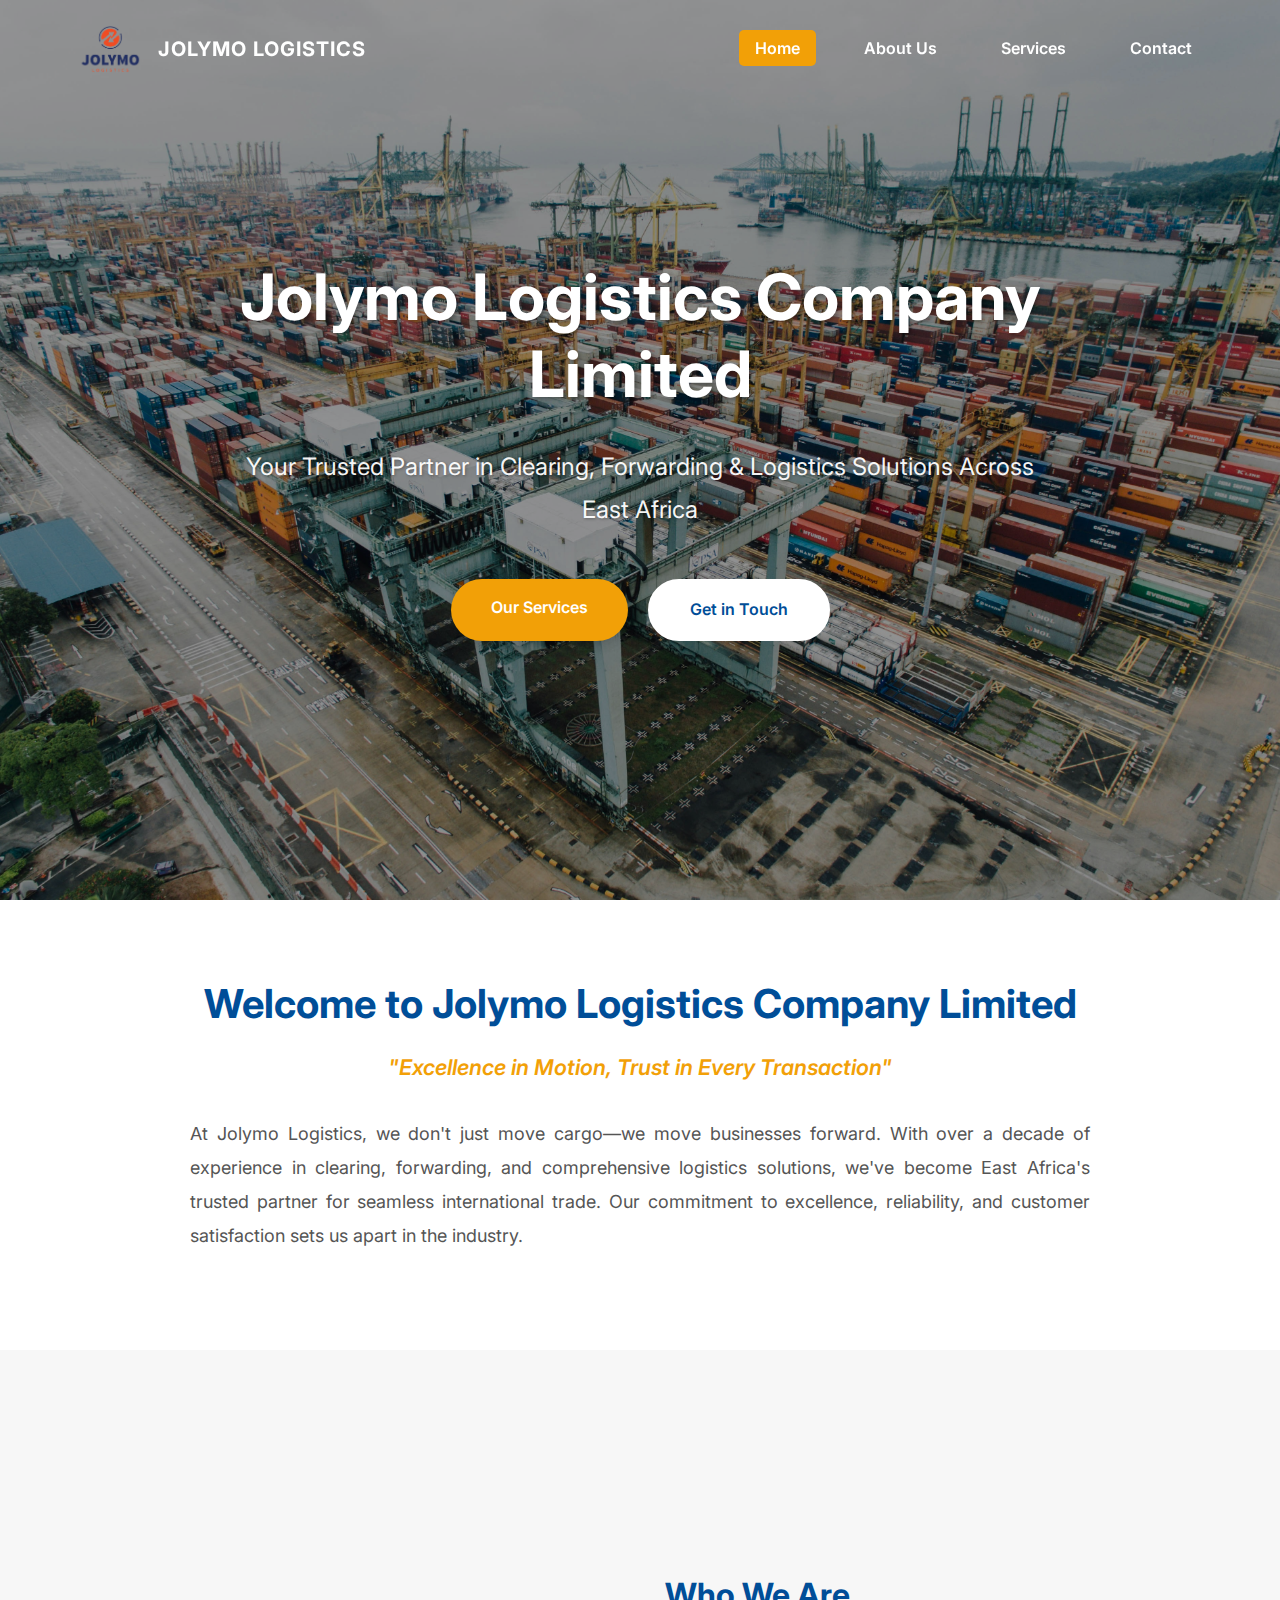
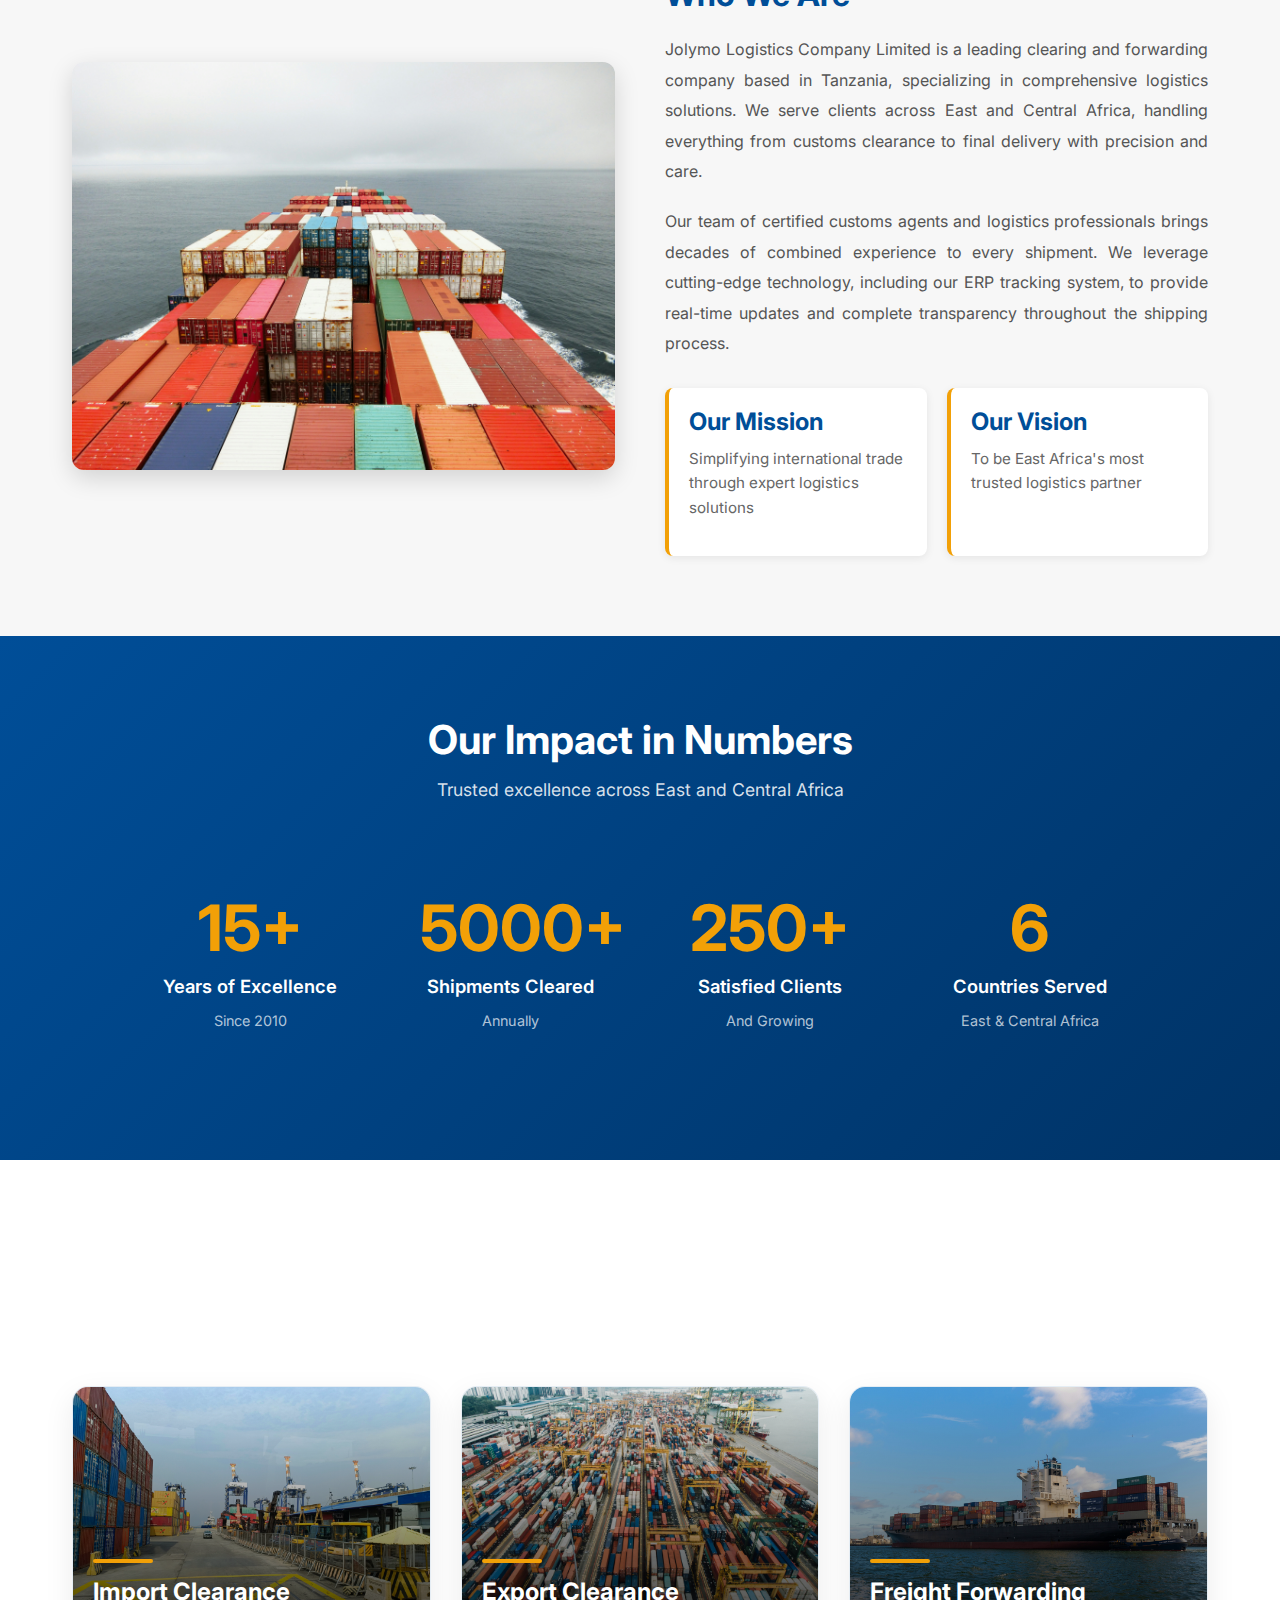
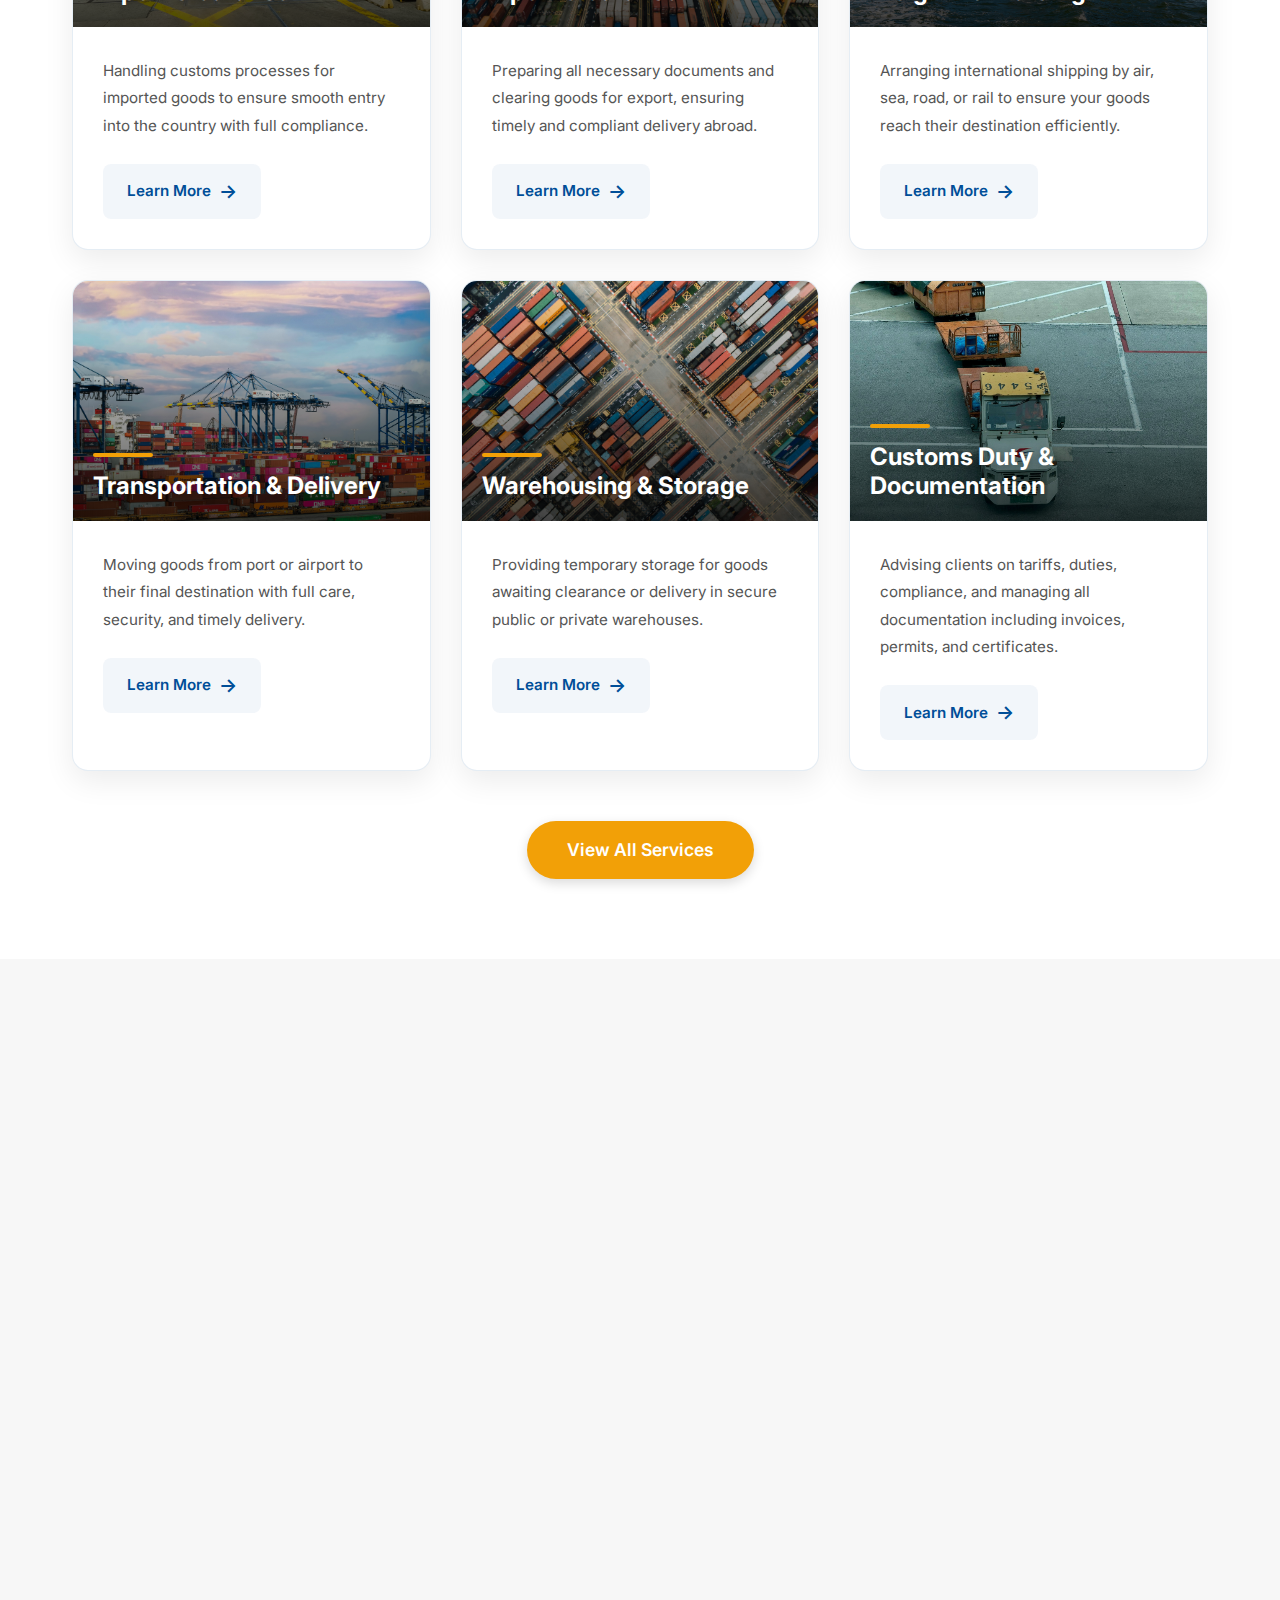
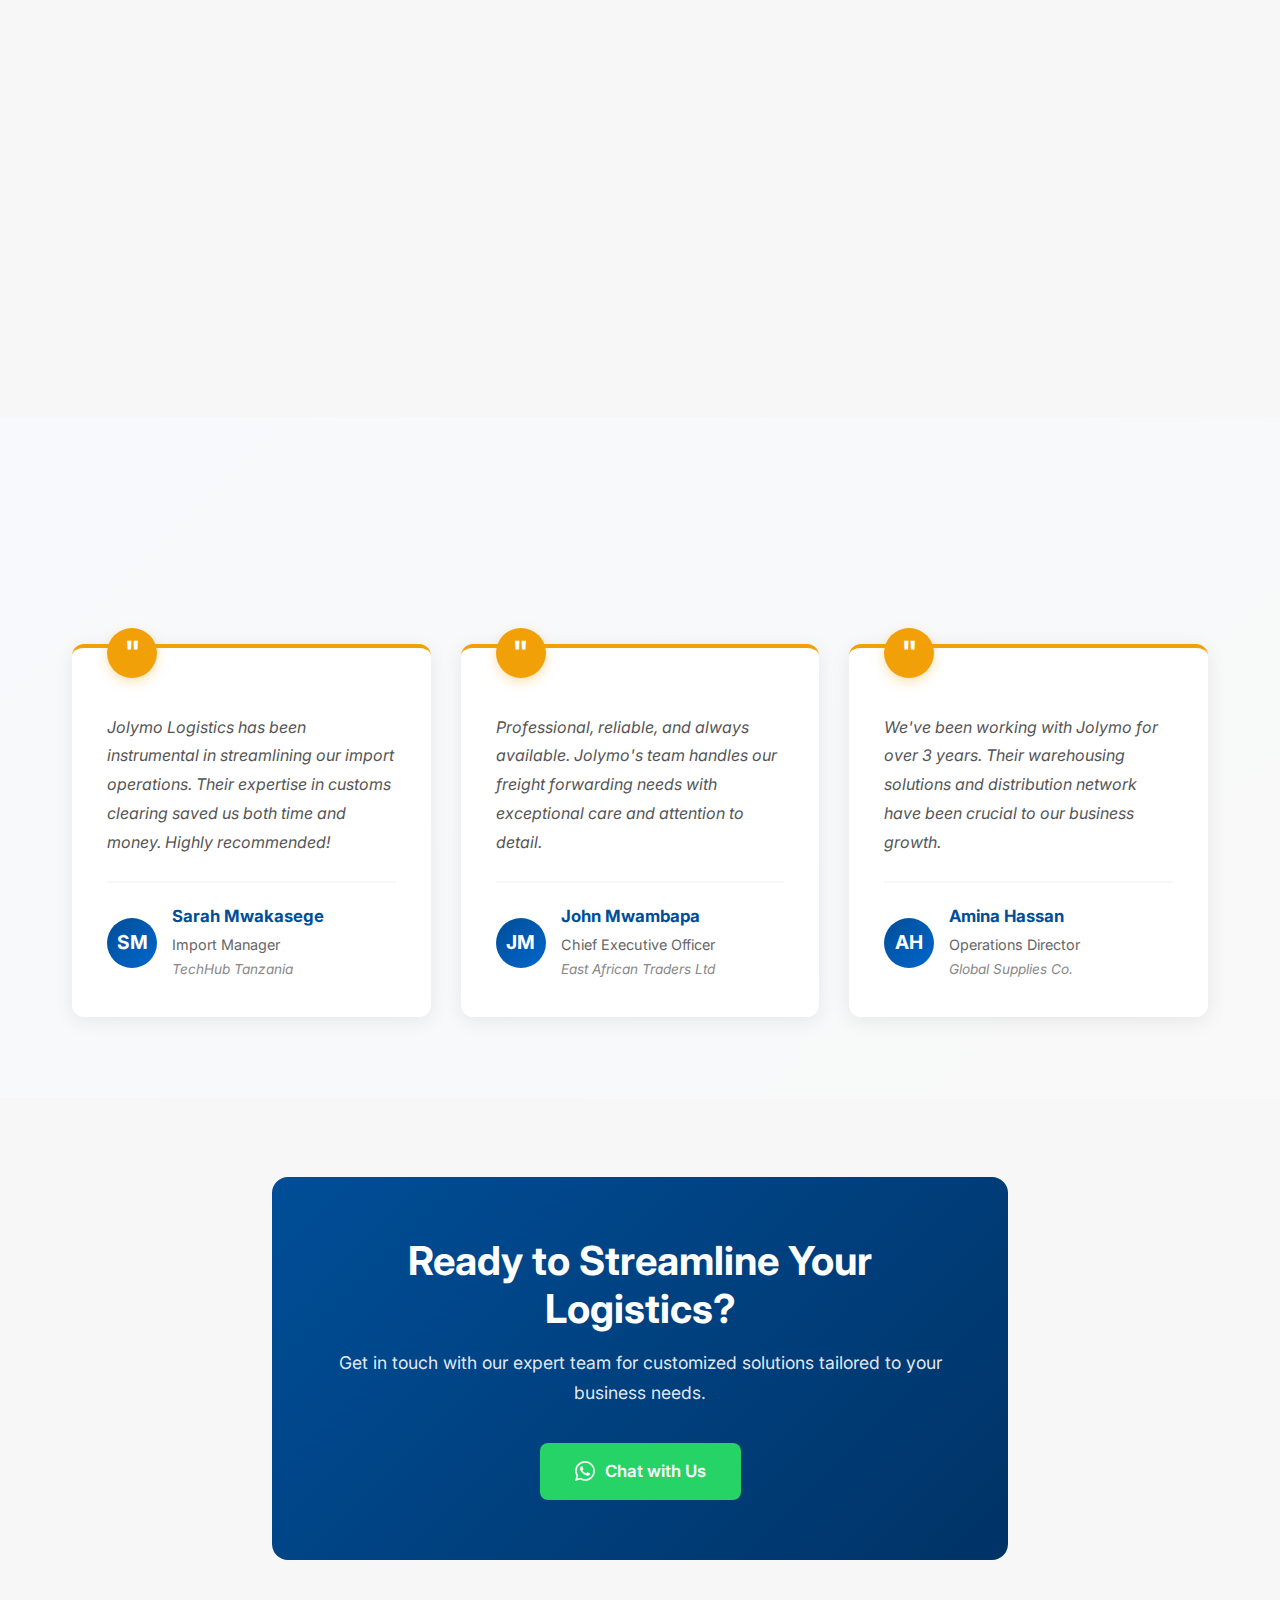
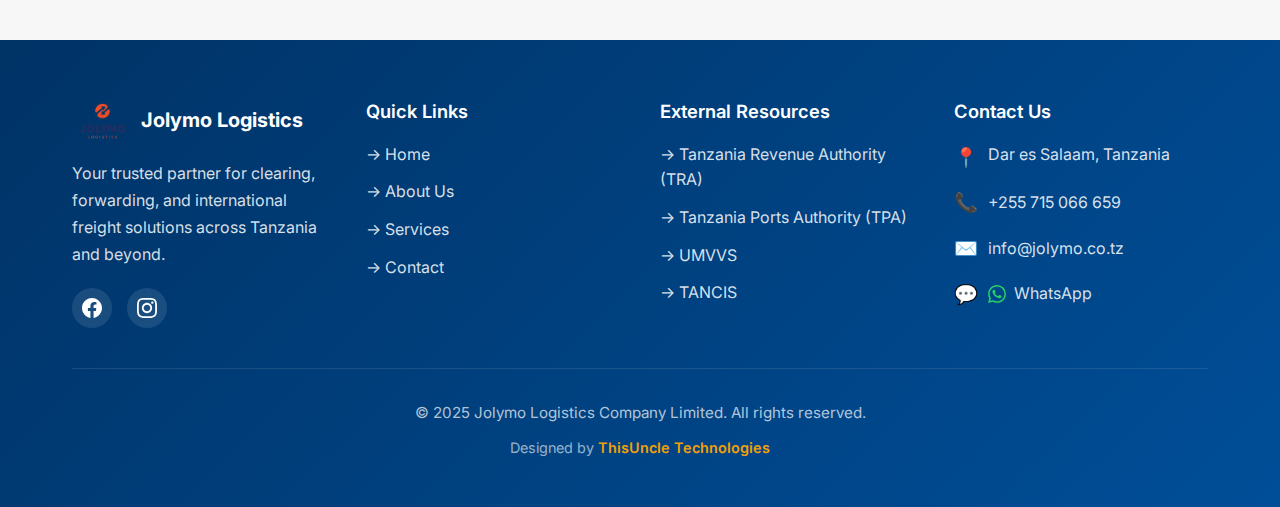
<file: index.html>
<!DOCTYPE html>
<html lang="en">
<head>
    <meta charset="UTF-8">
    <meta name="viewport" content="width=device-width, initial-scale=1.0">
    <meta name="description" content="Jolymo Logistics - Your trusted partner in global logistics, customs clearing, and freight forwarding services in Tanzania.">
    <meta name="keywords" content="logistics Tanzania, customs clearing, freight forwarding, Jolymo Logistics, clearing and forwarding Tanzania">
    <title>Home - Jolymo Logistics Company Limited | Trusted Clearing & Forwarding</title>
    <link rel="stylesheet" href="./assets/styles/main.css">

    <!-- Favicon and Touch Icons -->
    <link rel="apple-touch-icon" sizes="180x180" href="./assets/images/apple-touch-icon.png">
    <link rel="icon" type="image/png" sizes="32x32" href="./assets/images/favicon-32x32.png">
    <link rel="icon" type="image/png" sizes="16x16" href="./assets/images/favicon-16x16.png">
    <link rel="manifest" href="./assets/images/site.webmanifest">
</head>
<body>
    <!-- Navigation Bar -->
    <nav class="navbar" id="navbar">
        <div class="container nav-container">
            <div class="logo">
                <a href="index.html" style="display: flex; align-items: center; gap: 12px; text-decoration: none;">
                    <img src="assets/images/new-logo.png" alt="Jolymo Logistics Logo">
                    <span class="logo-text">JOLYMO LOGISTICS</span>
                </a>
            </div>
            
            <!-- Mobile Menu Toggle -->
            <button class="mobile-toggle" id="mobileToggle" aria-label="Toggle navigation">
                <span></span>
                <span></span>
                <span></span>
            </button>
            
            <!-- Navigation Links -->
            <ul class="nav-links" id="navLinks">
                <li><a href="index.html" class="active">Home</a></li>
                <li><a href="./pages/about.html">About Us</a></li>
                <li><a href="./pages/services.html">Services</a></li>
                <li><a href="./pages/contact.html">Contact</a></li>
            </ul>
        </div>
    </nav>

    <!-- Hero Section -->
    <section class="hero" style="background: url('assets/images/port-5.jpg') center/cover no-repeat; min-height: 600px; position: relative;">
        <div style="position: absolute; top: 0; left: 0; width: 100%; height: 100%; background: rgba(0, 0, 0, 0.4);"></div>
        <div class="container hero-content" style="position: relative; z-index: 1;">
            <h1 class="hero-title" style="text-shadow: 2px 2px 4px rgba(0,0,0,0.3);">Jolymo Logistics Company Limited</h1>
            <p class="hero-subtitle" style="text-shadow: 1px 1px 3px rgba(0,0,0,0.3);">Your Trusted Partner in Clearing, Forwarding & Logistics Solutions Across East Africa</p>
            <div style="display: flex; gap: 20px; justify-content: center; margin-top: 30px; flex-wrap: wrap;">
                <a href="./pages/services.html" class="btn btn-primary">Our Services</a>
                <a href="./pages/contact.html" class="btn btn-secondary">Get in Touch</a>
            </div>
        </div>
    </section>

    <!-- Welcome Section -->
    <section style="padding: 80px 20px; background-color: white;">
        <div class="container">
            <div style="max-width: 900px; margin: 0 auto; text-align: center;">
                <h2 style="font-size: 2.5rem; color: #004E98; margin-bottom: 20px; font-weight: 700;">Welcome to Jolymo Logistics Company Limited</h2>
                <p style="font-size: 1.35rem; line-height: 1.8; color: #F2A007; font-style: italic; margin-bottom: 30px; font-weight: 600;">
                    "Excellence in Motion, Trust in Every Transaction"
                </p>
                <p style="font-size: 1.125rem; line-height: 1.9; color: #555; text-align: justify;">
                    At Jolymo Logistics, we don't just move cargo—we move businesses forward. With over a decade of experience in clearing, forwarding, and comprehensive logistics solutions, we've become East Africa's trusted partner for seamless international trade. Our commitment to excellence, reliability, and customer satisfaction sets us apart in the industry.
                </p>
            </div>
        </div>
    </section>

    <!-- Company Overview Section -->
    <section style="padding: 80px 20px; background-color: #F7F7F7;">
        <div class="container">
            <h2 class="section-title">Company Overview</h2>
            <p class="section-subtitle">Building bridges in international trade since 2010</p>
            
            <div style="display: grid; grid-template-columns: 1fr 1fr; gap: 50px; margin-top: 50px; align-items: center;">
                <div>
                    <img src="assets/images/containers-3.jpg" alt="Jolymo Operations" style="width: 100%; border-radius: 12px; box-shadow: 0 8px 24px rgba(0, 0, 0, 0.15);">
                </div>
                <div>
                    <h3 style="font-size: 2rem; color: #004E98; margin-bottom: 20px; font-weight: 700;">Who We Are</h3>
                    <p style="line-height: 1.9; margin-bottom: 20px; color: #555; text-align: justify;">
                        Jolymo Logistics Company Limited is a leading clearing and forwarding company based in Tanzania, specializing in comprehensive logistics solutions. We serve clients across East and Central Africa, handling everything from customs clearance to final delivery with precision and care.
                    </p>
                    <p style="line-height: 1.9; margin-bottom: 20px; color: #555; text-align: justify;">
                        Our team of certified customs agents and logistics professionals brings decades of combined experience to every shipment. We leverage cutting-edge technology, including our ERP tracking system, to provide real-time updates and complete transparency throughout the shipping process.
                    </p>
                    <div style="display: grid; grid-template-columns: 1fr 1fr; gap: 20px; margin-top: 30px;">
                        <div style="padding: 20px; background: white; border-radius: 8px; border-left: 4px solid #F2A007; box-shadow: 0 2px 8px rgba(0,0,0,0.08);">
                            <h4 style="color: #004E98; margin-bottom: 10px; font-weight: 700;">Our Mission</h4>
                            <p style="font-size: 0.95rem; line-height: 1.6; color: #666;">Simplifying international trade through expert logistics solutions</p>
                        </div>
                        <div style="padding: 20px; background: white; border-radius: 8px; border-left: 4px solid #F2A007; box-shadow: 0 2px 8px rgba(0,0,0,0.08);">
                            <h4 style="color: #004E98; margin-bottom: 10px; font-weight: 700;">Our Vision</h4>
                            <p style="font-size: 0.95rem; line-height: 1.6; color: #666;">To be East Africa's most trusted logistics partner</p>
                        </div>
                    </div>
                </div>
            </div>
        </div>
    </section>

    <!-- Statistics Section -->
    <section style="padding: 80px 20px; background: linear-gradient(135deg, #004E98 0%, #003366 100%); color: white;">
        <div class="container">
            <div style="text-align: center; margin-bottom: 60px;">
                <h2 style="font-size: 2.5rem; margin-bottom: 10px; color: white; font-weight: 700;">Our Impact in Numbers</h2>
                <p style="font-size: 1.1rem; color: rgba(255, 255, 255, 0.85);">Trusted excellence across East and Central Africa</p>
            </div>
            
            <div style="display: grid; grid-template-columns: repeat(auto-fit, minmax(220px, 1fr)); gap: 40px; max-width: 1000px; margin: 0 auto;">
                <!-- Stat 1 -->
                <div style="text-align: center; padding: 30px 20px;">
                    <div style="font-size: 4rem; font-weight: 700; color: #F2A007; margin-bottom: 10px; line-height: 1;">15+</div>
                    <p style="font-size: 1.15rem; font-weight: 600; color: white; margin-bottom: 5px;">Years of Excellence</p>
                    <p style="font-size: 0.9rem; color: rgba(255, 255, 255, 0.7);">Since 2010</p>
                </div>
                
                <!-- Stat 2 -->
                <div style="text-align: center; padding: 30px 20px;">
                    <div style="font-size: 4rem; font-weight: 700; color: #F2A007; margin-bottom: 10px; line-height: 1;">5000+</div>
                    <p style="font-size: 1.15rem; font-weight: 600; color: white; margin-bottom: 5px;">Shipments Cleared</p>
                    <p style="font-size: 0.9rem; color: rgba(255, 255, 255, 0.7);">Annually</p>
                </div>
                
                <!-- Stat 3 -->
                <div style="text-align: center; padding: 30px 20px;">
                    <div style="font-size: 4rem; font-weight: 700; color: #F2A007; margin-bottom: 10px; line-height: 1;">250+</div>
                    <p style="font-size: 1.15rem; font-weight: 600; color: white; margin-bottom: 5px;">Satisfied Clients</p>
                    <p style="font-size: 0.9rem; color: rgba(255, 255, 255, 0.7);">And Growing</p>
                </div>
                
                <!-- Stat 4 -->
                <div style="text-align: center; padding: 30px 20px;">
                    <div style="font-size: 4rem; font-weight: 700; color: #F2A007; margin-bottom: 10px; line-height: 1;">6</div>
                    <p style="font-size: 1.15rem; font-weight: 600; color: white; margin-bottom: 5px;">Countries Served</p>
                    <p style="font-size: 0.9rem; color: rgba(255, 255, 255, 0.7);">East & Central Africa</p>
                </div>
            </div>
        </div>
    </section>

    <!-- Our Services Section -->
    <section class="services-preview" id="services" style="padding: 80px 20px; background: white;">
        <div class="container">
            <h2 class="section-title">Our Services</h2>
            <p class="section-subtitle">Comprehensive logistics solutions tailored to your business needs</p>
            
            <div style="display: grid; grid-template-columns: repeat(auto-fit, minmax(300px, 1fr)); gap: 30px; margin-top: 50px;">
                <!-- Service 1: Import Clearance -->
                <div class="service-card-modern" style="background: white; border-radius: 16px; overflow: hidden; box-shadow: 0 10px 30px rgba(0, 0, 0, 0.08); transition: all 0.4s cubic-bezier(0.4, 0, 0.2, 1); position: relative; border: 1px solid rgba(0, 78, 152, 0.1);">
                    <div style="position: relative; height: 240px; overflow: hidden;">
                        <img src="assets/images/port.jpg" alt="Import Clearance" style="width: 100%; height: 100%; object-fit: cover; transition: transform 0.6s cubic-bezier(0.4, 0, 0.2, 1);">
                        <div style="position: absolute; top: 0; left: 0; width: 100%; height: 100%; background: linear-gradient(180deg, transparent 0%, rgba(0, 0, 0, 0.7) 100%);"></div>
                        <div style="position: absolute; bottom: 20px; left: 20px; right: 20px;">
                            <div style="width: 60px; height: 4px; background: #F2A007; margin-bottom: 15px; border-radius: 2px;"></div>
                            <h3 style="font-size: 1.5rem; color: white; margin: 0; font-weight: 700; text-shadow: 0 2px 8px rgba(0,0,0,0.3);">Import Clearance</h3>
                        </div>
                    </div>
                    <div style="padding: 30px;">
                        <p style="color: #555; line-height: 1.8; margin-bottom: 25px; font-size: 0.95rem;">Handling customs processes for imported goods to ensure smooth entry into the country with full compliance.</p>
                        <a href="./pages/services.html#import-clearance" style="color: #004E98; font-weight: 600; text-decoration: none; display: inline-flex; align-items: center; gap: 8px; transition: all 0.3s ease; padding: 12px 24px; background: rgba(0, 78, 152, 0.05); border-radius: 8px; font-size: 0.95rem;">
                            Learn More 
                            <span style="font-size: 1.2rem; transition: transform 0.3s ease;">→</span>
                        </a>
                    </div>
                </div>
                
                <!-- Service 2: Export Clearance -->
                <div class="service-card-modern" style="background: white; border-radius: 16px; overflow: hidden; box-shadow: 0 10px 30px rgba(0, 0, 0, 0.08); transition: all 0.4s cubic-bezier(0.4, 0, 0.2, 1); position: relative; border: 1px solid rgba(0, 78, 152, 0.1);">
                    <div style="position: relative; height: 240px; overflow: hidden;">
                        <img src="assets/images/containers-2.jpg" alt="Export Clearance" style="width: 100%; height: 100%; object-fit: cover; transition: transform 0.6s cubic-bezier(0.4, 0, 0.2, 1);">
                        <div style="position: absolute; top: 0; left: 0; width: 100%; height: 100%; background: linear-gradient(180deg, transparent 0%, rgba(0, 0, 0, 0.7) 100%);"></div>
                        <div style="position: absolute; bottom: 20px; left: 20px; right: 20px;">
                            <div style="width: 60px; height: 4px; background: #F2A007; margin-bottom: 15px; border-radius: 2px;"></div>
                            <h3 style="font-size: 1.5rem; color: white; margin: 0; font-weight: 700; text-shadow: 0 2px 8px rgba(0,0,0,0.3);">Export Clearance</h3>
                        </div>
                    </div>
                    <div style="padding: 30px;">
                        <p style="color: #555; line-height: 1.8; margin-bottom: 25px; font-size: 0.95rem;">Preparing all necessary documents and clearing goods for export, ensuring timely and compliant delivery abroad.</p>
                        <a href="./pages/services.html#export-clearance" style="color: #004E98; font-weight: 600; text-decoration: none; display: inline-flex; align-items: center; gap: 8px; transition: all 0.3s ease; padding: 12px 24px; background: rgba(0, 78, 152, 0.05); border-radius: 8px; font-size: 0.95rem;">
                            Learn More 
                            <span style="font-size: 1.2rem; transition: transform 0.3s ease;">→</span>
                        </a>
                    </div>
                </div>
                
                <!-- Service 3: Freight Forwarding -->
                <div class="service-card-modern" style="background: white; border-radius: 16px; overflow: hidden; box-shadow: 0 10px 30px rgba(0, 0, 0, 0.08); transition: all 0.4s cubic-bezier(0.4, 0, 0.2, 1); position: relative; border: 1px solid rgba(0, 78, 152, 0.1);">
                    <div style="position: relative; height: 240px; overflow: hidden;">
                        <img src="assets/images/ship-2.jpg" alt="Freight Forwarding" style="width: 100%; height: 100%; object-fit: cover; transition: transform 0.6s cubic-bezier(0.4, 0, 0.2, 1);">
                        <div style="position: absolute; top: 0; left: 0; width: 100%; height: 100%; background: linear-gradient(180deg, transparent 0%, rgba(0, 0, 0, 0.7) 100%);"></div>
                        <div style="position: absolute; bottom: 20px; left: 20px; right: 20px;">
                            <div style="width: 60px; height: 4px; background: #F2A007; margin-bottom: 15px; border-radius: 2px;"></div>
                            <h3 style="font-size: 1.5rem; color: white; margin: 0; font-weight: 700; text-shadow: 0 2px 8px rgba(0,0,0,0.3);">Freight Forwarding</h3>
                        </div>
                    </div>
                    <div style="padding: 30px;">
                        <p style="color: #555; line-height: 1.8; margin-bottom: 25px; font-size: 0.95rem;">Arranging international shipping by air, sea, road, or rail to ensure your goods reach their destination efficiently.</p>
                        <a href="./pages/services.html#freight-forwarding" style="color: #004E98; font-weight: 600; text-decoration: none; display: inline-flex; align-items: center; gap: 8px; transition: all 0.3s ease; padding: 12px 24px; background: rgba(0, 78, 152, 0.05); border-radius: 8px; font-size: 0.95rem;">
                            Learn More 
                            <span style="font-size: 1.2rem; transition: transform 0.3s ease;">→</span>
                        </a>
                    </div>
                </div>
                
                <!-- Service 4: Transportation & Delivery -->
                <div class="service-card-modern" style="background: white; border-radius: 16px; overflow: hidden; box-shadow: 0 10px 30px rgba(0, 0, 0, 0.08); transition: all 0.4s cubic-bezier(0.4, 0, 0.2, 1); position: relative; border: 1px solid rgba(0, 78, 152, 0.1);">
                    <div style="position: relative; height: 240px; overflow: hidden;">
                        <img src="assets/images/cargo.jpg" alt="Transportation & Delivery" style="width: 100%; height: 100%; object-fit: cover; transition: transform 0.6s cubic-bezier(0.4, 0, 0.2, 1);">
                        <div style="position: absolute; top: 0; left: 0; width: 100%; height: 100%; background: linear-gradient(180deg, transparent 0%, rgba(0, 0, 0, 0.7) 100%);"></div>
                        <div style="position: absolute; bottom: 20px; left: 20px; right: 20px;">
                            <div style="width: 60px; height: 4px; background: #F2A007; margin-bottom: 15px; border-radius: 2px;"></div>
                            <h3 style="font-size: 1.5rem; color: white; margin: 0; font-weight: 700; text-shadow: 0 2px 8px rgba(0,0,0,0.3);">Transportation & Delivery</h3>
                        </div>
                    </div>
                    <div style="padding: 30px;">
                        <p style="color: #555; line-height: 1.8; margin-bottom: 25px; font-size: 0.95rem;">Moving goods from port or airport to their final destination with full care, security, and timely delivery.</p>
                        <a href="./pages/services.html#transportation-delivery" style="color: #004E98; font-weight: 600; text-decoration: none; display: inline-flex; align-items: center; gap: 8px; transition: all 0.3s ease; padding: 12px 24px; background: rgba(0, 78, 152, 0.05); border-radius: 8px; font-size: 0.95rem;">
                            Learn More 
                            <span style="font-size: 1.2rem; transition: transform 0.3s ease;">→</span>
                        </a>
                    </div>
                </div>
                
                <!-- Service 5: Warehousing & Storage -->
                <div class="service-card-modern" style="background: white; border-radius: 16px; overflow: hidden; box-shadow: 0 10px 30px rgba(0, 0, 0, 0.08); transition: all 0.4s cubic-bezier(0.4, 0, 0.2, 1); position: relative; border: 1px solid rgba(0, 78, 152, 0.1);">
                    <div style="position: relative; height: 240px; overflow: hidden;">
                        <img src="assets/images/port-3.jpg" alt="Warehousing & Storage" style="width: 100%; height: 100%; object-fit: cover; transition: transform 0.6s cubic-bezier(0.4, 0, 0.2, 1);">
                        <div style="position: absolute; top: 0; left: 0; width: 100%; height: 100%; background: linear-gradient(180deg, transparent 0%, rgba(0, 0, 0, 0.7) 100%);"></div>
                        <div style="position: absolute; bottom: 20px; left: 20px; right: 20px;">
                            <div style="width: 60px; height: 4px; background: #F2A007; margin-bottom: 15px; border-radius: 2px;"></div>
                            <h3 style="font-size: 1.5rem; color: white; margin: 0; font-weight: 700; text-shadow: 0 2px 8px rgba(0,0,0,0.3);">Warehousing & Storage</h3>
                        </div>
                    </div>
                    <div style="padding: 30px;">
                        <p style="color: #555; line-height: 1.8; margin-bottom: 25px; font-size: 0.95rem;">Providing temporary storage for goods awaiting clearance or delivery in secure public or private warehouses.</p>
                        <a href="./pages/services.html#warehousing-storage" style="color: #004E98; font-weight: 600; text-decoration: none; display: inline-flex; align-items: center; gap: 8px; transition: all 0.3s ease; padding: 12px 24px; background: rgba(0, 78, 152, 0.05); border-radius: 8px; font-size: 0.95rem;">
                            Learn More 
                            <span style="font-size: 1.2rem; transition: transform 0.3s ease;">→</span>
                        </a>
                    </div>
                </div>
                
                <!-- Service 6: Customs Duty & Documentation -->
                <div class="service-card-modern" style="background: white; border-radius: 16px; overflow: hidden; box-shadow: 0 10px 30px rgba(0, 0, 0, 0.08); transition: all 0.4s cubic-bezier(0.4, 0, 0.2, 1); position: relative; border: 1px solid rgba(0, 78, 152, 0.1);">
                    <div style="position: relative; height: 240px; overflow: hidden;">
                        <img src="assets/images/airport-tracks.jpg" alt="Customs Duty & Documentation" style="width: 100%; height: 100%; object-fit: cover; transition: transform 0.6s cubic-bezier(0.4, 0, 0.2, 1);">
                        <div style="position: absolute; top: 0; left: 0; width: 100%; height: 100%; background: linear-gradient(180deg, transparent 0%, rgba(0, 0, 0, 0.7) 100%);"></div>
                        <div style="position: absolute; bottom: 20px; left: 20px; right: 20px;">
                            <div style="width: 60px; height: 4px; background: #F2A007; margin-bottom: 15px; border-radius: 2px;"></div>
                            <h3 style="font-size: 1.5rem; color: white; margin: 0; font-weight: 700; text-shadow: 0 2px 8px rgba(0,0,0,0.3);">Customs Duty & Documentation</h3>
                        </div>
                    </div>
                    <div style="padding: 30px;">
                        <p style="color: #555; line-height: 1.8; margin-bottom: 25px; font-size: 0.95rem;">Advising clients on tariffs, duties, compliance, and managing all documentation including invoices, permits, and certificates.</p>
                        <a href="./pages/services.html#customs-documentation" style="color: #004E98; font-weight: 600; text-decoration: none; display: inline-flex; align-items: center; gap: 8px; transition: all 0.3s ease; padding: 12px 24px; background: rgba(0, 78, 152, 0.05); border-radius: 8px; font-size: 0.95rem;">
                            Learn More 
                            <span style="font-size: 1.2rem; transition: transform 0.3s ease;">→</span>
                        </a>
                    </div>
                </div>
            </div>

            <div style="text-align: center; margin-top: 50px;">
                <a href="./pages/services.html" class="btn btn-primary" style="padding: 15px 40px; font-size: 1.1rem;">View All Services</a>
            </div>
        </div>
    </section>

    <!-- Why Choose Us Section -->
    <section class="why-choose-us">
        <div class="container">
            <h2 class="section-title">Why Choose Us</h2>
            <p class="section-subtitle">What sets us apart in the logistics industry</p>
            
            <div class="features-grid">
                <div class="feature-card">
                    <div class="feature-icon">
                        <svg width="60" height="60" viewBox="0 0 24 24" fill="none" stroke="currentColor" stroke-width="2">
                            <path d="M22 11.08V12a10 10 0 1 1-5.93-9.14"></path>
                            <polyline points="22 4 12 14.01 9 11.01"></polyline>
                        </svg>
                    </div>
                    <h3>Licensed & Compliant</h3>
                    <p>Fully licensed by TRA and compliant with all Tanzanian and international trade regulations.</p>
                </div>
                
                <div class="feature-card">
                    <div class="feature-icon">
                        <svg width="60" height="60" viewBox="0 0 24 24" fill="none" stroke="currentColor" stroke-width="2">
                            <circle cx="12" cy="12" r="10"></circle>
                            <polyline points="12 6 12 12 16 14"></polyline>
                        </svg>
                    </div>
                    <h3>24/7 Support</h3>
                    <p>Round-the-clock customer service ensuring your shipments are always monitored and managed.</p>
                </div>
                
                <div class="feature-card">
                    <div class="feature-icon">
                        <svg width="60" height="60" viewBox="0 0 24 24" fill="none" stroke="currentColor" stroke-width="2">
                            <path d="M21 16V8a2 2 0 0 0-1-1.73l-7-4a2 2 0 0 0-2 0l-7 4A2 2 0 0 0 3 8v8a2 2 0 0 0 1 1.73l7 4a2 2 0 0 0 2 0l7-4A2 2 0 0 0 21 16z"></path>
                            <polyline points="3.27 6.96 12 12.01 20.73 6.96"></polyline>
                            <line x1="12" y1="22.08" x2="12" y2="12"></line>
                        </svg>
                    </div>
                    <h3>Competitive Rates</h3>
                    <p>Cost-effective solutions without compromising on quality or service delivery standards.</p>
                </div>
                
                <div class="feature-card">
                    <div class="feature-icon">
                        <svg width="60" height="60" viewBox="0 0 24 24" fill="none" stroke="currentColor" stroke-width="2">
                            <path d="M17 21v-2a4 4 0 0 0-4-4H5a4 4 0 0 0-4 4v2"></path>
                            <circle cx="9" cy="7" r="4"></circle>
                            <path d="M23 21v-2a4 4 0 0 0-3-3.87"></path>
                            <path d="M16 3.13a4 4 0 0 1 0 7.75"></path>
                        </svg>
                    </div>
                    <h3>Expert Team</h3>
                    <p>Experienced professionals with deep knowledge of logistics and customs procedures.</p>
                </div>
                
                <div class="feature-card">
                    <div class="feature-icon">
                        <svg width="60" height="60" viewBox="0 0 24 24" fill="none" stroke="currentColor" stroke-width="2">
                            <polygon points="12 2 2 7 12 12 22 7 12 2"></polygon>
                            <polyline points="2 17 12 22 22 17"></polyline>
                            <polyline points="2 12 12 17 22 12"></polyline>
                        </svg>
                    </div>
                    <h3>Regional Network</h3>
                    <p>Strong connections across East and Central Africa for seamless cross-border operations.</p>
                </div>
                
                <div class="feature-card">
                    <div class="feature-icon">
                        <svg width="60" height="60" viewBox="0 0 24 24" fill="none" stroke="currentColor" stroke-width="2">
                            <path d="M14 2H6a2 2 0 0 0-2 2v16a2 2 0 0 0 2 2h12a2 2 0 0 0 2-2V8z"></path>
                            <polyline points="14 2 14 8 20 8"></polyline>
                            <line x1="16" y1="13" x2="8" y2="13"></line>
                            <line x1="16" y1="17" x2="8" y2="17"></line>
                            <polyline points="10 9 9 9 8 9"></polyline>
                        </svg>
                    </div>
                    <h3>Documentation Expertise</h3>
                    <p>Meticulous handling of all import/export documentation for hassle-free processing.</p>
                </div>
            </div>
        </div>
    </section>

    <!-- Client Testimonials Section -->
    <section class="testimonials" style="padding: 80px 20px; background: linear-gradient(135deg, rgba(0, 78, 152, 0.03), rgba(247, 247, 247, 0.8));">
        <div class="container">
            <h2 class="section-title">Client Testimonials</h2>
            <p class="section-subtitle">What our clients say about us</p>
            
            <div style="display: grid; grid-template-columns: repeat(auto-fit, minmax(320px, 1fr)); gap: 30px; margin-top: 50px;">
                <div style="background: white; padding: 35px; border-radius: 12px; box-shadow: 0 4px 20px rgba(0, 0, 0, 0.08); position: relative; border-top: 4px solid #F2A007;">
                    <div style="position: absolute; top: -20px; left: 35px; width: 50px; height: 50px; background: #F2A007; border-radius: 50%; display: flex; align-items: center; justify-content: center; color: white; font-size: 2rem; font-weight: 700; box-shadow: 0 4px 12px rgba(242, 160, 7, 0.3);">"</div>
                    <p style="margin-top: 30px; line-height: 1.8; color: #555; font-style: italic; margin-bottom: 25px;">Jolymo Logistics has been instrumental in streamlining our import operations. Their expertise in customs clearing saved us both time and money. Highly recommended!</p>
                    <div style="display: flex; align-items: center; gap: 15px; padding-top: 20px; border-top: 2px solid #F7F7F7;">
                        <div style="width: 50px; height: 50px; border-radius: 50%; background: linear-gradient(135deg, #004E98, #0066cc); display: flex; align-items: center; justify-content: center; color: white; font-weight: 700; font-size: 1.2rem;">SM</div>
                        <div>
                            <strong style="display: block; color: #004E98; font-size: 1.05rem; margin-bottom: 3px;">Sarah Mwakasege</strong>
                            <span style="color: #666; font-size: 0.9rem; display: block;">Import Manager</span>
                            <span style="color: #888; font-size: 0.85rem; font-style: italic;">TechHub Tanzania</span>
                        </div>
                    </div>
                </div>
                
                <div style="background: white; padding: 35px; border-radius: 12px; box-shadow: 0 4px 20px rgba(0, 0, 0, 0.08); position: relative; border-top: 4px solid #F2A007;">
                    <div style="position: absolute; top: -20px; left: 35px; width: 50px; height: 50px; background: #F2A007; border-radius: 50%; display: flex; align-items: center; justify-content: center; color: white; font-size: 2rem; font-weight: 700; box-shadow: 0 4px 12px rgba(242, 160, 7, 0.3);">"</div>
                    <p style="margin-top: 30px; line-height: 1.8; color: #555; font-style: italic; margin-bottom: 25px;">Professional, reliable, and always available. Jolymo's team handles our freight forwarding needs with exceptional care and attention to detail.</p>
                    <div style="display: flex; align-items: center; gap: 15px; padding-top: 20px; border-top: 2px solid #F7F7F7;">
                        <div style="width: 50px; height: 50px; border-radius: 50%; background: linear-gradient(135deg, #004E98, #0066cc); display: flex; align-items: center; justify-content: center; color: white; font-weight: 700; font-size: 1.2rem;">JM</div>
                        <div>
                            <strong style="display: block; color: #004E98; font-size: 1.05rem; margin-bottom: 3px;">John Mwambapa</strong>
                            <span style="color: #666; font-size: 0.9rem; display: block;">Chief Executive Officer</span>
                            <span style="color: #888; font-size: 0.85rem; font-style: italic;">East African Traders Ltd</span>
                        </div>
                    </div>
                </div>
                
                <div style="background: white; padding: 35px; border-radius: 12px; box-shadow: 0 4px 20px rgba(0, 0, 0, 0.08); position: relative; border-top: 4px solid #F2A007;">
                    <div style="position: absolute; top: -20px; left: 35px; width: 50px; height: 50px; background: #F2A007; border-radius: 50%; display: flex; align-items: center; justify-content: center; color: white; font-size: 2rem; font-weight: 700; box-shadow: 0 4px 12px rgba(242, 160, 7, 0.3);">"</div>
                    <p style="margin-top: 30px; line-height: 1.8; color: #555; font-style: italic; margin-bottom: 25px;">We've been working with Jolymo for over 3 years. Their warehousing solutions and distribution network have been crucial to our business growth.</p>
                    <div style="display: flex; align-items: center; gap: 15px; padding-top: 20px; border-top: 2px solid #F7F7F7;">
                        <div style="width: 50px; height: 50px; border-radius: 50%; background: linear-gradient(135deg, #004E98, #0066cc); display: flex; align-items: center; justify-content: center; color: white; font-weight: 700; font-size: 1.2rem;">AH</div>
                        <div>
                            <strong style="display: block; color: #004E98; font-size: 1.05rem; margin-bottom: 3px;">Amina Hassan</strong>
                            <span style="color: #666; font-size: 0.9rem; display: block;">Operations Director</span>
                            <span style="color: #888; font-size: 0.85rem; font-style: italic;">Global Supplies Co.</span>
                        </div>
                    </div>
                </div>
            </div>
        </div>
    </section>

    <!-- Call to Action Section -->
    <section style="padding: 80px 20px; background: #F7F7F7;">
        <div class="container" style="max-width: 800px;">
            <div style="background: linear-gradient(135deg, #004E98 0%, #003366 100%); border-radius: 16px; padding: 60px 40px; text-align: center;">
                <h2 style="font-size: 2.5rem; color: white; margin-bottom: 15px; font-weight: 700;">Ready to Streamline Your Logistics?</h2>
                <p style="font-size: 1.1rem; color: rgba(255, 255, 255, 0.9); margin-bottom: 35px; line-height: 1.7;">Get in touch with our expert team for customized solutions tailored to your business needs.</p>
                
                <div style="display: flex; gap: 15px; justify-content: center; flex-wrap: wrap;">
                    <!-- <a href="./pages/contact.html" class="btn btn-secondary" style="padding: 15px 35px; font-size: 1.05rem;">Contact Us Today</a> -->
                    <a href="https://wa.link/yfrygi" target="_blank" rel="noopener noreferrer" style="display: inline-flex; align-items: center; gap: 10px; padding: 15px 35px; background: #25D366; color: white; text-decoration: none; border-radius: 8px; font-weight: 600; font-size: 1.05rem; transition: all 0.3s ease;" onmouseover="this.style.background='#20BA5A';" onmouseout="this.style.background='#25D366';">
                        <svg width="20" height="20" viewBox="0 0 24 24" fill="currentColor">
                            <path d="M17.472 14.382c-.297-.149-1.758-.867-2.03-.967-.273-.099-.471-.148-.67.15-.197.297-.767.966-.94 1.164-.173.199-.347.223-.644.075-.297-.15-1.255-.463-2.39-1.475-.883-.788-1.48-1.761-1.653-2.059-.173-.297-.018-.458.13-.606.134-.133.298-.347.446-.52.149-.174.198-.298.298-.497.099-.198.05-.371-.025-.52-.075-.149-.669-1.612-.916-2.207-.242-.579-.487-.5-.669-.51-.173-.008-.371-.01-.57-.01-.198 0-.52.074-.792.372-.272.297-1.04 1.016-1.04 2.479 0 1.462 1.065 2.875 1.213 3.074.149.198 2.096 3.2 5.077 4.487.709.306 1.262.489 1.694.625.712.227 1.36.195 1.871.118.571-.085 1.758-.719 2.006-1.413.248-.694.248-1.289.173-1.413-.074-.124-.272-.198-.57-.347m-5.421 7.403h-.004a9.87 9.87 0 01-5.031-1.378l-.361-.214-3.741.982.998-3.648-.235-.374a9.86 9.86 0 01-1.51-5.26c.001-5.45 4.436-9.884 9.888-9.884 2.64 0 5.122 1.03 6.988 2.898a9.825 9.825 0 012.893 6.994c-.003 5.45-4.437 9.884-9.885 9.884m8.413-18.297A11.815 11.815 0 0012.05 0C5.495 0 .16 5.335.157 11.892c0 2.096.547 4.142 1.588 5.945L.057 24l6.305-1.654a11.882 11.882 0 005.683 1.448h.005c6.554 0 11.89-5.335 11.893-11.893a11.821 11.821 0 00-3.48-8.413Z"/>
                        </svg>
                        Chat with Us
                    </a>
                    <!-- <a href="./pages/services.html" style="display: inline-block; padding: 15px 35px; border: 2px solid white; color: white; text-decoration: none; border-radius: 8px; font-weight: 600; font-size: 1.05rem; transition: all 0.3s ease;" onmouseover="this.style.background='rgba(255, 255, 255, 0.1)';" onmouseout="this.style.background='transparent';">Our Services</a> -->
                </div>
            </div>
        </div>
    </section>

    <!-- Footer -->
    <footer class="footer" style="background: linear-gradient(135deg, #003366 0%, #004E98 100%); color: white; padding: 60px 0 0;">
        <div class="container">
            <div style="display: grid; grid-template-columns: repeat(auto-fit, minmax(250px, 1fr)); gap: 40px; padding-bottom: 40px; border-bottom: 1px solid rgba(255, 255, 255, 0.1);">
                <!-- Company Info -->
                <div>
                    <div style="display: flex; align-items: center; gap: 10px; margin-bottom: 20px;">
                        <img src="assets/images/new-logo.png" alt="Jolymo Logo" style="height: 40px;">
                        <h3 style="color: white; margin: 0; font-size: 1.25rem;">Jolymo Logistics</h3>
                    </div>
                    <p style="color: rgba(255, 255, 255, 0.85); line-height: 1.7; margin-bottom: 20px;">Your trusted partner for clearing, forwarding, and international freight solutions across Tanzania and beyond.</p>
                    <div class="social-icons" style="display: flex; gap: 15px;">
                        <a href="https://www.facebook.com/p/Jolymo-Investments-Coltd-100083059156106/" target="_blank" rel="noopener noreferrer" aria-label="Facebook" title="Facebook" style="width: 40px; height: 40px; background: rgba(255, 255, 255, 0.1); border-radius: 50%; display: flex; align-items: center; justify-content: center; color: white; transition: all 0.3s ease;" onmouseover="this.style.background='rgba(255, 255, 255, 0.2)'; this.style.transform='translateY(-3px)';" onmouseout="this.style.background='rgba(255, 255, 255, 0.1)'; this.style.transform='translateY(0)';">
                            <svg width="20" height="20" viewBox="0 0 24 24" fill="currentColor">
                                <path d="M24 12.073c0-6.627-5.373-12-12-12s-12 5.373-12 12c0 5.99 4.388 10.954 10.125 11.854v-8.385H7.078v-3.47h3.047V9.43c0-3.007 1.792-4.669 4.533-4.669 1.312 0 2.686.235 2.686.235v2.953H15.83c-1.491 0-1.956.925-1.956 1.874v2.25h3.328l-.532 3.47h-2.796v8.385C19.612 23.027 24 18.062 24 12.073z"/>
                            </svg>
                        </a>
                        <a href="https://www.instagram.com/jolymo.tz?utm_source=ig_web_button_share_sheet&igsh=ZDNlZDc0MzIxNw==" target="_blank" rel="noopener noreferrer" aria-label="Instagram" title="Instagram" style="width: 40px; height: 40px; background: rgba(255, 255, 255, 0.1); border-radius: 50%; display: flex; align-items: center; justify-content: center; color: white; transition: all 0.3s ease;" onmouseover="this.style.background='rgba(255, 255, 255, 0.2)'; this.style.transform='translateY(-3px)';" onmouseout="this.style.background='rgba(255, 255, 255, 0.1)'; this.style.transform='translateY(0)';">
                            <svg width="20" height="20" viewBox="0 0 24 24" fill="currentColor">
                                <path d="M12 2.163c3.204 0 3.584.012 4.85.07 3.252.148 4.771 1.691 4.919 4.919.058 1.265.069 1.645.069 4.849 0 3.205-.012 3.584-.069 4.849-.149 3.225-1.664 4.771-4.919 4.919-1.266.058-1.644.07-4.85.07-3.204 0-3.584-.012-4.849-.07-3.26-.149-4.771-1.699-4.919-4.92-.058-1.265-.07-1.644-.07-4.849 0-3.204.013-3.583.07-4.849.149-3.227 1.664-4.771 4.919-4.919 1.266-.057 1.645-.069 4.849-.069zm0-2.163c-3.259 0-3.667.014-4.947.072-4.358.2-6.78 2.618-6.98 6.98-.059 1.281-.073 1.689-.073 4.948 0 3.259.014 3.668.072 4.948.2 4.358 2.618 6.78 6.98 6.98 1.281.058 1.689.072 4.948.072 3.259 0 3.668-.014 4.948-.072 4.354-.2 6.782-2.618 6.979-6.98.059-1.28.073-1.689.073-4.948 0-3.259-.014-3.667-.072-4.947-.196-4.354-2.617-6.78-6.979-6.98-1.281-.059-1.69-.073-4.949-.073zm0 5.838c-3.403 0-6.162 2.759-6.162 6.162s2.759 6.163 6.162 6.163 6.162-2.759 6.162-6.163c0-3.403-2.759-6.162-6.162-6.162zm0 10.162c-2.209 0-4-1.79-4-4 0-2.209 1.791-4 4-4s4 1.791 4 4c0 2.21-1.791 4-4 4zm6.406-11.845c-.796 0-1.441.645-1.441 1.44s.645 1.44 1.441 1.44c.795 0 1.439-.645 1.439-1.44s-.644-1.44-1.439-1.44z"/>
                            </svg>
                        </a>
                    </div>
                </div>
                
                <!-- Quick Links -->
                <div>
                    <h3 style="color: white; margin-bottom: 20px; font-size: 1.15rem; font-weight: 600;">Quick Links</h3>
                    <ul style="list-style: none; padding: 0; margin: 0;">
                        <li style="margin-bottom: 12px;"><a href="index.html" style="color: rgba(255, 255, 255, 0.85); text-decoration: none; transition: all 0.3s ease; display: inline-block;">→ Home</a></li>
                        <li style="margin-bottom: 12px;"><a href="./pages/about.html" style="color: rgba(255, 255, 255, 0.85); text-decoration: none; transition: all 0.3s ease; display: inline-block;">→ About Us</a></li>
                        <li style="margin-bottom: 12px;"><a href="./pages/services.html" style="color: rgba(255, 255, 255, 0.85); text-decoration: none; transition: all 0.3s ease; display: inline-block;">→ Services</a></li>
                        <li style="margin-bottom: 12px;"><a href="./pages/contact.html" style="color: rgba(255, 255, 255, 0.85); text-decoration: none; transition: all 0.3s ease; display: inline-block;">→ Contact</a></li>
                    </ul>
                </div>
                
                <!-- External Resources -->
                <div>
                    <h3 style="color: white; margin-bottom: 20px; font-size: 1.15rem; font-weight: 600;">External Resources</h3>
                    <ul style="list-style: none; padding: 0; margin: 0;">
                        <li style="margin-bottom: 12px;"><a href="https://tra.go.tz/" target="_blank" rel="noopener noreferrer" style="color: rgba(255, 255, 255, 0.85); text-decoration: none; transition: all 0.3s ease; display: inline-block;">→ Tanzania Revenue Authority (TRA)</a></li>
                        <li style="margin-bottom: 12px;"><a href="https://ports.go.tz/" target="_blank" rel="noopener noreferrer" style="color: rgba(255, 255, 255, 0.85); text-decoration: none; transition: all 0.3s ease; display: inline-block;">→ Tanzania Ports Authority (TPA)</a></li>
                        <li style="margin-bottom: 12px;"><a href="https://gateway.tra.go.tz/umvvs/" target="_blank" rel="noopener noreferrer" style="color: rgba(255, 255, 255, 0.85); text-decoration: none; transition: all 0.3s ease; display: inline-block;">→ UMVVS</a></li>
                        <li style="margin-bottom: 12px;"><a href="https://customs.tra.go.tz/" target="_blank" rel="noopener noreferrer" style="color: rgba(255, 255, 255, 0.85); text-decoration: none; transition: all 0.3s ease; display: inline-block;">→ TANCIS</a></li>
                    </ul>
                </div>
                
                <!-- Contact Info -->
                <div>
                    <h3 style="color: white; margin-bottom: 20px; font-size: 1.15rem; font-weight: 600;">Contact Us</h3>
                    <ul style="list-style: none; padding: 0; margin: 0;">
                        <li style="margin-bottom: 15px; display: flex; align-items: flex-start; gap: 10px; color: rgba(255, 255, 255, 0.85);">
                            <span style="color: #F2A007; font-size: 1.2rem;">📍</span>
                            <span>Dar es Salaam, Tanzania</span>
                        </li>
                        <li style="margin-bottom: 15px; display: flex; align-items: center; gap: 10px; color: rgba(255, 255, 255, 0.85);">
                            <span style="color: #F2A007; font-size: 1.2rem;">📞</span>
                            <span>+255 715 066 659</span>
                        </li>
                        <li style="margin-bottom: 15px; display: flex; align-items: center; gap: 10px;">
                            <span style="color: #F2A007; font-size: 1.2rem;">✉️</span>
                            <a href="mailto:info@jolymo.co.tz" style="color: rgba(255, 255, 255, 0.85); text-decoration: none;">info@jolymo.co.tz</a>
                        </li>
                        <li style="margin-bottom: 15px; display: flex; align-items: center; gap: 10px;">
                            <span style="color: #F2A007; font-size: 1.2rem;">💬</span>
                            <a href="https://wa.link/yfrygi" target="_blank" rel="noopener noreferrer" style="color: rgba(255, 255, 255, 0.85); text-decoration: none; display: flex; align-items: center; gap: 8px;">
                                <svg width="18" height="18" viewBox="0 0 24 24" fill="currentColor" style="color: #25D366;">
                                    <path d="M17.472 14.382c-.297-.149-1.758-.867-2.03-.967-.273-.099-.471-.148-.67.15-.197.297-.767.966-.94 1.164-.173.199-.347.223-.644.075-.297-.15-1.255-.463-2.39-1.475-.883-.788-1.48-1.761-1.653-2.059-.173-.297-.018-.458.13-.606.134-.133.298-.347.446-.52.149-.174.198-.298.298-.497.099-.198.05-.371-.025-.52-.075-.149-.669-1.612-.916-2.207-.242-.579-.487-.5-.669-.51-.173-.008-.371-.01-.57-.01-.198 0-.52.074-.792.372-.272.297-1.04 1.016-1.04 2.479 0 1.462 1.065 2.875 1.213 3.074.149.198 2.096 3.2 5.077 4.487.709.306 1.262.489 1.694.625.712.227 1.36.195 1.871.118.571-.085 1.758-.719 2.006-1.413.248-.694.248-1.289.173-1.413-.074-.124-.272-.198-.57-.347m-5.421 7.403h-.004a9.87 9.87 0 01-5.031-1.378l-.361-.214-3.741.982.998-3.648-.235-.374a9.86 9.86 0 01-1.51-5.26c.001-5.45 4.436-9.884 9.888-9.884 2.64 0 5.122 1.03 6.988 2.898a9.825 9.825 0 012.893 6.994c-.003 5.45-4.437 9.884-9.885 9.884m8.413-18.297A11.815 11.815 0 0012.05 0C5.495 0 .16 5.335.157 11.892c0 2.096.547 4.142 1.588 5.945L.057 24l6.305-1.654a11.882 11.882 0 005.683 1.448h.005c6.554 0 11.89-5.335 11.893-11.893a11.821 11.821 0 00-3.48-8.413Z"/>
                                </svg>
                                WhatsApp
                            </a>
                        </li>
                    </ul>
                </div>
            </div>
            
            <!-- Copyright -->
            <div style="padding: 30px 0; text-align: center;">
                <p style="color: rgba(255, 255, 255, 0.7); margin-bottom: 8px; font-size: 0.95rem;">&copy; 2025 Jolymo Logistics Company Limited. All rights reserved.</p>
                <p style="color: rgba(255, 255, 255, 0.6); font-size: 0.9rem;">
                    Designed by <a href="https://thisuncle.netlify.app/" target="_blank" rel="noopener noreferrer" style="color: #F2A007; text-decoration: none; font-weight: 600; transition: all 0.3s ease;">ThisUncle Technologies</a>
                </p>
            </div>
        </div>
    </footer>

    <!-- JavaScript -->
    <script src="./assets/scripts/main.js"></script>
</body>
</html>
</file>
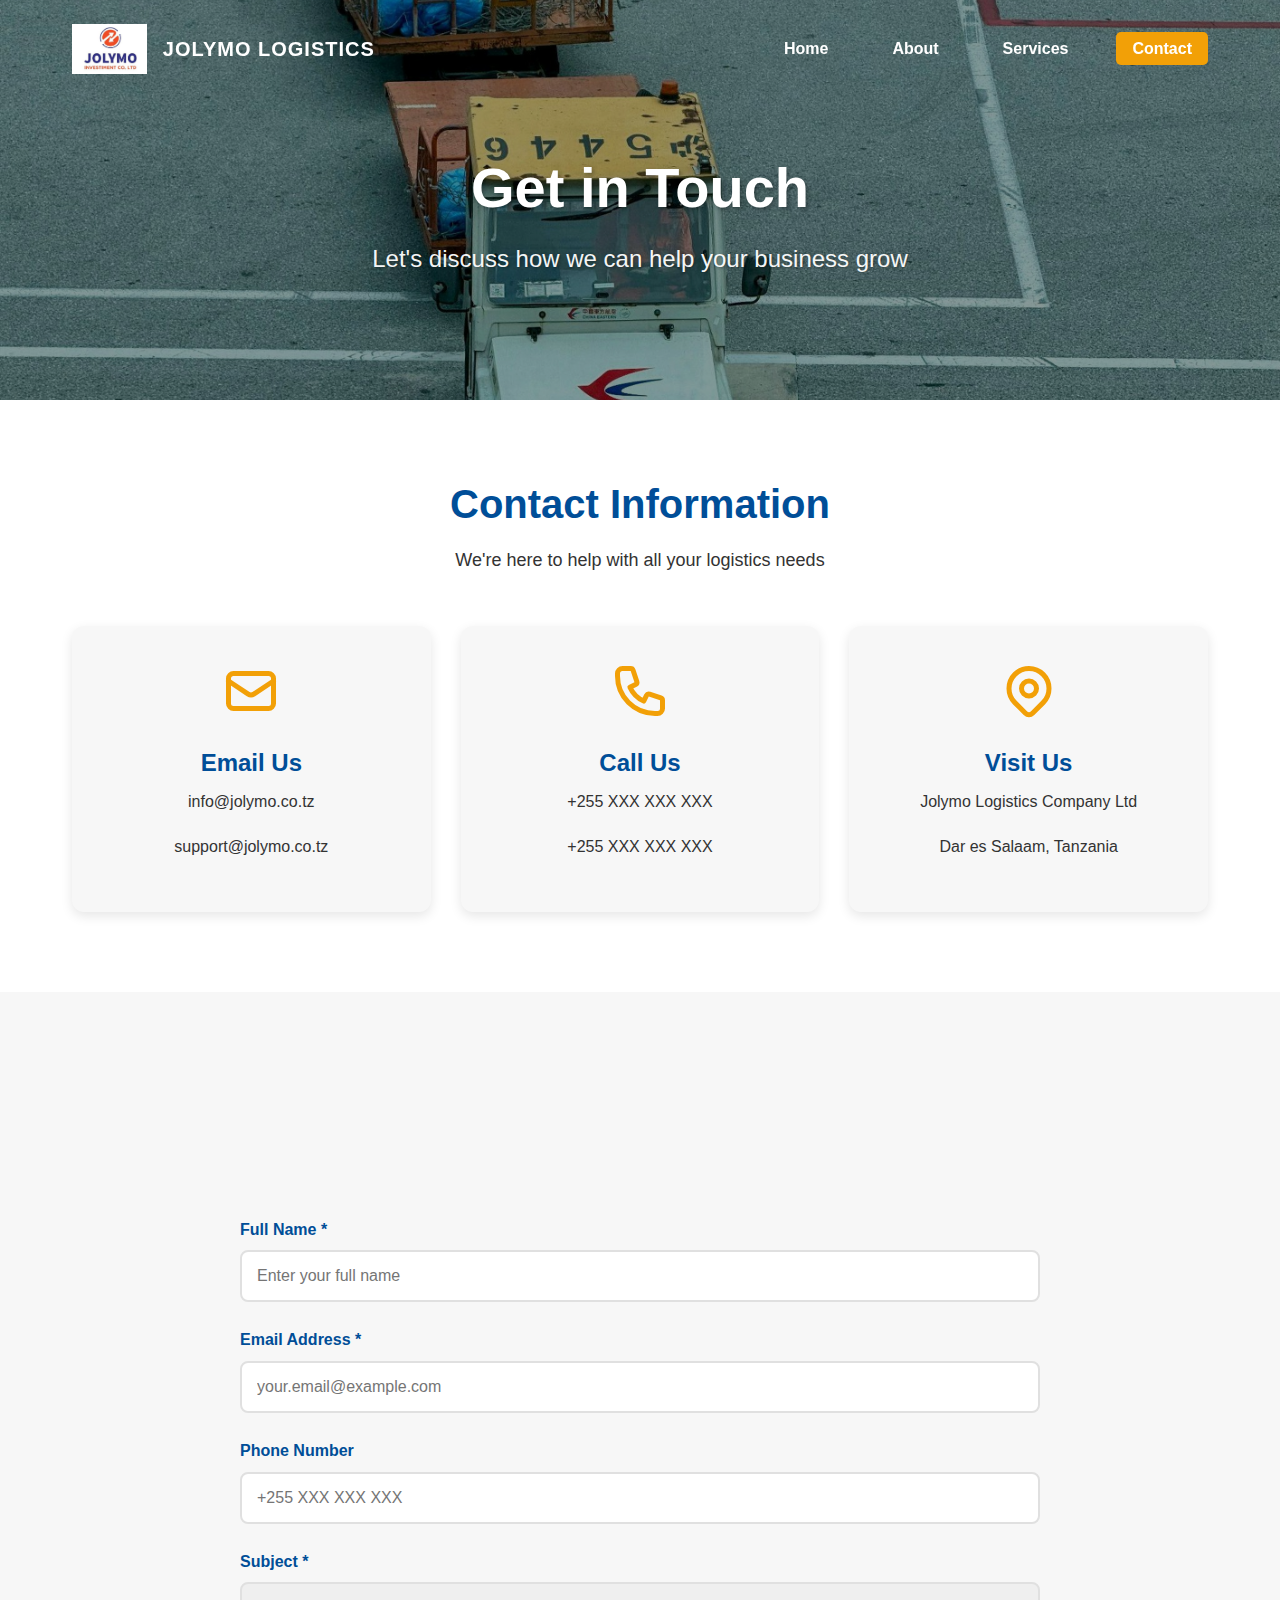
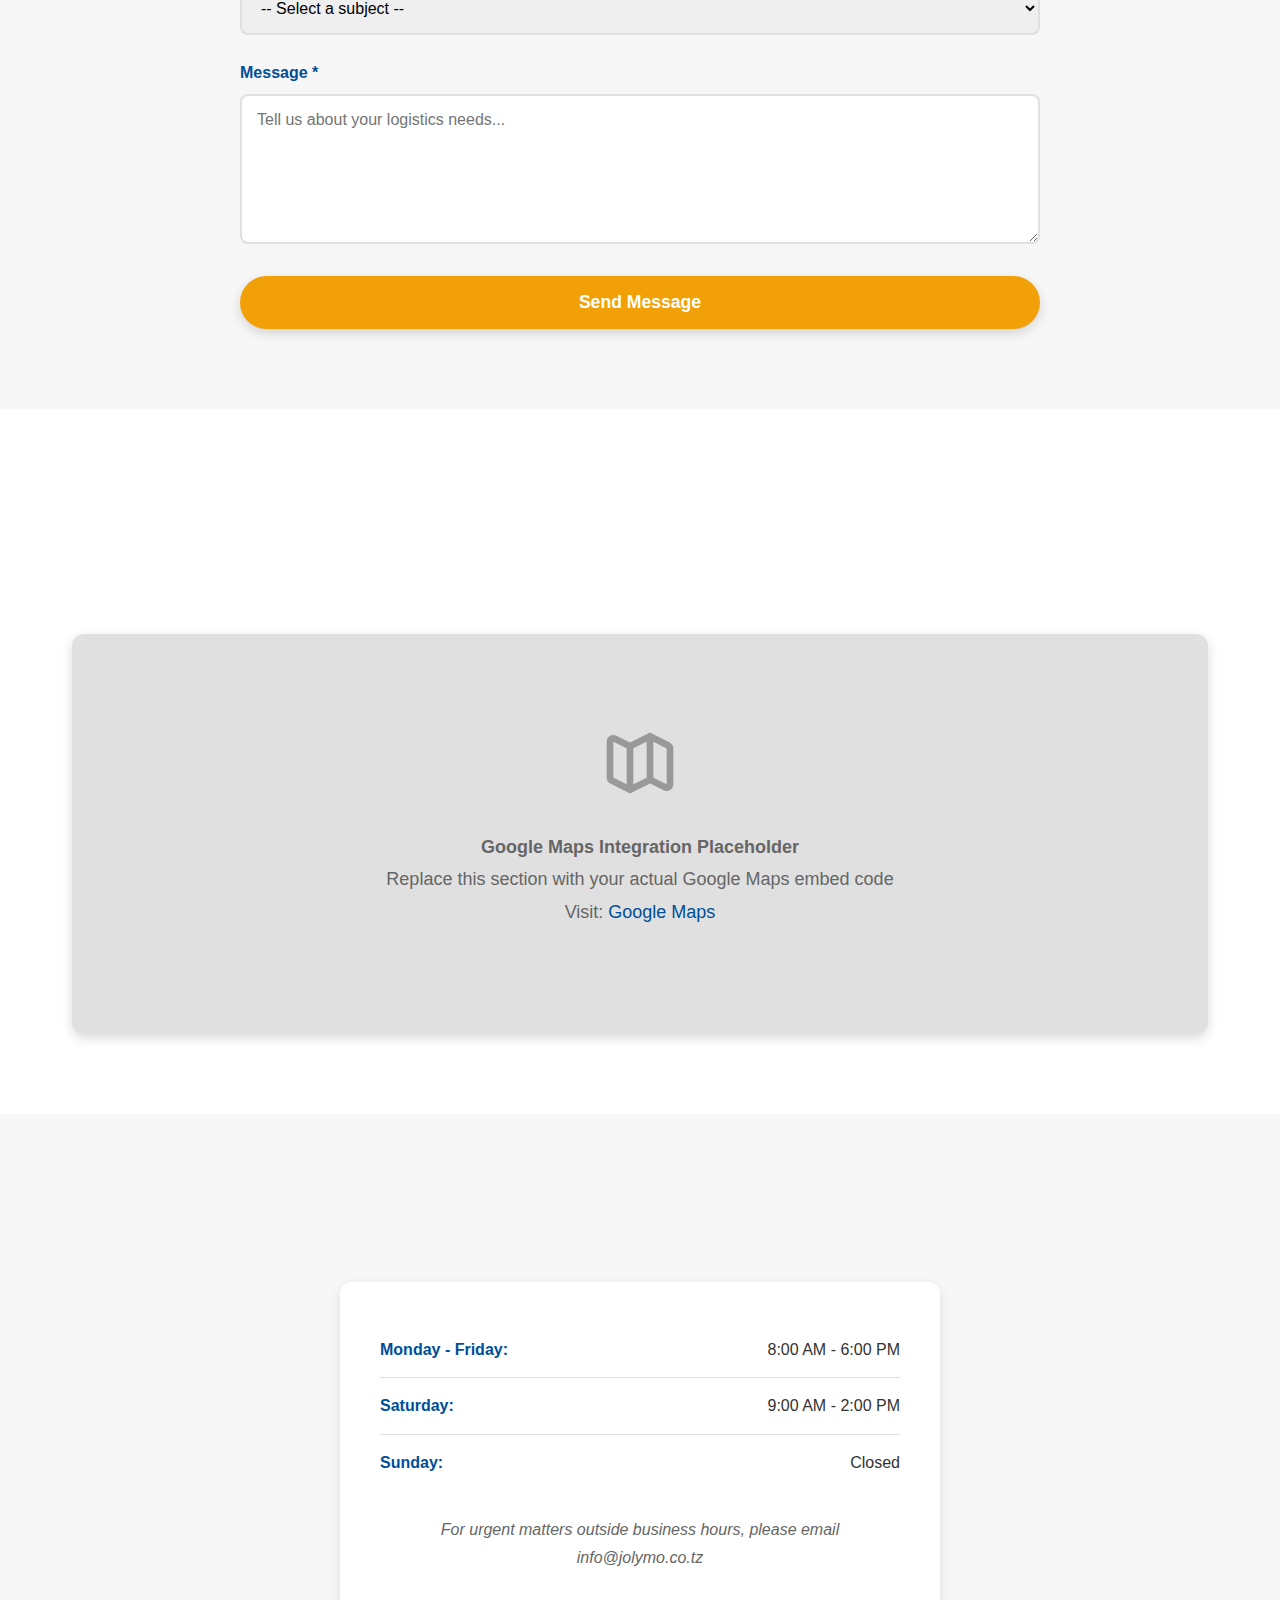
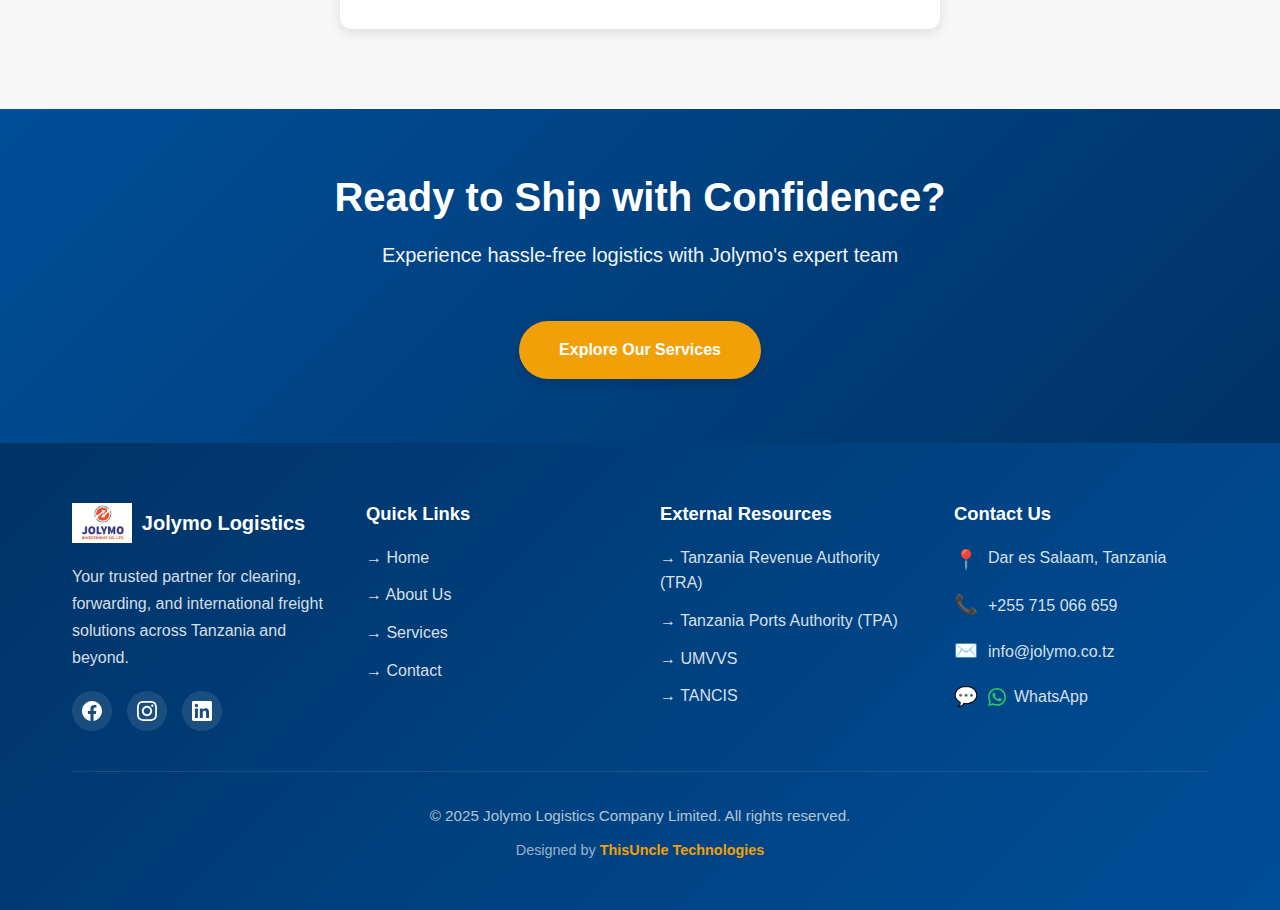
<file: contact.html>
<!DOCTYPE html>
<html lang="en">
<head>
    <meta charset="UTF-8">
    <meta name="viewport" content="width=device-width, initial-scale=1.0">
    <meta name="description" content="Contact Jolymo Logistics for all your clearing and forwarding needs in Tanzania. Get a free quote today.">
    <title>Contact Us - Jolymo Logistics Company Limited</title>
    <link rel="stylesheet" href="main.css">

    <!-- Favicon and Touch Icons -->
    <link rel="apple-touch-icon" sizes="180x180" href="./assets/images/apple-touch-icon.png">
    <link rel="icon" type="image/png" sizes="32x32" href="./assets/images/favicon-32x32.png">
    <link rel="icon" type="image/png" sizes="16x16" href="./assets/images/favicon-16x16.png">
    <link rel="manifest" href="./assets/images/site.webmanifest">

    <style>
        .contact-form {
            max-width: 800px;
            margin: 0 auto;
        }
        .form-group {
            margin-bottom: 25px;
        }
        .form-group label {
            display: block;
            font-weight: 600;
            color: #004E98;
            margin-bottom: 8px;
            font-size: 1rem;
        }
        .form-group input,
        .form-group select,
        .form-group textarea {
            width: 100%;
            padding: 15px;
            border: 2px solid #e0e0e0;
            border-radius: 8px;
            font-size: 1rem;
            font-family: inherit;
            transition: border-color 0.3s;
        }
        .form-group input:focus,
        .form-group select:focus,
        .form-group textarea:focus {
            outline: none;
            border-color: #F2A007;
        }
        .form-group textarea {
            resize: vertical;
            min-height: 150px;
        }
        .form-group input.error,
        .form-group select.error,
        .form-group textarea.error {
            border-color: #dc3545;
        }
        .error-message {
            color: #dc3545;
            font-size: 0.875rem;
            margin-top: 5px;
        }
        .form-alert {
            padding: 15px 20px;
            border-radius: 8px;
            margin-bottom: 25px;
            font-weight: 500;
        }
        .form-alert.success {
            background-color: #d4edda;
            color: #155724;
            border: 1px solid #c3e6cb;
        }
        .contact-info-grid {
            display: grid;
            grid-template-columns: repeat(auto-fit, minmax(250px, 1fr));
            gap: 30px;
            margin-top: 50px;
        }
        .contact-info-card {
            background-color: #F7F7F7;
            padding: 35px;
            border-radius: 12px;
            text-align: center;
            box-shadow: 0 4px 12px rgba(0, 0, 0, 0.1);
            transition: transform 0.3s;
        }
        .contact-info-card:hover {
            transform: translateY(-5px);
        }
        .contact-icon {
            color: #F2A007;
            margin-bottom: 20px;
        }
        .map-container {
            width: 100%;
            height: 400px;
            border-radius: 12px;
            overflow: hidden;
            box-shadow: 0 4px 12px rgba(0, 0, 0, 0.15);
            background-color: #e0e0e0;
            display: flex;
            align-items: center;
            justify-content: center;
            color: #666;
        }
    </style>
</head>

<body>
    <!-- Navigation Bar -->
    <nav class="navbar">
        <div class="container nav-container">
            <div class="logo">
                <img src="assets/images/logo.png" alt="Jolymo Logistics Logo">
                <span class="logo-text">JOLYMO LOGISTICS</span>
            </div>
            <ul class="nav-links">
                <li><a href="index.html">Home</a></li>
                <li><a href="about.html">About</a></li>
                <li><a href="services.html">Services</a></li>
                <li><a href="contact.html">Contact</a></li>
            </ul>
            <button class="mobile-toggle">
                <span></span>
                <span></span>
                <span></span>
            </button>
        </div>
    </nav>

    <!-- Page Header -->
    <section class="page-header" style="background: url('assets/images/airport-tracks.jpg') center/cover no-repeat; padding: 150px 0 100px; text-align: center; color: white; position: relative;">
        <div style="position: absolute; top: 0; left: 0; width: 100%; height: 100%; background: rgba(0, 0, 0, 0.4);"></div>
        <div class="container" style="position: relative; z-index: 1;">
            <h1 style="font-size: 3.5rem; margin-bottom: 1rem; color: white; text-shadow: 2px 2px 4px rgba(0,0,0,0.3);">Get in Touch</h1>
            <p style="font-size: 1.5rem; opacity: 0.95; text-shadow: 1px 1px 3px rgba(0,0,0,0.3);">Let's discuss how we can help your business grow</p>
        </div>
    </section>

    <!-- Contact Info Cards -->
    <section style="padding: 80px 0; background-color: white;">
        <div class="container">
            <h2 class="section-title">Contact Information</h2>
            <p class="section-subtitle">We're here to help with all your logistics needs</p>
            
            <div class="contact-info-grid">
                <div class="contact-info-card">
                    <div class="contact-icon">
                        <svg xmlns="http://www.w3.org/2000/svg" width="60" height="60" fill="none" viewBox="0 0 24 24" stroke="currentColor">
                            <path stroke-linecap="round" stroke-linejoin="round" stroke-width="2" d="M3 8l7.89 5.26a2 2 0 002.22 0L21 8M5 19h14a2 2 0 002-2V7a2 2 0 00-2-2H5a2 2 0 00-2 2v10a2 2 0 002 2z" />
                        </svg>
                    </div>
                    <h3 style="font-size: 1.5rem; color: #004E98; margin-bottom: 10px;">Email Us</h3>
                    <p style="line-height: 1.8;">info@jolymo.co.tz</p>
                    <p style="line-height: 1.8;">support@jolymo.co.tz</p>
                </div>
                
                <div class="contact-info-card">
                    <div class="contact-icon">
                        <svg xmlns="http://www.w3.org/2000/svg" width="60" height="60" fill="none" viewBox="0 0 24 24" stroke="currentColor">
                            <path stroke-linecap="round" stroke-linejoin="round" stroke-width="2" d="M3 5a2 2 0 012-2h3.28a1 1 0 01.948.684l1.498 4.493a1 1 0 01-.502 1.21l-2.257 1.13a11.042 11.042 0 005.516 5.516l1.13-2.257a1 1 0 011.21-.502l4.493 1.498a1 1 0 01.684.949V19a2 2 0 01-2 2h-1C9.716 21 3 14.284 3 6V5z" />
                        </svg>
                    </div>
                    <h3 style="font-size: 1.5rem; color: #004E98; margin-bottom: 10px;">Call Us</h3>
                    <p style="line-height: 1.8;">+255 XXX XXX XXX</p>
                    <p style="line-height: 1.8;">+255 XXX XXX XXX</p>
                </div>
                
                <div class="contact-info-card">
                    <div class="contact-icon">
                        <svg xmlns="http://www.w3.org/2000/svg" width="60" height="60" fill="none" viewBox="0 0 24 24" stroke="currentColor">
                            <path stroke-linecap="round" stroke-linejoin="round" stroke-width="2" d="M17.657 16.657L13.414 20.9a1.998 1.998 0 01-2.827 0l-4.244-4.243a8 8 0 1111.314 0z" />
                            <path stroke-linecap="round" stroke-linejoin="round" stroke-width="2" d="M15 11a3 3 0 11-6 0 3 3 0 016 0z" />
                        </svg>
                    </div>
                    <h3 style="font-size: 1.5rem; color: #004E98; margin-bottom: 10px;">Visit Us</h3>
                    <p style="line-height: 1.8;">Jolymo Logistics Company Ltd</p>
                    <p style="line-height: 1.8;">Dar es Salaam, Tanzania</p>
                </div>
            </div>
        </div>
    </section>

    <!-- Contact Form Section -->
    <section style="padding: 80px 0; background-color: #F7F7F7;">
        <div class="container">
            <h2 class="section-title">Send Us a Message</h2>
            <p class="section-subtitle">Fill out the form below and we'll get back to you within 24 hours</p>
            
            <form class="contact-form" id="contactForm">
                <div class="form-group">
                    <label for="full-name">Full Name *</label>
                    <input type="text" id="full-name" name="full-name" required placeholder="Enter your full name">
                </div>
                
                <div class="form-group">
                    <label for="email">Email Address *</label>
                    <input type="email" id="email" name="email" required placeholder="your.email@example.com">
                </div>
                
                <div class="form-group">
                    <label for="phone">Phone Number</label>
                    <input type="tel" id="phone" name="phone" placeholder="+255 XXX XXX XXX">
                </div>
                
                <div class="form-group">
                    <label for="subject">Subject *</label>
                    <select id="subject" name="subject" required>
                        <option value="">-- Select a subject --</option>
                        <option value="Customs Clearing">Customs Clearing</option>
                        <option value="Freight Forwarding">Freight Forwarding</option>
                        <option value="Import/Export Consultancy">Import/Export Consultancy</option>
                        <option value="Warehousing & Distribution">Warehousing & Distribution</option>
                        <option value="General Inquiry">General Inquiry</option>
                        <option value="Partnership Opportunity">Partnership Opportunity</option>
                    </select>
                </div>
                
                <div class="form-group">
                    <label for="message">Message *</label>
                    <textarea id="message" name="message" required placeholder="Tell us about your logistics needs..."></textarea>
                </div>
                
                <button type="submit" class="btn btn-primary" style="width: 100%; font-size: 1.1rem;">Send Message</button>
            </form>
        </div>
    </section>

    <!-- Map Section -->
    <section style="padding: 80px 0; background-color: white;">
        <div class="container">
            <h2 class="section-title">Find Us</h2>
            <p class="section-subtitle">Our office location in Dar es Salaam</p>
            
            <div class="map-container">
                <div style="text-align: center; padding: 40px;">
                    <svg xmlns="http://www.w3.org/2000/svg" width="80" height="80" fill="none" viewBox="0 0 24 24" stroke="#999" style="margin-bottom: 20px;">
                        <path stroke-linecap="round" stroke-linejoin="round" stroke-width="2" d="M9 20l-5.447-2.724A1 1 0 013 16.382V5.618a1 1 0 011.447-.894L9 7m0 13l6-3m-6 3V7m6 10l4.553 2.276A1 1 0 0021 18.382V7.618a1 1 0 00-.553-.894L15 4m0 13V4m0 0L9 7" />
                    </svg>
                    <p style="font-size: 1.125rem; color: #666;">
                        <strong>Google Maps Integration Placeholder</strong><br>
                        Replace this section with your actual Google Maps embed code<br>
                        Visit: <a href="https://www.google.com/maps" target="_blank" style="color: #004E98;">Google Maps</a>
                    </p>
                </div>
            </div>
        </div>
    </section>

    <!-- Business Hours Section -->
    <section style="padding: 80px 0; background-color: #F7F7F7;">
        <div class="container">
            <h2 class="section-title">Business Hours</h2>
            <div style="max-width: 600px; margin: 40px auto 0; background-color: white; padding: 40px; border-radius: 12px; box-shadow: 0 4px 12px rgba(0, 0, 0, 0.1);">
                <div style="display: flex; justify-content: space-between; padding: 15px 0; border-bottom: 1px solid #e0e0e0;">
                    <span style="font-weight: 600; color: #004E98;">Monday - Friday:</span>
                    <span>8:00 AM - 6:00 PM</span>
                </div>
                <div style="display: flex; justify-content: space-between; padding: 15px 0; border-bottom: 1px solid #e0e0e0;">
                    <span style="font-weight: 600; color: #004E98;">Saturday:</span>
                    <span>9:00 AM - 2:00 PM</span>
                </div>
                <div style="display: flex; justify-content: space-between; padding: 15px 0;">
                    <span style="font-weight: 600; color: #004E98;">Sunday:</span>
                    <span>Closed</span>
                </div>
                <p style="margin-top: 25px; text-align: center; color: #666; font-style: italic;">
                    For urgent matters outside business hours, please email info@jolymo.co.tz
                </p>
            </div>
        </div>
    </section>

    <!-- CTA Section -->
    <section class="cta-section">
        <div class="container">
            <h2>Ready to Ship with Confidence?</h2>
            <p>Experience hassle-free logistics with Jolymo's expert team</p>
            <a href="services.html" class="btn btn-primary">Explore Our Services</a>
        </div>
    </section>

    <!-- Footer -->
    <footer class="footer" style="background: linear-gradient(135deg, #003366 0%, #004E98 100%); color: white; padding: 60px 0 0;">
        <div class="container">
            <div style="display: grid; grid-template-columns: repeat(auto-fit, minmax(250px, 1fr)); gap: 40px; padding-bottom: 40px; border-bottom: 1px solid rgba(255, 255, 255, 0.1);">
                <!-- Company Info -->
                <div>
                    <div style="display: flex; align-items: center; gap: 10px; margin-bottom: 20px;">
                        <img src="assets/images/logo.png" alt="Jolymo Logo" style="height: 40px;">
                        <h3 style="color: white; margin: 0; font-size: 1.25rem;">Jolymo Logistics</h3>
                    </div>
                    <p style="color: rgba(255, 255, 255, 0.85); line-height: 1.7; margin-bottom: 20px;">Your trusted partner for clearing, forwarding, and international freight solutions across Tanzania and beyond.</p>
                    <div class="social-icons" style="display: flex; gap: 15px;">
                        <a href="#" aria-label="Facebook" title="Facebook" style="width: 40px; height: 40px; background: rgba(255, 255, 255, 0.1); border-radius: 50%; display: flex; align-items: center; justify-content: center; color: white; transition: all 0.3s ease;">
                            <svg width="20" height="20" viewBox="0 0 24 24" fill="currentColor">
                                <path d="M24 12.073c0-6.627-5.373-12-12-12s-12 5.373-12 12c0 5.99 4.388 10.954 10.125 11.854v-8.385H7.078v-3.47h3.047V9.43c0-3.007 1.792-4.669 4.533-4.669 1.312 0 2.686.235 2.686.235v2.953H15.83c-1.491 0-1.956.925-1.956 1.874v2.25h3.328l-.532 3.47h-2.796v8.385C19.612 23.027 24 18.062 24 12.073z"/>
                            </svg>
                        </a>
                        <a href="#" aria-label="Instagram" title="Instagram" style="width: 40px; height: 40px; background: rgba(255, 255, 255, 0.1); border-radius: 50%; display: flex; align-items: center; justify-content: center; color: white; transition: all 0.3s ease;">
                            <svg width="20" height="20" viewBox="0 0 24 24" fill="currentColor">
                                <path d="M12 2.163c3.204 0 3.584.012 4.85.07 3.252.148 4.771 1.691 4.919 4.919.058 1.265.069 1.645.069 4.849 0 3.205-.012 3.584-.069 4.849-.149 3.225-1.664 4.771-4.919 4.919-1.266.058-1.644.07-4.85.07-3.204 0-3.584-.012-4.849-.07-3.26-.149-4.771-1.699-4.919-4.92-.058-1.265-.07-1.644-.07-4.849 0-3.204.013-3.583.07-4.849.149-3.227 1.664-4.771 4.919-4.919 1.266-.057 1.645-.069 4.849-.069zm0-2.163c-3.259 0-3.667.014-4.947.072-4.358.2-6.78 2.618-6.98 6.98-.059 1.281-.073 1.689-.073 4.948 0 3.259.014 3.668.072 4.948.2 4.358 2.618 6.78 6.98 6.98 1.281.058 1.689.072 4.948.072 3.259 0 3.668-.014 4.948-.072 4.354-.2 6.782-2.618 6.979-6.98.059-1.28.073-1.689.073-4.948 0-3.259-.014-3.667-.072-4.947-.196-4.354-2.617-6.78-6.979-6.98-1.281-.059-1.69-.073-4.949-.073zm0 5.838c-3.403 0-6.162 2.759-6.162 6.162s2.759 6.163 6.162 6.163 6.162-2.759 6.162-6.163c0-3.403-2.759-6.162-6.162-6.162zm0 10.162c-2.209 0-4-1.79-4-4 0-2.209 1.791-4 4-4s4 1.791 4 4c0 2.21-1.791 4-4 4zm6.406-11.845c-.796 0-1.441.645-1.441 1.44s.645 1.44 1.441 1.44c.795 0 1.439-.645 1.439-1.44s-.644-1.44-1.439-1.44z"/>
                            </svg>
                        </a>
                        <a href="#" aria-label="LinkedIn" title="LinkedIn" style="width: 40px; height: 40px; background: rgba(255, 255, 255, 0.1); border-radius: 50%; display: flex; align-items: center; justify-content: center; color: white; transition: all 0.3s ease;">
                            <svg width="20" height="20" viewBox="0 0 24 24" fill="currentColor">
                                <path d="M20.447 20.452h-3.554v-5.569c0-1.328-.027-3.037-1.852-3.037-1.853 0-2.136 1.445-2.136 2.939v5.667H9.351V9h3.414v1.561h.046c.477-.9 1.637-1.85 3.37-1.85 3.601 0 4.267 2.37 4.267 5.455v6.286zM5.337 7.433c-1.144 0-2.063-.926-2.063-2.065 0-1.138.92-2.063 2.063-2.063 1.14 0 2.064.925 2.064 2.063 0 1.139-.925 2.065-2.064 2.065zm1.782 13.019H3.555V9h3.564v11.452zM22.225 0H1.771C.792 0 0 .774 0 1.729v20.542C0 23.227.792 24 1.771 24h20.451C23.2 24 24 23.227 24 22.271V1.729C24 .774 23.2 0 22.222 0h.003z"/>
                            </svg>
                        </a>
                    </div>
                </div>
                
                <!-- Quick Links -->
                <div>
                    <h3 style="color: white; margin-bottom: 20px; font-size: 1.15rem; font-weight: 600;">Quick Links</h3>
                    <ul style="list-style: none; padding: 0; margin: 0;">
                        <li style="margin-bottom: 12px;"><a href="index.html" style="color: rgba(255, 255, 255, 0.85); text-decoration: none; transition: all 0.3s ease; display: inline-block;">→ Home</a></li>
                        <li style="margin-bottom: 12px;"><a href="about.html" style="color: rgba(255, 255, 255, 0.85); text-decoration: none; transition: all 0.3s ease; display: inline-block;">→ About Us</a></li>
                        <li style="margin-bottom: 12px;"><a href="services.html" style="color: rgba(255, 255, 255, 0.85); text-decoration: none; transition: all 0.3s ease; display: inline-block;">→ Services</a></li>
                        <li style="margin-bottom: 12px;"><a href="contact.html" style="color: rgba(255, 255, 255, 0.85); text-decoration: none; transition: all 0.3s ease; display: inline-block;">→ Contact</a></li>
                    </ul>
                </div>
                
                <!-- External Resources -->
                <div>
                    <h3 style="color: white; margin-bottom: 20px; font-size: 1.15rem; font-weight: 600;">External Resources</h3>
                    <ul style="list-style: none; padding: 0; margin: 0;">
                        <li style="margin-bottom: 12px;"><a href="https://tra.go.tz/" target="_blank" rel="noopener noreferrer" style="color: rgba(255, 255, 255, 0.85); text-decoration: none; transition: all 0.3s ease; display: inline-block;">→ Tanzania Revenue Authority (TRA)</a></li>
                        <li style="margin-bottom: 12px;"><a href="https://ports.go.tz/" target="_blank" rel="noopener noreferrer" style="color: rgba(255, 255, 255, 0.85); text-decoration: none; transition: all 0.3s ease; display: inline-block;">→ Tanzania Ports Authority (TPA)</a></li>
                        <li style="margin-bottom: 12px;"><a href="https://gateway.tra.go.tz/umvvs/" target="_blank" rel="noopener noreferrer" style="color: rgba(255, 255, 255, 0.85); text-decoration: none; transition: all 0.3s ease; display: inline-block;">→ UMVVS</a></li>
                        <li style="margin-bottom: 12px;"><a href="https://customs.tra.go.tz/" target="_blank" rel="noopener noreferrer" style="color: rgba(255, 255, 255, 0.85); text-decoration: none; transition: all 0.3s ease; display: inline-block;">→ TANCIS</a></li>
                    </ul>
                </div>
                
                <!-- Contact Info -->
                <div>
                    <h3 style="color: white; margin-bottom: 20px; font-size: 1.15rem; font-weight: 600;">Contact Us</h3>
                    <ul style="list-style: none; padding: 0; margin: 0;">
                        <li style="margin-bottom: 15px; display: flex; align-items: flex-start; gap: 10px; color: rgba(255, 255, 255, 0.85);">
                            <span style="color: #F2A007; font-size: 1.2rem;">📍</span>
                            <span>Dar es Salaam, Tanzania</span>
                        </li>
                        <li style="margin-bottom: 15px; display: flex; align-items: center; gap: 10px; color: rgba(255, 255, 255, 0.85);">
                            <span style="color: #F2A007; font-size: 1.2rem;">📞</span>
                            <span>+255 715 066 659</span>
                        </li>
                        <li style="margin-bottom: 15px; display: flex; align-items: center; gap: 10px;">
                            <span style="color: #F2A007; font-size: 1.2rem;">✉️</span>
                            <a href="mailto:info@jolymo.co.tz" style="color: rgba(255, 255, 255, 0.85); text-decoration: none;">info@jolymo.co.tz</a>
                        </li>
                        <li style="margin-bottom: 15px; display: flex; align-items: center; gap: 10px;">
                            <span style="color: #F2A007; font-size: 1.2rem;">💬</span>
                            <a href="https://wa.link/yfrygi" target="_blank" rel="noopener noreferrer" style="color: rgba(255, 255, 255, 0.85); text-decoration: none; display: flex; align-items: center; gap: 8px;">
                                <svg width="18" height="18" viewBox="0 0 24 24" fill="currentColor" style="color: #25D366;">
                                    <path d="M17.472 14.382c-.297-.149-1.758-.867-2.03-.967-.273-.099-.471-.148-.67.15-.197.297-.767.966-.94 1.164-.173.199-.347.223-.644.075-.297-.15-1.255-.463-2.39-1.475-.883-.788-1.48-1.761-1.653-2.059-.173-.297-.018-.458.13-.606.134-.133.298-.347.446-.52.149-.174.198-.298.298-.497.099-.198.05-.371-.025-.52-.075-.149-.669-1.612-.916-2.207-.242-.579-.487-.5-.669-.51-.173-.008-.371-.01-.57-.01-.198 0-.52.074-.792.372-.272.297-1.04 1.016-1.04 2.479 0 1.462 1.065 2.875 1.213 3.074.149.198 2.096 3.2 5.077 4.487.709.306 1.262.489 1.694.625.712.227 1.36.195 1.871.118.571-.085 1.758-.719 2.006-1.413.248-.694.248-1.289.173-1.413-.074-.124-.272-.198-.57-.347m-5.421 7.403h-.004a9.87 9.87 0 01-5.031-1.378l-.361-.214-3.741.982.998-3.648-.235-.374a9.86 9.86 0 01-1.51-5.26c.001-5.45 4.436-9.884 9.888-9.884 2.64 0 5.122 1.03 6.988 2.898a9.825 9.825 0 012.893 6.994c-.003 5.45-4.437 9.884-9.885 9.884m8.413-18.297A11.815 11.815 0 0012.05 0C5.495 0 .16 5.335.157 11.892c0 2.096.547 4.142 1.588 5.945L.057 24l6.305-1.654a11.882 11.882 0 005.683 1.448h.005c6.554 0 11.89-5.335 11.893-11.893a11.821 11.821 0 00-3.48-8.413Z"/>
                                </svg>
                                WhatsApp
                            </a>
                        </li>
                    </ul>
                </div>
            </div>
            
            <!-- Copyright -->
            <div style="padding: 30px 0; text-align: center;">
                <p style="color: rgba(255, 255, 255, 0.7); margin-bottom: 8px; font-size: 0.95rem;">&copy; 2025 Jolymo Logistics Company Limited. All rights reserved.</p>
                <p style="color: rgba(255, 255, 255, 0.6); font-size: 0.9rem;">
                    Designed by <a href="https://thisuncle.netlify.app/" target="_blank" rel="noopener noreferrer" style="color: #F2A007; text-decoration: none; font-weight: 600; transition: all 0.3s ease;">ThisUncle Technologies</a>
                </p>
            </div>
        </div>
    </footer>

    <script src="main.js"></script>
</body>
</html>
</file>
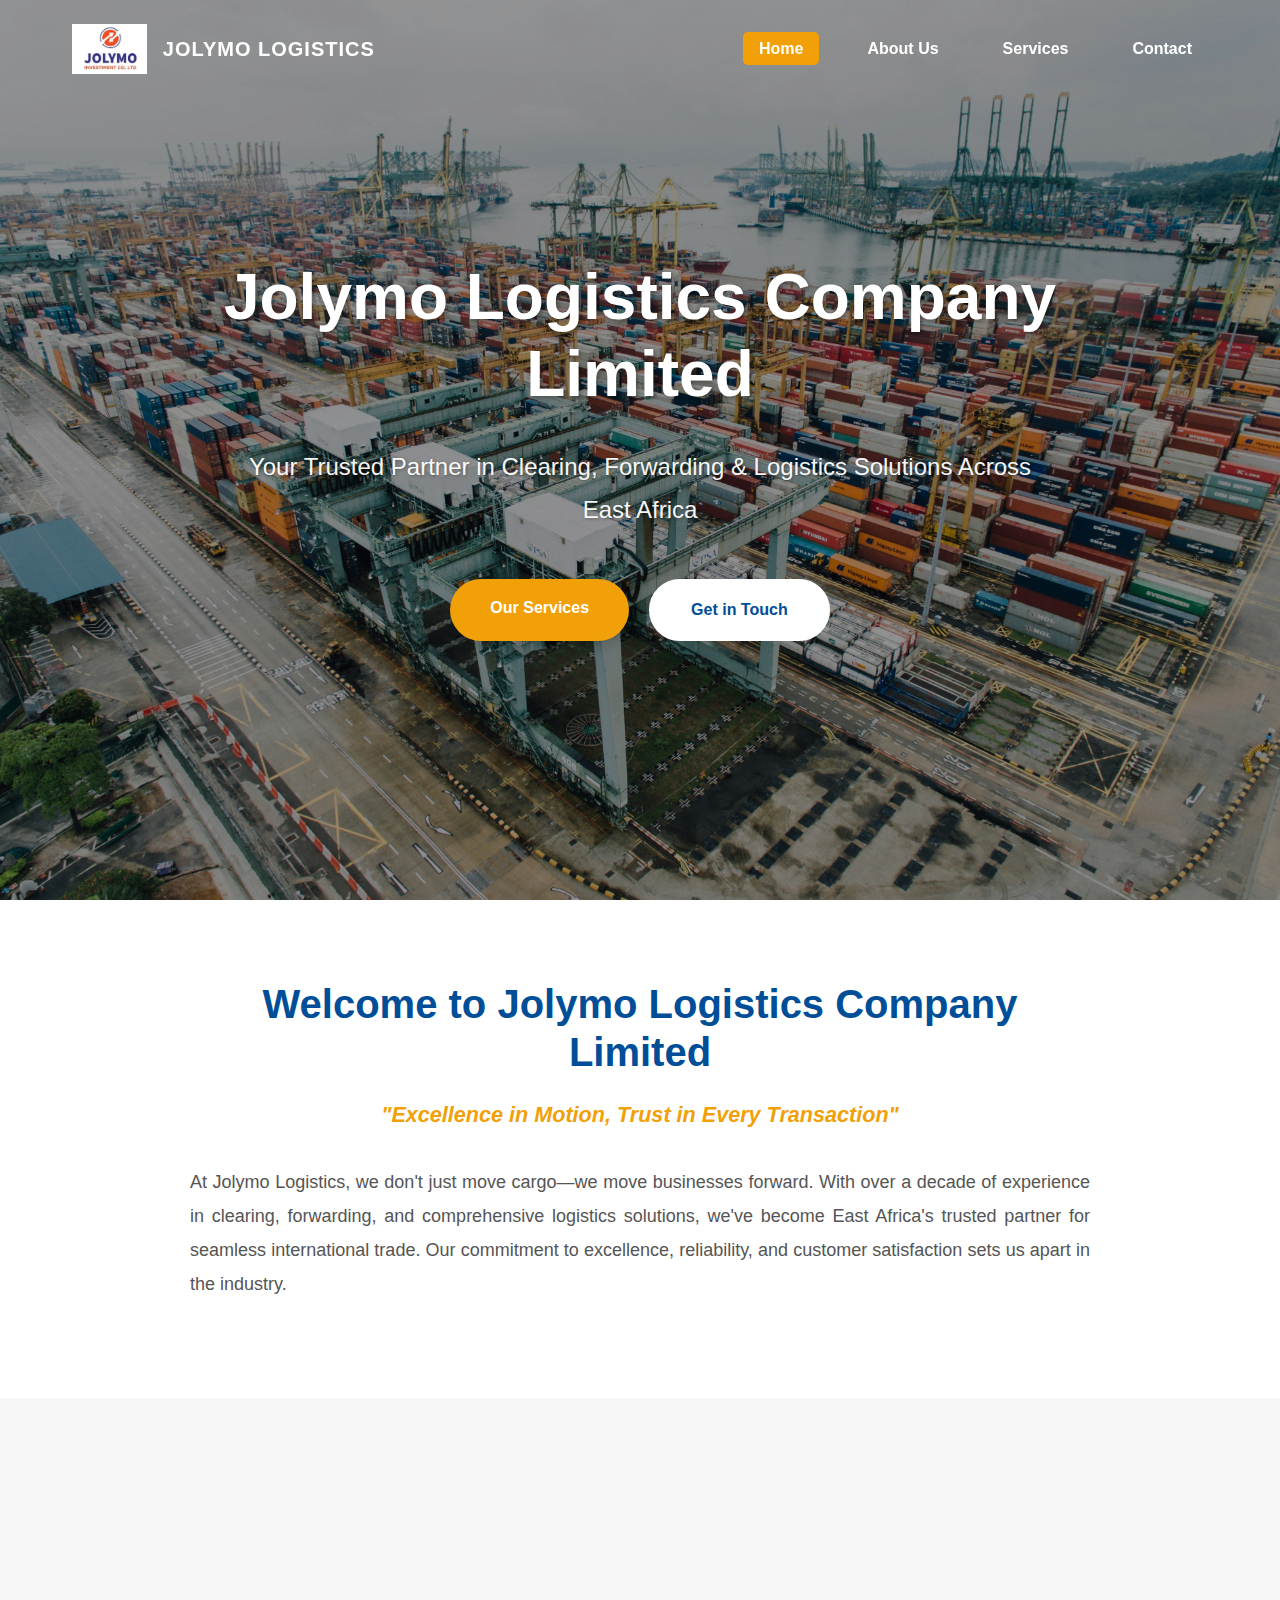
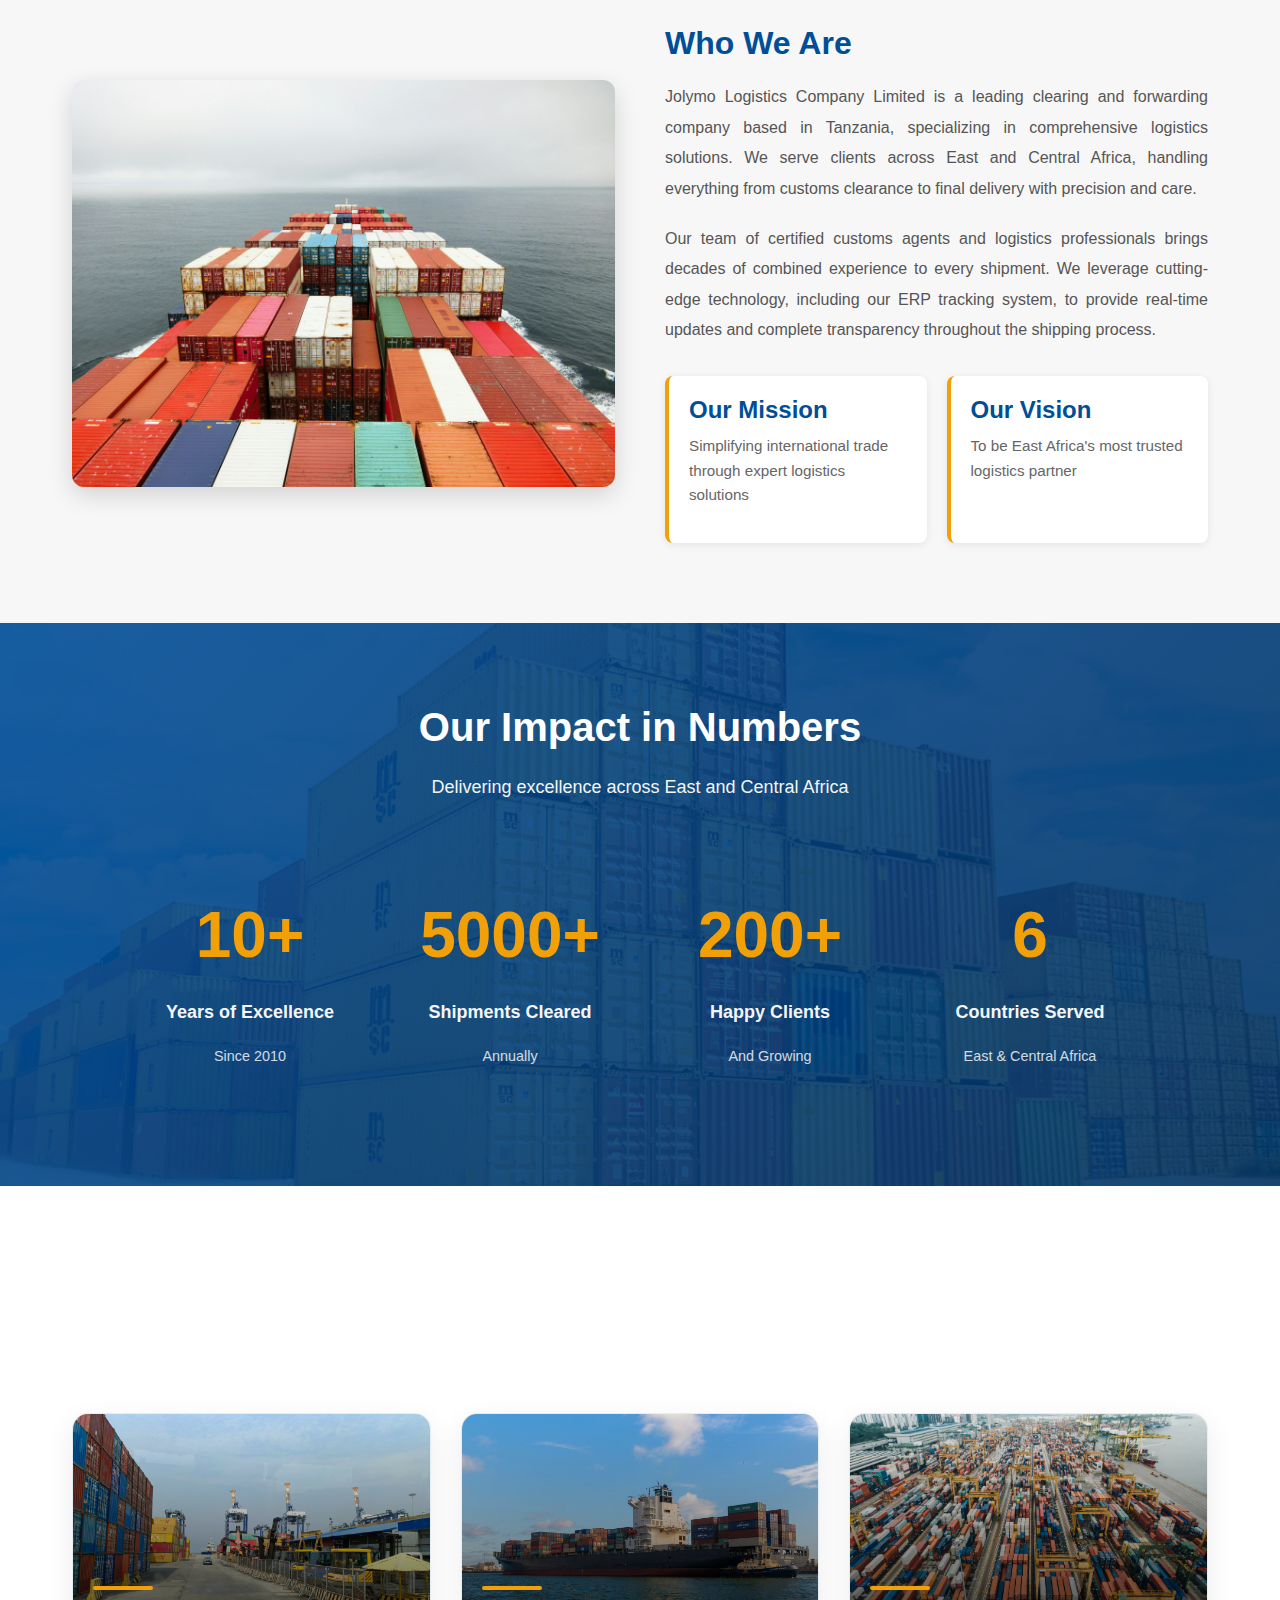
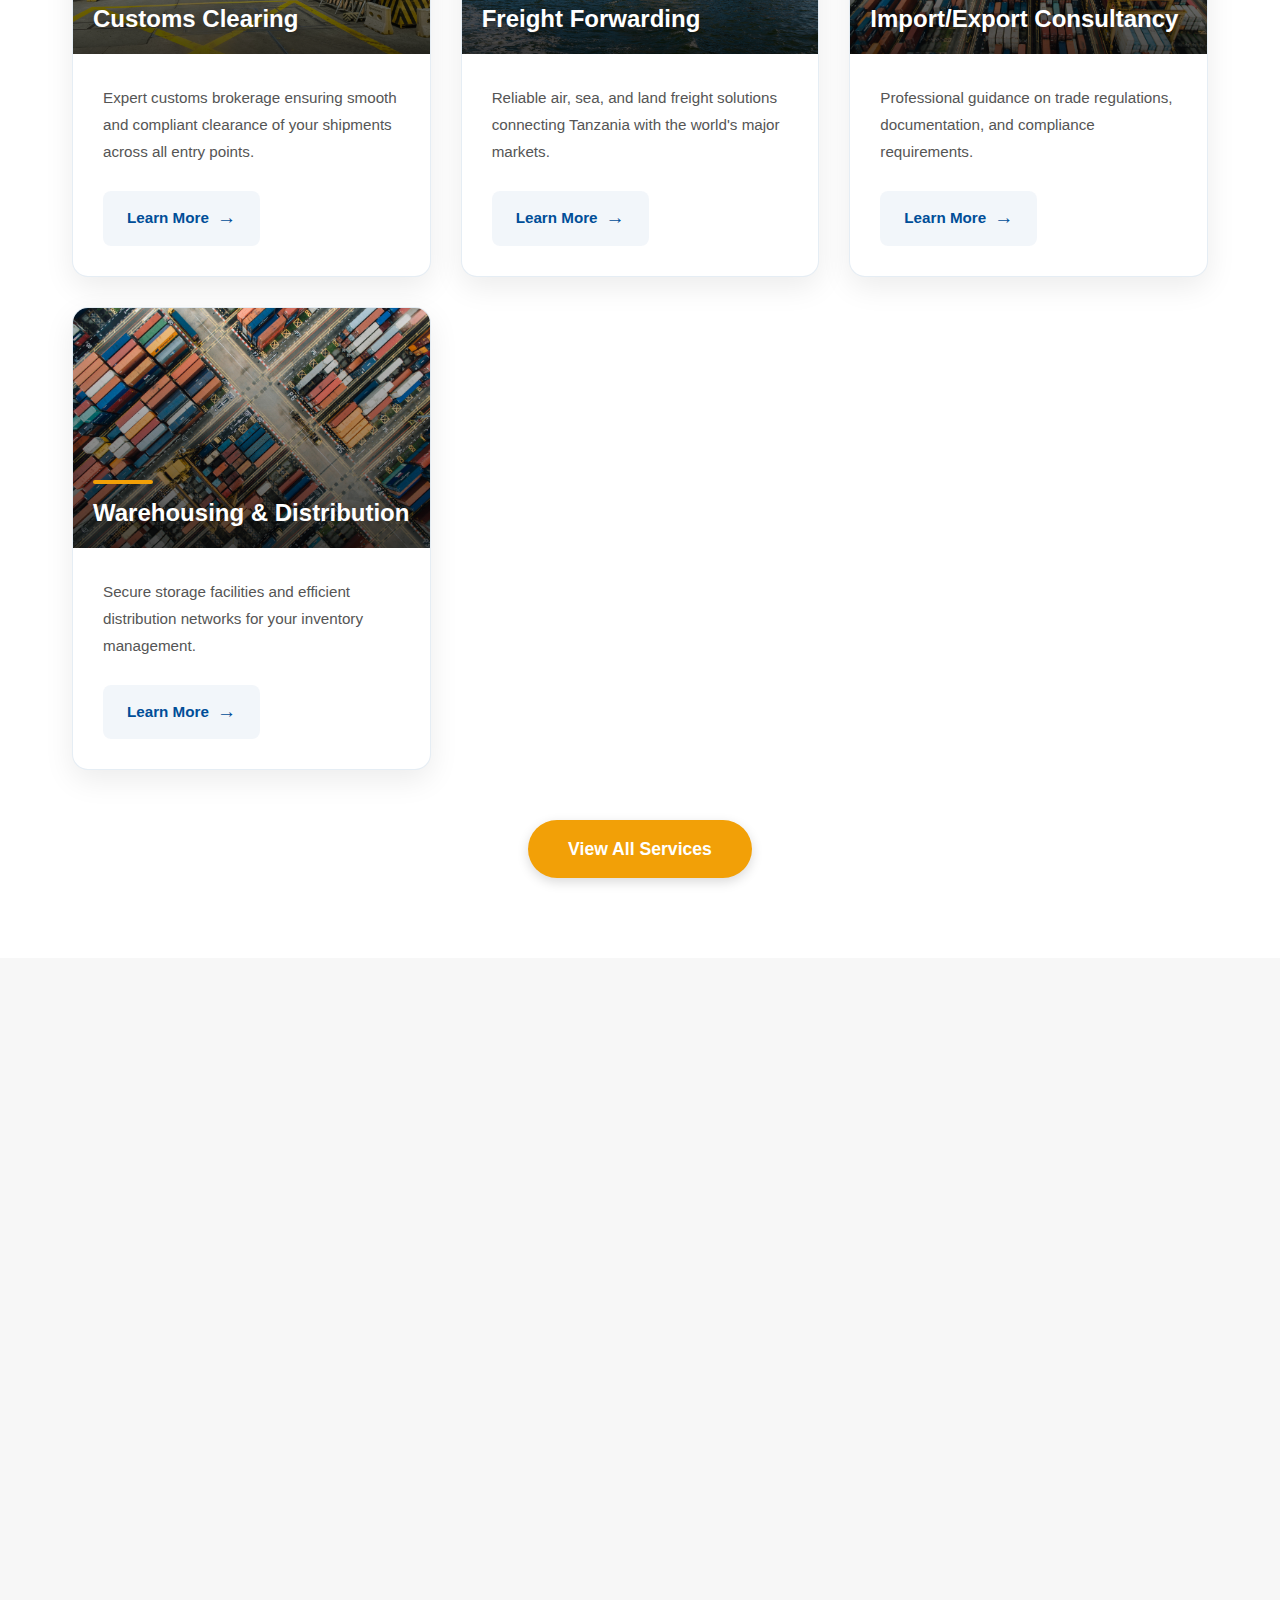
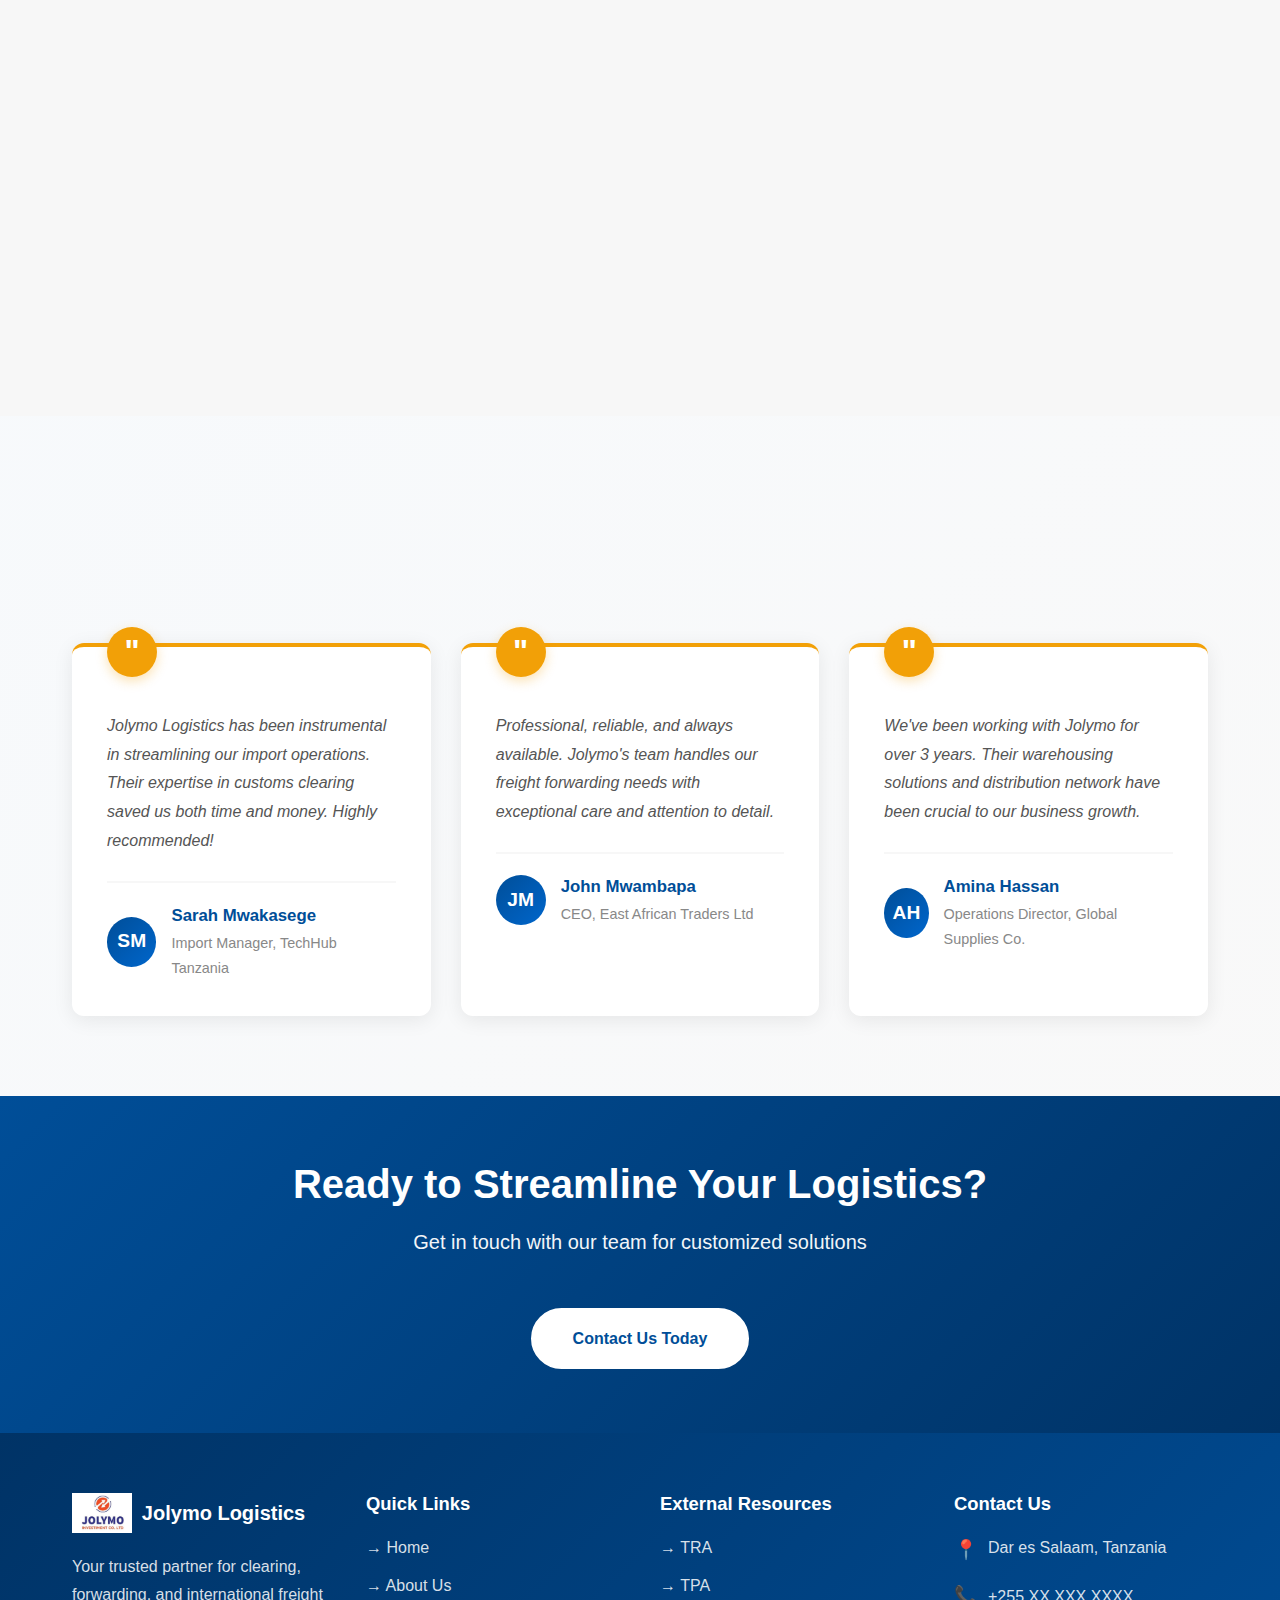
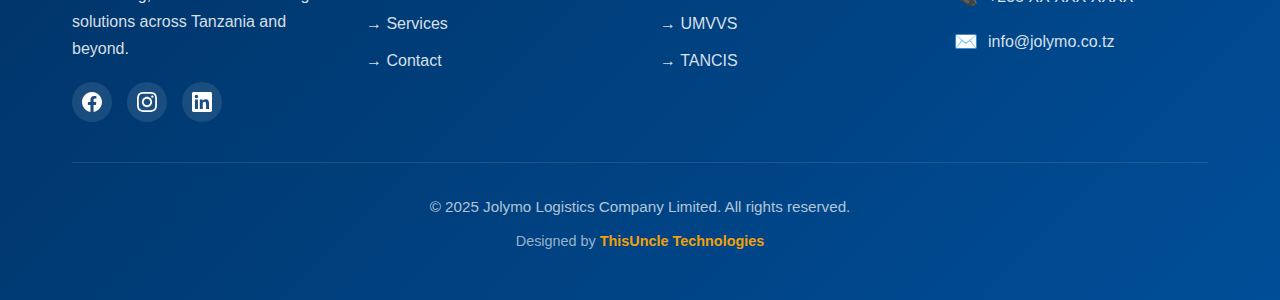
<file: home.html>
<!DOCTYPE html>
<html lang="en">
<head>
    <meta charset="UTF-8">
    <meta name="viewport" content="width=device-width, initial-scale=1.0">
    <meta name="description" content="Jolymo Logistics - Your trusted partner in global logistics, customs clearing, and freight forwarding services in Tanzania.">
    <meta name="keywords" content="logistics Tanzania, customs clearing, freight forwarding, Jolymo Logistics, clearing and forwarding Tanzania">
    <title>Home - Jolymo Logistics Company Limited | Trusted Clearing & Forwarding</title>
    <link rel="stylesheet" href="main.css">

    <!-- Favicon and Touch Icons -->
    <link rel="apple-touch-icon" sizes="180x180" href="./assets/images/apple-touch-icon.png">
    <link rel="icon" type="image/png" sizes="32x32" href="./assets/images/favicon-32x32.png">
    <link rel="icon" type="image/png" sizes="16x16" href="./assets/images/favicon-16x16.png">
    <link rel="manifest" href="./assets/images/site.webmanifest">
</head>
<body>
    <!-- Navigation Bar -->
    <nav class="navbar" id="navbar">
        <div class="container nav-container">
            <div class="logo">
                <img src="assets/images/logo.png" alt="Jolymo Logistics Logo">
                <span class="logo-text">JOLYMO LOGISTICS</span>
            </div>
            
            <!-- Mobile Menu Toggle -->
            <button class="mobile-toggle" id="mobileToggle" aria-label="Toggle navigation">
                <span></span>
                <span></span>
                <span></span>
            </button>
            
            <!-- Navigation Links -->
            <ul class="nav-links" id="navLinks">
                <li><a href="home.html" class="active">Home</a></li>
                <li><a href="about.html">About Us</a></li>
                <li><a href="services.html">Services</a></li>
                <li><a href="contact.html">Contact</a></li>
            </ul>
        </div>
    </nav>

    <!-- Hero Section -->
    <section class="hero" style="background: url('assets/images/port-5.jpg') center/cover no-repeat; min-height: 600px; position: relative;">
        <div style="position: absolute; top: 0; left: 0; width: 100%; height: 100%; background: rgba(0, 0, 0, 0.4);"></div>
        <div class="container hero-content" style="position: relative; z-index: 1;">
            <h1 class="hero-title" style="text-shadow: 2px 2px 4px rgba(0,0,0,0.3);">Jolymo Logistics Company Limited</h1>
            <p class="hero-subtitle" style="text-shadow: 1px 1px 3px rgba(0,0,0,0.3);">Your Trusted Partner in Clearing, Forwarding & Logistics Solutions Across East Africa</p>
            <div style="display: flex; gap: 20px; justify-content: center; margin-top: 30px; flex-wrap: wrap;">
                <a href="services.html" class="btn btn-primary">Our Services</a>
                <a href="contact.html" class="btn btn-secondary">Get in Touch</a>
            </div>
        </div>
    </section>

    <!-- Welcome Section -->
    <section style="padding: 80px 20px; background-color: white;">
        <div class="container">
            <div style="max-width: 900px; margin: 0 auto; text-align: center;">
                <h2 style="font-size: 2.5rem; color: #004E98; margin-bottom: 20px; font-weight: 700;">Welcome to Jolymo Logistics Company Limited</h2>
                <p style="font-size: 1.35rem; line-height: 1.8; color: #F2A007; font-style: italic; margin-bottom: 30px; font-weight: 600;">
                    "Excellence in Motion, Trust in Every Transaction"
                </p>
                <p style="font-size: 1.125rem; line-height: 1.9; color: #555; text-align: justify;">
                    At Jolymo Logistics, we don't just move cargo—we move businesses forward. With over a decade of experience in clearing, forwarding, and comprehensive logistics solutions, we've become East Africa's trusted partner for seamless international trade. Our commitment to excellence, reliability, and customer satisfaction sets us apart in the industry.
                </p>
            </div>
        </div>
    </section>

    <!-- Company Overview Section -->
    <section style="padding: 80px 20px; background-color: #F7F7F7;">
        <div class="container">
            <h2 class="section-title">Company Overview</h2>
            <p class="section-subtitle">Building bridges in international trade since 2010</p>
            
            <div style="display: grid; grid-template-columns: 1fr 1fr; gap: 50px; margin-top: 50px; align-items: center;">
                <div>
                    <img src="assets/images/containers-3.jpg" alt="Jolymo Operations" style="width: 100%; border-radius: 12px; box-shadow: 0 8px 24px rgba(0, 0, 0, 0.15);">
                </div>
                <div>
                    <h3 style="font-size: 2rem; color: #004E98; margin-bottom: 20px; font-weight: 700;">Who We Are</h3>
                    <p style="line-height: 1.9; margin-bottom: 20px; color: #555; text-align: justify;">
                        Jolymo Logistics Company Limited is a leading clearing and forwarding company based in Tanzania, specializing in comprehensive logistics solutions. We serve clients across East and Central Africa, handling everything from customs clearance to final delivery with precision and care.
                    </p>
                    <p style="line-height: 1.9; margin-bottom: 20px; color: #555; text-align: justify;">
                        Our team of certified customs agents and logistics professionals brings decades of combined experience to every shipment. We leverage cutting-edge technology, including our ERP tracking system, to provide real-time updates and complete transparency throughout the shipping process.
                    </p>
                    <div style="display: grid; grid-template-columns: 1fr 1fr; gap: 20px; margin-top: 30px;">
                        <div style="padding: 20px; background: white; border-radius: 8px; border-left: 4px solid #F2A007; box-shadow: 0 2px 8px rgba(0,0,0,0.08);">
                            <h4 style="color: #004E98; margin-bottom: 10px; font-weight: 700;">Our Mission</h4>
                            <p style="font-size: 0.95rem; line-height: 1.6; color: #666;">Simplifying international trade through expert logistics solutions</p>
                        </div>
                        <div style="padding: 20px; background: white; border-radius: 8px; border-left: 4px solid #F2A007; box-shadow: 0 2px 8px rgba(0,0,0,0.08);">
                            <h4 style="color: #004E98; margin-bottom: 10px; font-weight: 700;">Our Vision</h4>
                            <p style="font-size: 0.95rem; line-height: 1.6; color: #666;">To be East Africa's most trusted logistics partner</p>
                        </div>
                    </div>
                </div>
            </div>
        </div>
    </section>

    <!-- Statistics Section -->
    <section style="padding: 80px 20px; background: linear-gradient(135deg, #004E98, #003366); color: white; position: relative; overflow: hidden;">
        <div style="position: absolute; top: 0; left: 0; width: 100%; height: 100%; background: url('assets/images/containers-4.jpg') center/cover no-repeat; opacity: 0.1;"></div>
        <div class="container" style="position: relative; z-index: 1;">
            <h2 style="font-size: 2.5rem; text-align: center; margin-bottom: 20px; color: white; font-weight: 700;">Our Impact in Numbers</h2>
            <p style="text-align: center; font-size: 1.125rem; margin-bottom: 60px; opacity: 0.95;">Delivering excellence across East and Central Africa</p>
            
            <div style="display: grid; grid-template-columns: repeat(auto-fit, minmax(200px, 1fr)); gap: 40px; max-width: 1000px; margin: 0 auto;">
                <div style="text-align: center; padding: 20px;">
                    <div style="font-size: 4rem; font-weight: 700; color: #F2A007; margin-bottom: 10px;">10+</div>
                    <p style="font-size: 1.125rem; opacity: 0.95; font-weight: 600;">Years of Excellence</p>
                    <p style="font-size: 0.9rem; opacity: 0.8; margin-top: 5px;">Since 2010</p>
                </div>
                <div style="text-align: center; padding: 20px;">
                    <div style="font-size: 4rem; font-weight: 700; color: #F2A007; margin-bottom: 10px;">5000+</div>
                    <p style="font-size: 1.125rem; opacity: 0.95; font-weight: 600;">Shipments Cleared</p>
                    <p style="font-size: 0.9rem; opacity: 0.8; margin-top: 5px;">Annually</p>
                </div>
                <div style="text-align: center; padding: 20px;">
                    <div style="font-size: 4rem; font-weight: 700; color: #F2A007; margin-bottom: 10px;">200+</div>
                    <p style="font-size: 1.125rem; opacity: 0.95; font-weight: 600;">Happy Clients</p>
                    <p style="font-size: 0.9rem; opacity: 0.8; margin-top: 5px;">And Growing</p>
                </div>
                <div style="text-align: center; padding: 20px;">
                    <div style="font-size: 4rem; font-weight: 700; color: #F2A007; margin-bottom: 10px;">6</div>
                    <p style="font-size: 1.125rem; opacity: 0.95; font-weight: 600;">Countries Served</p>
                    <p style="font-size: 0.9rem; opacity: 0.8; margin-top: 5px;">East & Central Africa</p>
                </div>
            </div>
        </div>
    </section>

    <!-- Our Services Section -->
    <section class="services-preview" id="services" style="padding: 80px 20px; background: white;">
        <div class="container">
            <h2 class="section-title">Our Services</h2>
            <p class="section-subtitle">Comprehensive logistics solutions tailored to your business needs</p>
            
            <div style="display: grid; grid-template-columns: repeat(auto-fit, minmax(300px, 1fr)); gap: 30px; margin-top: 50px;">
                <!-- Service 1 -->
                <div class="service-card-modern" style="background: white; border-radius: 16px; overflow: hidden; box-shadow: 0 10px 30px rgba(0, 0, 0, 0.08); transition: all 0.4s cubic-bezier(0.4, 0, 0.2, 1); position: relative; border: 1px solid rgba(0, 78, 152, 0.1);">
                    <div style="position: relative; height: 240px; overflow: hidden;">
                        <img src="assets/images/port.jpg" alt="Customs Clearing" style="width: 100%; height: 100%; object-fit: cover; transition: transform 0.6s cubic-bezier(0.4, 0, 0.2, 1);">
                        <div style="position: absolute; top: 0; left: 0; width: 100%; height: 100%; background: linear-gradient(180deg, transparent 0%, rgba(0, 0, 0, 0.7) 100%);"></div>
                        <div style="position: absolute; bottom: 20px; left: 20px; right: 20px;">
                            <div style="width: 60px; height: 4px; background: #F2A007; margin-bottom: 15px; border-radius: 2px;"></div>
                            <h3 style="font-size: 1.5rem; color: white; margin: 0; font-weight: 700; text-shadow: 0 2px 8px rgba(0,0,0,0.3);">Customs Clearing</h3>
                        </div>
                    </div>
                    <div style="padding: 30px;">
                        <p style="color: #555; line-height: 1.8; margin-bottom: 25px; font-size: 0.95rem;">Expert customs brokerage ensuring smooth and compliant clearance of your shipments across all entry points.</p>
                        <a href="services.html#customs" style="color: #004E98; font-weight: 600; text-decoration: none; display: inline-flex; align-items: center; gap: 8px; transition: all 0.3s ease; padding: 12px 24px; background: rgba(0, 78, 152, 0.05); border-radius: 8px; font-size: 0.95rem;">
                            Learn More 
                            <span style="font-size: 1.2rem; transition: transform 0.3s ease;">→</span>
                        </a>
                    </div>
                </div>
                
                <!-- Service 2 -->
                <div class="service-card-modern" style="background: white; border-radius: 16px; overflow: hidden; box-shadow: 0 10px 30px rgba(0, 0, 0, 0.08); transition: all 0.4s cubic-bezier(0.4, 0, 0.2, 1); position: relative; border: 1px solid rgba(0, 78, 152, 0.1);">
                    <div style="position: relative; height: 240px; overflow: hidden;">
                        <img src="assets/images/ship-2.jpg" alt="Freight Forwarding" style="width: 100%; height: 100%; object-fit: cover; transition: transform 0.6s cubic-bezier(0.4, 0, 0.2, 1);">
                        <div style="position: absolute; top: 0; left: 0; width: 100%; height: 100%; background: linear-gradient(180deg, transparent 0%, rgba(0, 0, 0, 0.7) 100%);"></div>
                        <div style="position: absolute; bottom: 20px; left: 20px; right: 20px;">
                            <div style="width: 60px; height: 4px; background: #F2A007; margin-bottom: 15px; border-radius: 2px;"></div>
                            <h3 style="font-size: 1.5rem; color: white; margin: 0; font-weight: 700; text-shadow: 0 2px 8px rgba(0,0,0,0.3);">Freight Forwarding</h3>
                        </div>
                    </div>
                    <div style="padding: 30px;">
                        <p style="color: #555; line-height: 1.8; margin-bottom: 25px; font-size: 0.95rem;">Reliable air, sea, and land freight solutions connecting Tanzania with the world's major markets.</p>
                        <a href="services.html#freight" style="color: #004E98; font-weight: 600; text-decoration: none; display: inline-flex; align-items: center; gap: 8px; transition: all 0.3s ease; padding: 12px 24px; background: rgba(0, 78, 152, 0.05); border-radius: 8px; font-size: 0.95rem;">
                            Learn More 
                            <span style="font-size: 1.2rem; transition: transform 0.3s ease;">→</span>
                        </a>
                    </div>
                </div>
                
                <!-- Service 3 -->
                <div class="service-card-modern" style="background: white; border-radius: 16px; overflow: hidden; box-shadow: 0 10px 30px rgba(0, 0, 0, 0.08); transition: all 0.4s cubic-bezier(0.4, 0, 0.2, 1); position: relative; border: 1px solid rgba(0, 78, 152, 0.1);">
                    <div style="position: relative; height: 240px; overflow: hidden;">
                        <img src="assets/images/containers-2.jpg" alt="Import/Export Consultancy" style="width: 100%; height: 100%; object-fit: cover; transition: transform 0.6s cubic-bezier(0.4, 0, 0.2, 1);">
                        <div style="position: absolute; top: 0; left: 0; width: 100%; height: 100%; background: linear-gradient(180deg, transparent 0%, rgba(0, 0, 0, 0.7) 100%);"></div>
                        <div style="position: absolute; bottom: 20px; left: 20px; right: 20px;">
                            <div style="width: 60px; height: 4px; background: #F2A007; margin-bottom: 15px; border-radius: 2px;"></div>
                            <h3 style="font-size: 1.5rem; color: white; margin: 0; font-weight: 700; text-shadow: 0 2px 8px rgba(0,0,0,0.3);">Import/Export Consultancy</h3>
                        </div>
                    </div>
                    <div style="padding: 30px;">
                        <p style="color: #555; line-height: 1.8; margin-bottom: 25px; font-size: 0.95rem;">Professional guidance on trade regulations, documentation, and compliance requirements.</p>
                        <a href="services.html#consultancy" style="color: #004E98; font-weight: 600; text-decoration: none; display: inline-flex; align-items: center; gap: 8px; transition: all 0.3s ease; padding: 12px 24px; background: rgba(0, 78, 152, 0.05); border-radius: 8px; font-size: 0.95rem;">
                            Learn More 
                            <span style="font-size: 1.2rem; transition: transform 0.3s ease;">→</span>
                        </a>
                    </div>
                </div>
                
                <!-- Service 4 -->
                <div class="service-card-modern" style="background: white; border-radius: 16px; overflow: hidden; box-shadow: 0 10px 30px rgba(0, 0, 0, 0.08); transition: all 0.4s cubic-bezier(0.4, 0, 0.2, 1); position: relative; border: 1px solid rgba(0, 78, 152, 0.1);">
                    <div style="position: relative; height: 240px; overflow: hidden;">
                        <img src="assets/images/port-3.jpg" alt="Warehousing" style="width: 100%; height: 100%; object-fit: cover; transition: transform 0.6s cubic-bezier(0.4, 0, 0.2, 1);">
                        <div style="position: absolute; top: 0; left: 0; width: 100%; height: 100%; background: linear-gradient(180deg, transparent 0%, rgba(0, 0, 0, 0.7) 100%);"></div>
                        <div style="position: absolute; bottom: 20px; left: 20px; right: 20px;">
                            <div style="width: 60px; height: 4px; background: #F2A007; margin-bottom: 15px; border-radius: 2px;"></div>
                            <h3 style="font-size: 1.5rem; color: white; margin: 0; font-weight: 700; text-shadow: 0 2px 8px rgba(0,0,0,0.3);">Warehousing & Distribution</h3>
                        </div>
                    </div>
                    <div style="padding: 30px;">
                        <p style="color: #555; line-height: 1.8; margin-bottom: 25px; font-size: 0.95rem;">Secure storage facilities and efficient distribution networks for your inventory management.</p>
                        <a href="services.html#warehousing" style="color: #004E98; font-weight: 600; text-decoration: none; display: inline-flex; align-items: center; gap: 8px; transition: all 0.3s ease; padding: 12px 24px; background: rgba(0, 78, 152, 0.05); border-radius: 8px; font-size: 0.95rem;">
                            Learn More 
                            <span style="font-size: 1.2rem; transition: transform 0.3s ease;">→</span>
                        </a>
                    </div>
                </div>
            </div>

            <div style="text-align: center; margin-top: 50px;">
                <a href="services.html" class="btn btn-primary" style="padding: 15px 40px; font-size: 1.1rem;">View All Services</a>
            </div>
        </div>
    </section>

    <!-- Why Choose Us Section -->
    <section class="why-choose-us">
        <div class="container">
            <h2 class="section-title">Why Choose Us</h2>
            <p class="section-subtitle">What sets us apart in the logistics industry</p>
            
            <div class="features-grid">
                <div class="feature-card">
                    <div class="feature-icon">
                        <svg width="60" height="60" viewBox="0 0 24 24" fill="none" stroke="currentColor" stroke-width="2">
                            <path d="M22 11.08V12a10 10 0 1 1-5.93-9.14"></path>
                            <polyline points="22 4 12 14.01 9 11.01"></polyline>
                        </svg>
                    </div>
                    <h3>Licensed & Compliant</h3>
                    <p>Fully licensed by TRA and compliant with all Tanzanian and international trade regulations.</p>
                </div>
                
                <div class="feature-card">
                    <div class="feature-icon">
                        <svg width="60" height="60" viewBox="0 0 24 24" fill="none" stroke="currentColor" stroke-width="2">
                            <circle cx="12" cy="12" r="10"></circle>
                            <polyline points="12 6 12 12 16 14"></polyline>
                        </svg>
                    </div>
                    <h3>24/7 Support</h3>
                    <p>Round-the-clock customer service ensuring your shipments are always monitored and managed.</p>
                </div>
                
                <div class="feature-card">
                    <div class="feature-icon">
                        <svg width="60" height="60" viewBox="0 0 24 24" fill="none" stroke="currentColor" stroke-width="2">
                            <path d="M21 16V8a2 2 0 0 0-1-1.73l-7-4a2 2 0 0 0-2 0l-7 4A2 2 0 0 0 3 8v8a2 2 0 0 0 1 1.73l7 4a2 2 0 0 0 2 0l7-4A2 2 0 0 0 21 16z"></path>
                            <polyline points="3.27 6.96 12 12.01 20.73 6.96"></polyline>
                            <line x1="12" y1="22.08" x2="12" y2="12"></line>
                        </svg>
                    </div>
                    <h3>Competitive Rates</h3>
                    <p>Cost-effective solutions without compromising on quality or service delivery standards.</p>
                </div>
                
                <div class="feature-card">
                    <div class="feature-icon">
                        <svg width="60" height="60" viewBox="0 0 24 24" fill="none" stroke="currentColor" stroke-width="2">
                            <path d="M17 21v-2a4 4 0 0 0-4-4H5a4 4 0 0 0-4 4v2"></path>
                            <circle cx="9" cy="7" r="4"></circle>
                            <path d="M23 21v-2a4 4 0 0 0-3-3.87"></path>
                            <path d="M16 3.13a4 4 0 0 1 0 7.75"></path>
                        </svg>
                    </div>
                    <h3>Expert Team</h3>
                    <p>Experienced professionals with deep knowledge of logistics and customs procedures.</p>
                </div>
                
                <div class="feature-card">
                    <div class="feature-icon">
                        <svg width="60" height="60" viewBox="0 0 24 24" fill="none" stroke="currentColor" stroke-width="2">
                            <polygon points="12 2 2 7 12 12 22 7 12 2"></polygon>
                            <polyline points="2 17 12 22 22 17"></polyline>
                            <polyline points="2 12 12 17 22 12"></polyline>
                        </svg>
                    </div>
                    <h3>Regional Network</h3>
                    <p>Strong connections across East and Central Africa for seamless cross-border operations.</p>
                </div>
                
                <div class="feature-card">
                    <div class="feature-icon">
                        <svg width="60" height="60" viewBox="0 0 24 24" fill="none" stroke="currentColor" stroke-width="2">
                            <path d="M14 2H6a2 2 0 0 0-2 2v16a2 2 0 0 0 2 2h12a2 2 0 0 0 2-2V8z"></path>
                            <polyline points="14 2 14 8 20 8"></polyline>
                            <line x1="16" y1="13" x2="8" y2="13"></line>
                            <line x1="16" y1="17" x2="8" y2="17"></line>
                            <polyline points="10 9 9 9 8 9"></polyline>
                        </svg>
                    </div>
                    <h3>Documentation Expertise</h3>
                    <p>Meticulous handling of all import/export documentation for hassle-free processing.</p>
                </div>
            </div>
        </div>
    </section>

    <!-- Client Testimonials Section -->
    <section class="testimonials" style="padding: 80px 20px; background: linear-gradient(135deg, rgba(0, 78, 152, 0.03), rgba(247, 247, 247, 0.8));">
        <div class="container">
            <h2 class="section-title">Client Testimonials</h2>
            <p class="section-subtitle">What our clients say about us</p>
            
            <div style="display: grid; grid-template-columns: repeat(auto-fit, minmax(320px, 1fr)); gap: 30px; margin-top: 50px;">
                <div style="background: white; padding: 35px; border-radius: 12px; box-shadow: 0 4px 20px rgba(0, 0, 0, 0.08); position: relative; border-top: 4px solid #F2A007;">
                    <div style="position: absolute; top: -20px; left: 35px; width: 50px; height: 50px; background: #F2A007; border-radius: 50%; display: flex; align-items: center; justify-content: center; color: white; font-size: 2rem; font-weight: 700; box-shadow: 0 4px 12px rgba(242, 160, 7, 0.3);">"</div>
                    <p style="margin-top: 30px; line-height: 1.8; color: #555; font-style: italic; margin-bottom: 25px;">Jolymo Logistics has been instrumental in streamlining our import operations. Their expertise in customs clearing saved us both time and money. Highly recommended!</p>
                    <div style="display: flex; align-items: center; gap: 15px; padding-top: 20px; border-top: 2px solid #F7F7F7;">
                        <div style="width: 50px; height: 50px; border-radius: 50%; background: linear-gradient(135deg, #004E98, #0066cc); display: flex; align-items: center; justify-content: center; color: white; font-weight: 700; font-size: 1.2rem;">SM</div>
                        <div>
                            <strong style="display: block; color: #004E98; font-size: 1.05rem;">Sarah Mwakasege</strong>
                            <span style="color: #888; font-size: 0.9rem;">Import Manager, TechHub Tanzania</span>
                        </div>
                    </div>
                </div>
                
                <div style="background: white; padding: 35px; border-radius: 12px; box-shadow: 0 4px 20px rgba(0, 0, 0, 0.08); position: relative; border-top: 4px solid #F2A007;">
                    <div style="position: absolute; top: -20px; left: 35px; width: 50px; height: 50px; background: #F2A007; border-radius: 50%; display: flex; align-items: center; justify-content: center; color: white; font-size: 2rem; font-weight: 700; box-shadow: 0 4px 12px rgba(242, 160, 7, 0.3);">"</div>
                    <p style="margin-top: 30px; line-height: 1.8; color: #555; font-style: italic; margin-bottom: 25px;">Professional, reliable, and always available. Jolymo's team handles our freight forwarding needs with exceptional care and attention to detail.</p>
                    <div style="display: flex; align-items: center; gap: 15px; padding-top: 20px; border-top: 2px solid #F7F7F7;">
                        <div style="width: 50px; height: 50px; border-radius: 50%; background: linear-gradient(135deg, #004E98, #0066cc); display: flex; align-items: center; justify-content: center; color: white; font-weight: 700; font-size: 1.2rem;">JM</div>
                        <div>
                            <strong style="display: block; color: #004E98; font-size: 1.05rem;">John Mwambapa</strong>
                            <span style="color: #888; font-size: 0.9rem;">CEO, East African Traders Ltd</span>
                        </div>
                    </div>
                </div>
                
                <div style="background: white; padding: 35px; border-radius: 12px; box-shadow: 0 4px 20px rgba(0, 0, 0, 0.08); position: relative; border-top: 4px solid #F2A007;">
                    <div style="position: absolute; top: -20px; left: 35px; width: 50px; height: 50px; background: #F2A007; border-radius: 50%; display: flex; align-items: center; justify-content: center; color: white; font-size: 2rem; font-weight: 700; box-shadow: 0 4px 12px rgba(242, 160, 7, 0.3);">"</div>
                    <p style="margin-top: 30px; line-height: 1.8; color: #555; font-style: italic; margin-bottom: 25px;">We've been working with Jolymo for over 3 years. Their warehousing solutions and distribution network have been crucial to our business growth.</p>
                    <div style="display: flex; align-items: center; gap: 15px; padding-top: 20px; border-top: 2px solid #F7F7F7;">
                        <div style="width: 50px; height: 50px; border-radius: 50%; background: linear-gradient(135deg, #004E98, #0066cc); display: flex; align-items: center; justify-content: center; color: white; font-weight: 700; font-size: 1.2rem;">AH</div>
                        <div>
                            <strong style="display: block; color: #004E98; font-size: 1.05rem;">Amina Hassan</strong>
                            <span style="color: #888; font-size: 0.9rem;">Operations Director, Global Supplies Co.</span>
                        </div>
                    </div>
                </div>
            </div>
        </div>
    </section>

    <!-- Call to Action Section -->
    <section class="cta-section">
        <div class="container">
            <h2>Ready to Streamline Your Logistics?</h2>
            <p>Get in touch with our team for customized solutions</p>
            <a href="contact.html" class="btn btn-secondary">Contact Us Today</a>
        </div>
    </section>

    <!-- Footer -->
    <footer class="footer" style="background: linear-gradient(135deg, #003366 0%, #004E98 100%); color: white; padding: 60px 0 0;">
        <div class="container">
            <div style="display: grid; grid-template-columns: repeat(auto-fit, minmax(250px, 1fr)); gap: 40px; padding-bottom: 40px; border-bottom: 1px solid rgba(255, 255, 255, 0.1);">
                <!-- Company Info -->
                <div>
                    <div style="display: flex; align-items: center; gap: 10px; margin-bottom: 20px;">
                        <img src="assets/images/logo.png" alt="Jolymo Logo" style="height: 40px;">
                        <h3 style="color: white; margin: 0; font-size: 1.25rem;">Jolymo Logistics</h3>
                    </div>
                    <p style="color: rgba(255, 255, 255, 0.85); line-height: 1.7; margin-bottom: 20px;">Your trusted partner for clearing, forwarding, and international freight solutions across Tanzania and beyond.</p>
                    <div class="social-icons" style="display: flex; gap: 15px;">
                        <a href="#" aria-label="Facebook" title="Facebook" style="width: 40px; height: 40px; background: rgba(255, 255, 255, 0.1); border-radius: 50%; display: flex; align-items: center; justify-content: center; color: white; transition: all 0.3s ease;">
                            <svg width="20" height="20" viewBox="0 0 24 24" fill="currentColor">
                                <path d="M24 12.073c0-6.627-5.373-12-12-12s-12 5.373-12 12c0 5.99 4.388 10.954 10.125 11.854v-8.385H7.078v-3.47h3.047V9.43c0-3.007 1.792-4.669 4.533-4.669 1.312 0 2.686.235 2.686.235v2.953H15.83c-1.491 0-1.956.925-1.956 1.874v2.25h3.328l-.532 3.47h-2.796v8.385C19.612 23.027 24 18.062 24 12.073z"/>
                            </svg>
                        </a>
                        <a href="#" aria-label="Instagram" title="Instagram" style="width: 40px; height: 40px; background: rgba(255, 255, 255, 0.1); border-radius: 50%; display: flex; align-items: center; justify-content: center; color: white; transition: all 0.3s ease;">
                            <svg width="20" height="20" viewBox="0 0 24 24" fill="currentColor">
                                <path d="M12 2.163c3.204 0 3.584.012 4.85.07 3.252.148 4.771 1.691 4.919 4.919.058 1.265.069 1.645.069 4.849 0 3.205-.012 3.584-.069 4.849-.149 3.225-1.664 4.771-4.919 4.919-1.266.058-1.644.07-4.85.07-3.204 0-3.584-.012-4.849-.07-3.26-.149-4.771-1.699-4.919-4.92-.058-1.265-.07-1.644-.07-4.849 0-3.204.013-3.583.07-4.849.149-3.227 1.664-4.771 4.919-4.919 1.266-.057 1.645-.069 4.849-.069zm0-2.163c-3.259 0-3.667.014-4.947.072-4.358.2-6.78 2.618-6.98 6.98-.059 1.281-.073 1.689-.073 4.948 0 3.259.014 3.668.072 4.948.2 4.358 2.618 6.78 6.98 6.98 1.281.058 1.689.072 4.948.072 3.259 0 3.668-.014 4.948-.072 4.354-.2 6.782-2.618 6.979-6.98.059-1.28.073-1.689.073-4.948 0-3.259-.014-3.667-.072-4.947-.196-4.354-2.617-6.78-6.979-6.98-1.281-.059-1.69-.073-4.949-.073zm0 5.838c-3.403 0-6.162 2.759-6.162 6.162s2.759 6.163 6.162 6.163 6.162-2.759 6.162-6.163c0-3.403-2.759-6.162-6.162-6.162zm0 10.162c-2.209 0-4-1.79-4-4 0-2.209 1.791-4 4-4s4 1.791 4 4c0 2.21-1.791 4-4 4zm6.406-11.845c-.796 0-1.441.645-1.441 1.44s.645 1.44 1.441 1.44c.795 0 1.439-.645 1.439-1.44s-.644-1.44-1.439-1.44z"/>
                            </svg>
                        </a>
                        <a href="#" aria-label="LinkedIn" title="LinkedIn" style="width: 40px; height: 40px; background: rgba(255, 255, 255, 0.1); border-radius: 50%; display: flex; align-items: center; justify-content: center; color: white; transition: all 0.3s ease;">
                            <svg width="20" height="20" viewBox="0 0 24 24" fill="currentColor">
                                <path d="M20.447 20.452h-3.554v-5.569c0-1.328-.027-3.037-1.852-3.037-1.853 0-2.136 1.445-2.136 2.939v5.667H9.351V9h3.414v1.561h.046c.477-.9 1.637-1.85 3.37-1.85 3.601 0 4.267 2.37 4.267 5.455v6.286zM5.337 7.433c-1.144 0-2.063-.926-2.063-2.065 0-1.138.92-2.063 2.063-2.063 1.14 0 2.064.925 2.064 2.063 0 1.139-.925 2.065-2.064 2.065zm1.782 13.019H3.555V9h3.564v11.452zM22.225 0H1.771C.792 0 0 .774 0 1.729v20.542C0 23.227.792 24 1.771 24h20.451C23.2 24 24 23.227 24 22.271V1.729C24 .774 23.2 0 22.222 0h.003z"/>
                            </svg>
                        </a>
                    </div>
                </div>
                
                <!-- Quick Links -->
                <div>
                    <h3 style="color: white; margin-bottom: 20px; font-size: 1.15rem; font-weight: 600;">Quick Links</h3>
                    <ul style="list-style: none; padding: 0; margin: 0;">
                        <li style="margin-bottom: 12px;"><a href="home.html" style="color: rgba(255, 255, 255, 0.85); text-decoration: none; transition: all 0.3s ease; display: inline-block;">→ Home</a></li>
                        <li style="margin-bottom: 12px;"><a href="about.html" style="color: rgba(255, 255, 255, 0.85); text-decoration: none; transition: all 0.3s ease; display: inline-block;">→ About Us</a></li>
                        <li style="margin-bottom: 12px;"><a href="services.html" style="color: rgba(255, 255, 255, 0.85); text-decoration: none; transition: all 0.3s ease; display: inline-block;">→ Services</a></li>
                        <li style="margin-bottom: 12px;"><a href="contact.html" style="color: rgba(255, 255, 255, 0.85); text-decoration: none; transition: all 0.3s ease; display: inline-block;">→ Contact</a></li>
                    </ul>
                </div>
                
                <!-- External Resources -->
                <div>
                    <h3 style="color: white; margin-bottom: 20px; font-size: 1.15rem; font-weight: 600;">External Resources</h3>
                    <ul style="list-style: none; padding: 0; margin: 0;">
                        <li style="margin-bottom: 12px;"><a href="https://tra.go.tz/" target="_blank" rel="noopener noreferrer" style="color: rgba(255, 255, 255, 0.85); text-decoration: none; transition: all 0.3s ease; display: inline-block;">→ TRA</a></li>
                        <li style="margin-bottom: 12px;"><a href="https://ports.go.tz/" target="_blank" rel="noopener noreferrer" style="color: rgba(255, 255, 255, 0.85); text-decoration: none; transition: all 0.3s ease; display: inline-block;">→ TPA</a></li>
                        <li style="margin-bottom: 12px;"><a href="https://gateway.tra.go.tz/umvvs/" target="_blank" rel="noopener noreferrer" style="color: rgba(255, 255, 255, 0.85); text-decoration: none; transition: all 0.3s ease; display: inline-block;">→ UMVVS</a></li>
                        <li style="margin-bottom: 12px;"><a href="https://customs.tra.go.tz/" target="_blank" rel="noopener noreferrer" style="color: rgba(255, 255, 255, 0.85); text-decoration: none; transition: all 0.3s ease; display: inline-block;">→ TANCIS</a></li>
                    </ul>
                </div>
                
                <!-- Contact Info -->
                <div>
                    <h3 style="color: white; margin-bottom: 20px; font-size: 1.15rem; font-weight: 600;">Contact Us</h3>
                    <ul style="list-style: none; padding: 0; margin: 0;">
                        <li style="margin-bottom: 15px; display: flex; align-items: flex-start; gap: 10px; color: rgba(255, 255, 255, 0.85);">
                            <span style="color: #F2A007; font-size: 1.2rem;">📍</span>
                            <span>Dar es Salaam, Tanzania</span>
                        </li>
                        <li style="margin-bottom: 15px; display: flex; align-items: center; gap: 10px; color: rgba(255, 255, 255, 0.85);">
                            <span style="color: #F2A007; font-size: 1.2rem;">📞</span>
                            <span>+255 XX XXX XXXX</span>
                        </li>
                        <li style="margin-bottom: 15px; display: flex; align-items: center; gap: 10px;">
                            <span style="color: #F2A007; font-size: 1.2rem;">✉️</span>
                            <a href="mailto:info@jolymo.co.tz" style="color: rgba(255, 255, 255, 0.85); text-decoration: none;">info@jolymo.co.tz</a>
                        </li>
                    </ul>
                </div>
            </div>
            
            <!-- Copyright -->
            <div style="padding: 30px 0; text-align: center;">
                <p style="color: rgba(255, 255, 255, 0.7); margin-bottom: 8px; font-size: 0.95rem;">&copy; 2025 Jolymo Logistics Company Limited. All rights reserved.</p>
                <p style="color: rgba(255, 255, 255, 0.6); font-size: 0.9rem;">
                    Designed by <a href="https://thisuncle.netlify.app/" target="_blank" rel="noopener noreferrer" style="color: #F2A007; text-decoration: none; font-weight: 600; transition: all 0.3s ease;">ThisUncle Technologies</a>
                </p>
            </div>
        </div>
    </footer>

    <!-- JavaScript -->
    <script src="main.js"></script>
</body>
</html>
</file>
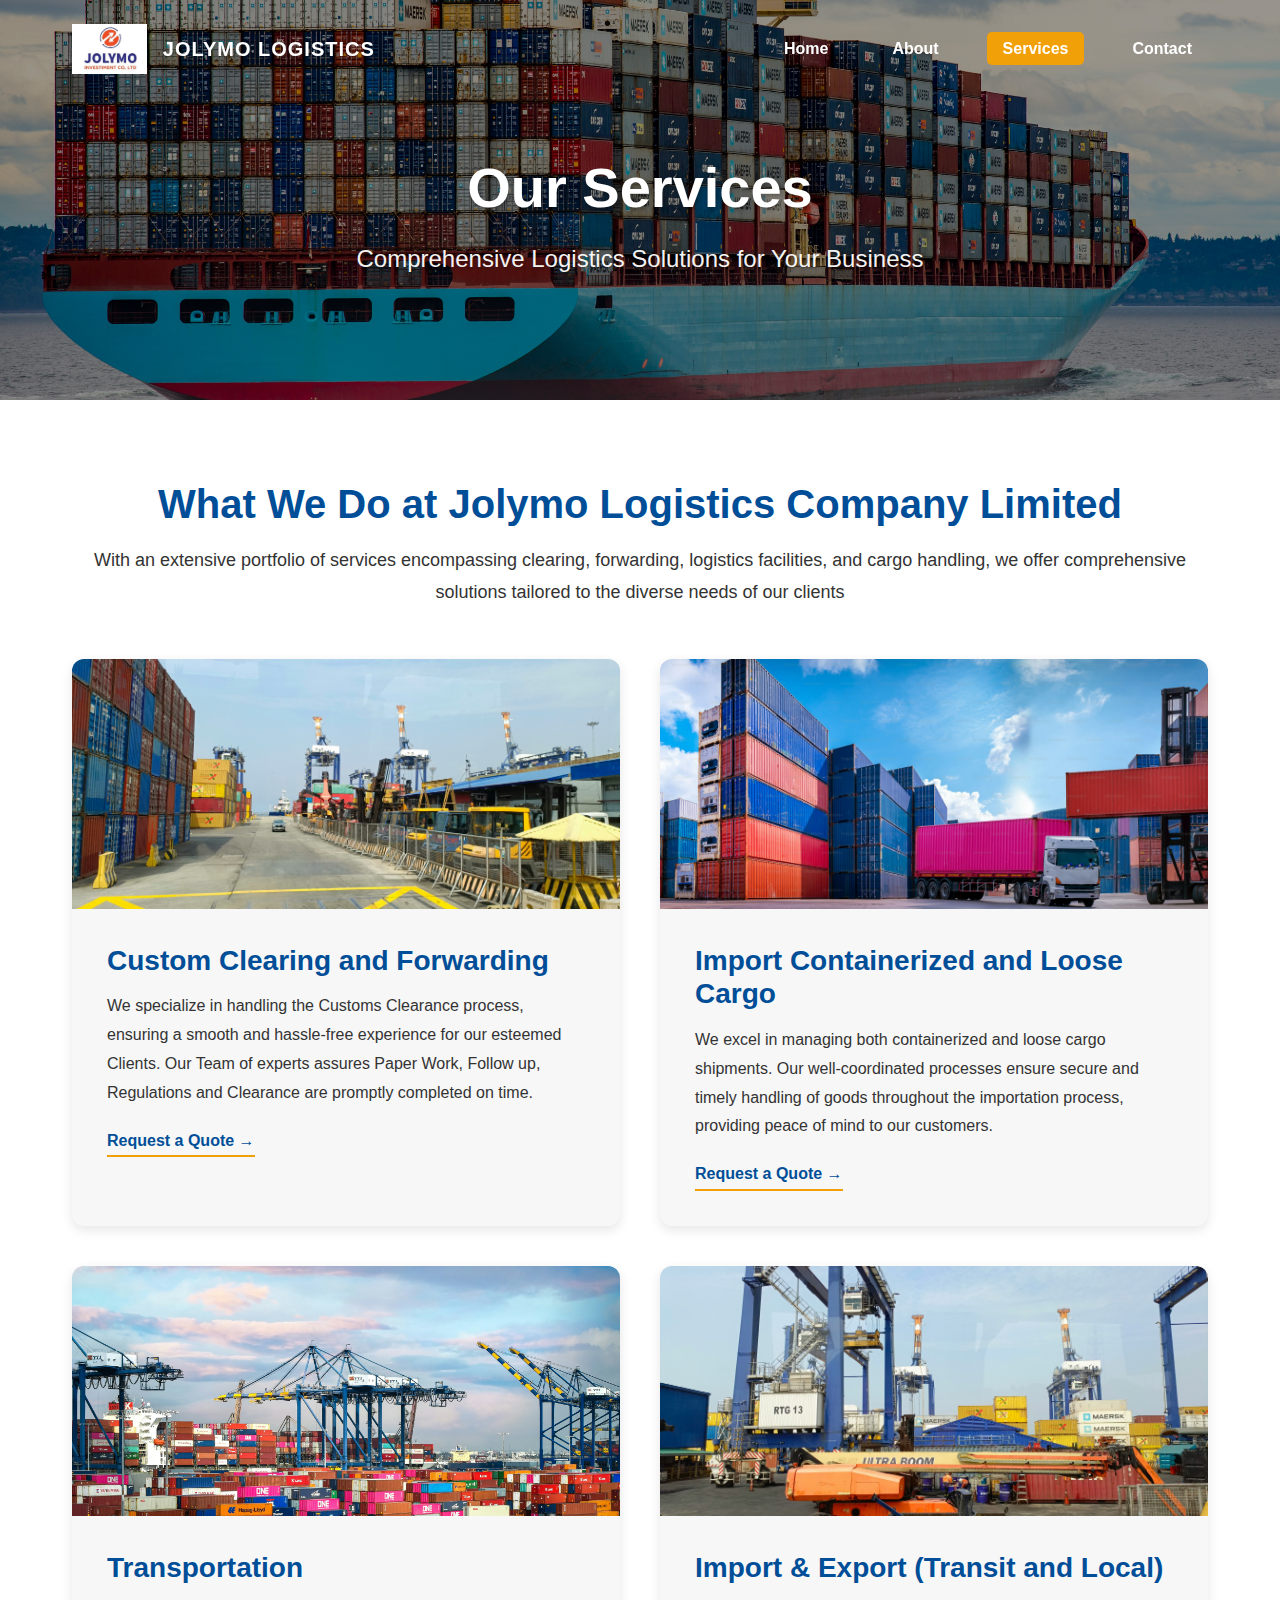
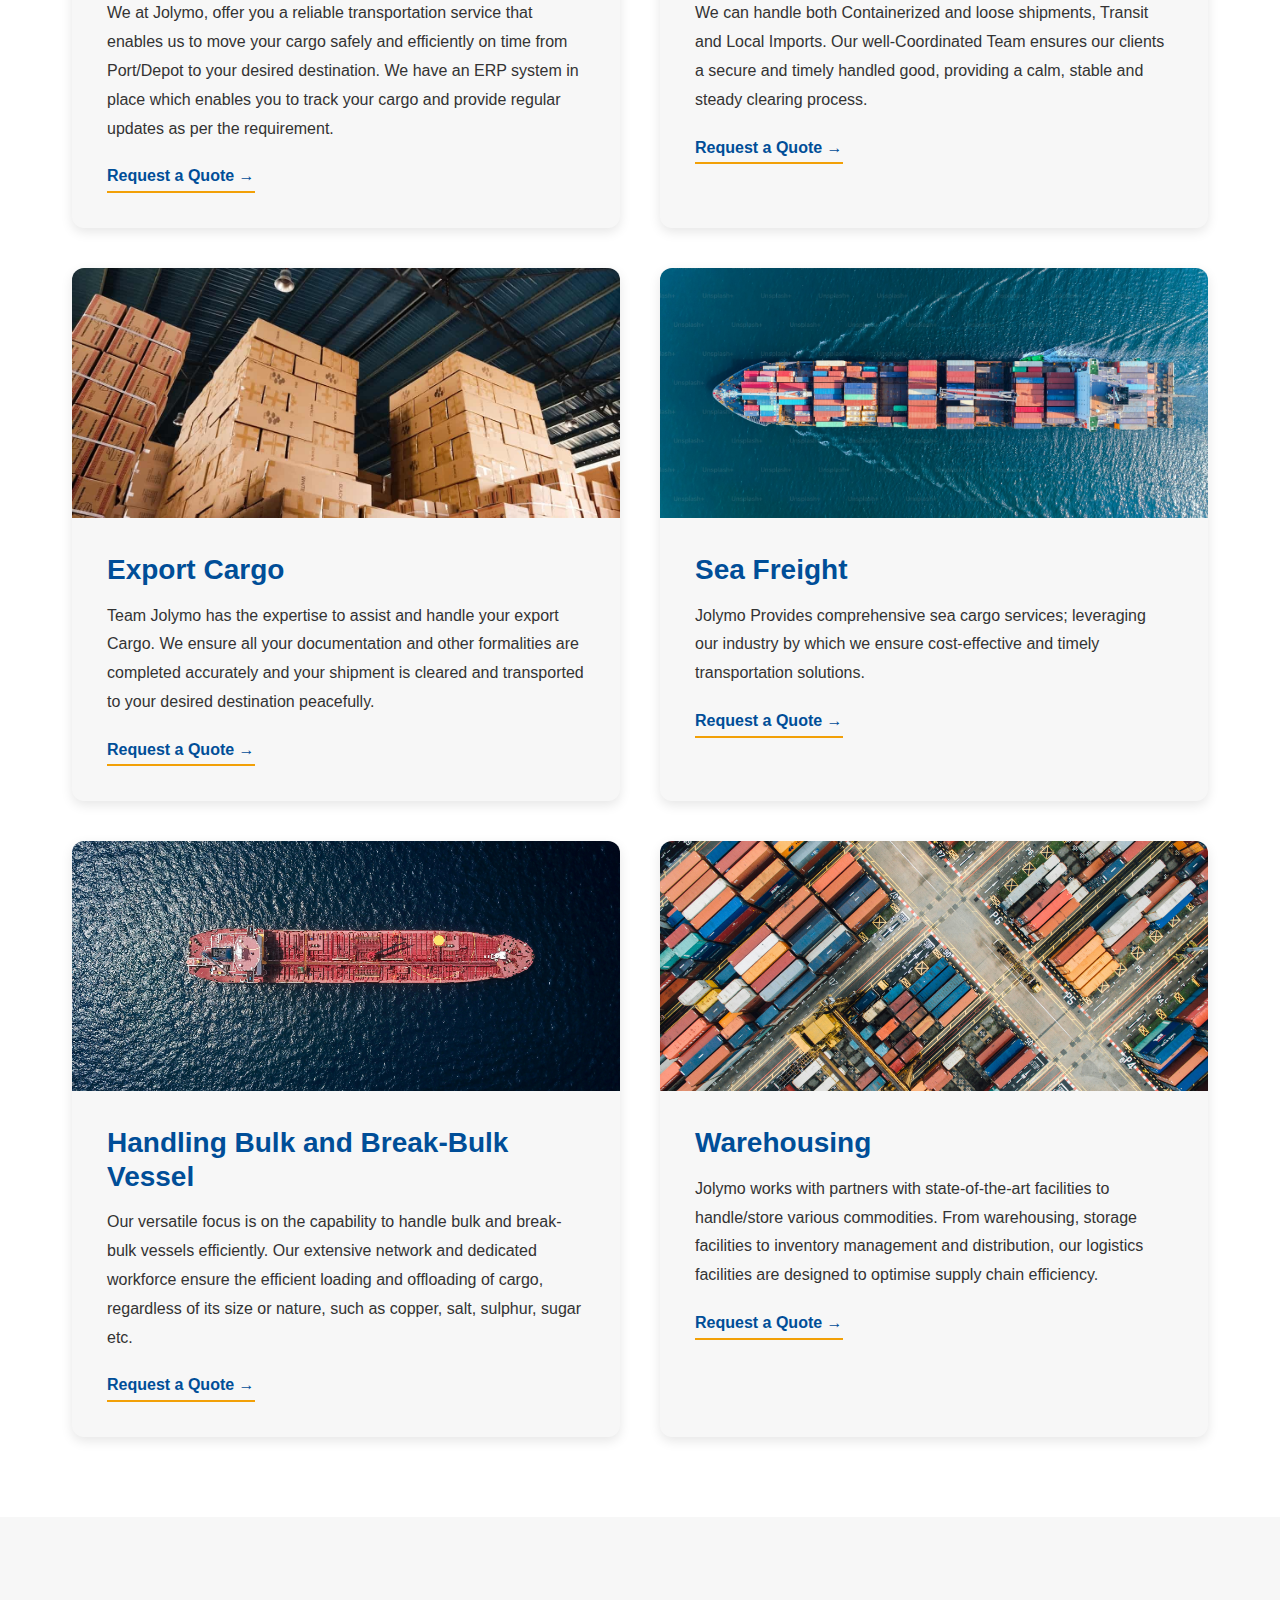
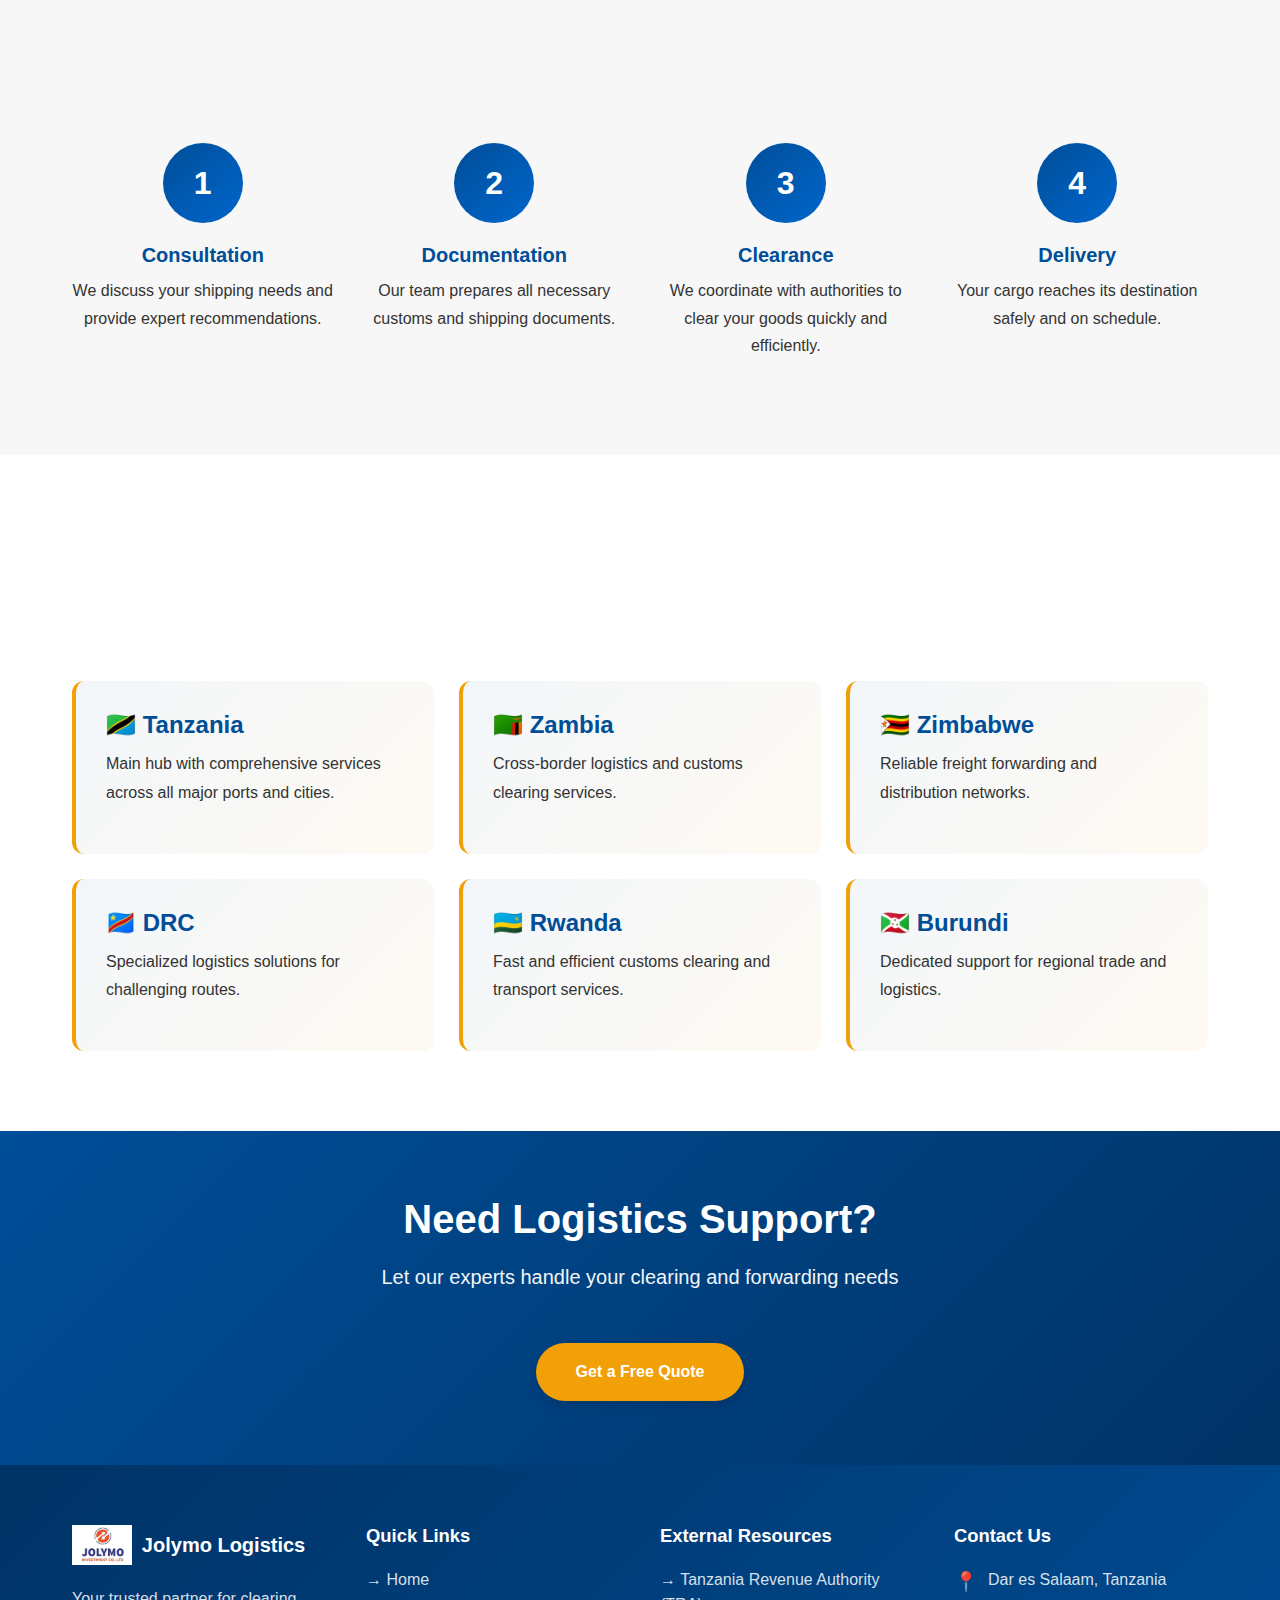
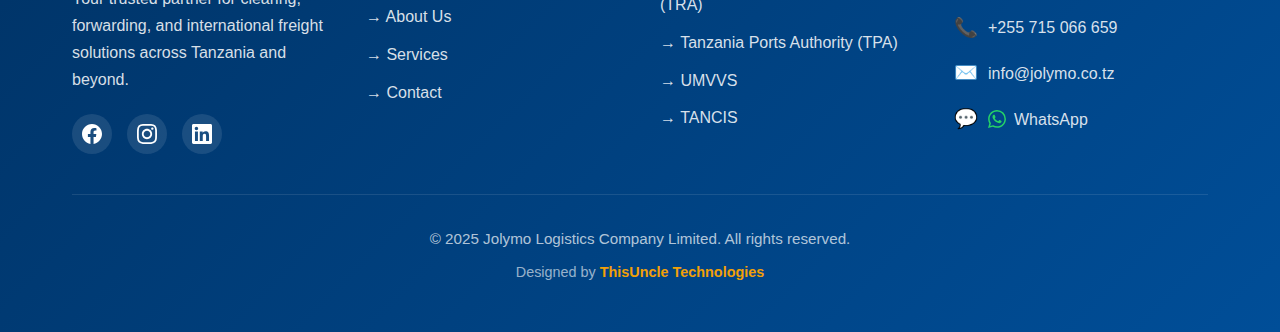
<file: services.html>
<!DOCTYPE html>
<html lang="en">
<head>
    <meta charset="UTF-8">
    <meta name="viewport" content="width=device-width, initial-scale=1.0">
    <meta name="description" content="Comprehensive clearing and forwarding services in Tanzania - customs clearance, freight forwarding, warehousing, and import/export consultancy.">
    <title>Our Services - Jolymo Logistics Company Limited</title>
    <link rel="stylesheet" href="main.css">

    <!-- Favicon and Touch Icons -->
    <link rel="apple-touch-icon" sizes="180x180" href="./assets/images/apple-touch-icon.png">
    <link rel="icon" type="image/png" sizes="32x32" href="./assets/images/favicon-32x32.png">
    <link rel="icon" type="image/png" sizes="16x16" href="./assets/images/favicon-16x16.png">
    <link rel="manifest" href="./assets/images/site.webmanifest">
</head>
<body>
    <!-- Navigation Bar -->
    <nav class="navbar">
        <div class="container nav-container">
            <div class="logo">
                <img src="assets/images/logo.png" alt="Jolymo Logistics Logo">
                <span class="logo-text">JOLYMO LOGISTICS</span>
            </div>
            <ul class="nav-links">
                <li><a href="index.html">Home</a></li>
                <li><a href="about.html">About</a></li>
                <li><a href="services.html">Services</a></li>
                <li><a href="contact.html">Contact</a></li>
            </ul>
            <button class="mobile-toggle">
                <span></span>
                <span></span>
                <span></span>
            </button>
        </div>
    </nav>

    <!-- Page Header -->
    <section class="page-header" style="background: url('assets/images/ship-3.jpg') center/cover no-repeat; padding: 150px 0 100px; text-align: center; color: white; position: relative;">
        <div style="position: absolute; top: 0; left: 0; width: 100%; height: 100%; background: rgba(0, 0, 0, 0.4);"></div>
        <div class="container" style="position: relative; z-index: 1;">
            <h1 style="font-size: 3.5rem; margin-bottom: 1rem; color: white; text-shadow: 2px 2px 4px rgba(0,0,0,0.3);">Our Services</h1>
            <p style="font-size: 1.5rem; opacity: 0.95; text-shadow: 1px 1px 3px rgba(0,0,0,0.3);">Comprehensive Logistics Solutions for Your Business</p>
        </div>
    </section>

    <!-- Services Grid Section -->
    <section style="padding: 80px 0; background-color: white;">
        <div class="container">
            <h2 class="section-title">What We Do at Jolymo Logistics Company Limited</h2>
            <p class="section-subtitle">With an extensive portfolio of services encompassing clearing, forwarding, logistics facilities, and cargo handling, we offer comprehensive solutions tailored to the diverse needs of our clients</p>
            
            <div style="display: grid; grid-template-columns: repeat(2, 1fr); gap: 40px; margin-top: 50px;">
                
                <!-- Service 1: Custom Clearing and Forwarding -->
                <div style="background-color: #F7F7F7; border-radius: 12px; overflow: hidden; box-shadow: 0 4px 12px rgba(0, 0, 0, 0.1); transition: all 0.3s;">
                    <div style="height: 250px; overflow: hidden;">
                        <img src="assets/images/port.jpg" alt="Custom Clearing and Forwarding" style="width: 100%; height: 100%; object-fit: cover; transition: transform 0.5s;">
                    </div>
                    <div style="padding: 35px;">
                        <h3 style="font-size: 1.75rem; color: #004E98; margin-bottom: 15px;">Custom Clearing and Forwarding</h3>
                        <p style="line-height: 1.8; margin-bottom: 20px;">We specialize in handling the Customs Clearance process, ensuring a smooth and hassle-free experience for our esteemed Clients. Our Team of experts assures Paper Work, Follow up, Regulations and Clearance are promptly completed on time.</p>
                        <a href="contact.html" style="display: inline-block; color: #004E98; font-weight: 600; text-decoration: none; border-bottom: 2px solid #F2A007; padding-bottom: 2px; transition: color 0.3s;">Request a Quote →</a>
                    </div>
                </div>

                <!-- Service 2: Import Containerized and Loose Cargo -->
                <div style="background-color: #F7F7F7; border-radius: 12px; overflow: hidden; box-shadow: 0 4px 12px rgba(0, 0, 0, 0.1); transition: all 0.3s;">
                    <div style="height: 250px; overflow: hidden;">
                        <img src="assets/images/containers.jpeg" alt="Import Containerized and Loose Cargo" style="width: 100%; height: 100%; object-fit: cover; transition: transform 0.5s;">
                    </div>
                    <div style="padding: 35px;">
                        <h3 style="font-size: 1.75rem; color: #004E98; margin-bottom: 15px;">Import Containerized and Loose Cargo</h3>
                        <p style="line-height: 1.8; margin-bottom: 20px;">We excel in managing both containerized and loose cargo shipments. Our well-coordinated processes ensure secure and timely handling of goods throughout the importation process, providing peace of mind to our customers.</p>
                        <a href="contact.html" style="display: inline-block; color: #004E98; font-weight: 600; text-decoration: none; border-bottom: 2px solid #F2A007; padding-bottom: 2px; transition: color 0.3s;">Request a Quote →</a>
                    </div>
                </div>

                <!-- Service 3: Transportation -->
                <div style="background-color: #F7F7F7; border-radius: 12px; overflow: hidden; box-shadow: 0 4px 12px rgba(0, 0, 0, 0.1); transition: all 0.3s;">
                    <div style="height: 250px; overflow: hidden;">
                        <img src="assets/images/cargo.jpg" alt="Transportation Services" style="width: 100%; height: 100%; object-fit: cover; transition: transform 0.5s;">
                    </div>
                    <div style="padding: 35px;">
                        <h3 style="font-size: 1.75rem; color: #004E98; margin-bottom: 15px;">Transportation</h3>
                        <p style="line-height: 1.8; margin-bottom: 20px;">We at Jolymo, offer you a reliable transportation service that enables us to move your cargo safely and efficiently on time from Port/Depot to your desired destination. We have an ERP system in place which enables you to track your cargo and provide regular updates as per the requirement.</p>
                        <a href="contact.html" style="display: inline-block; color: #004E98; font-weight: 600; text-decoration: none; border-bottom: 2px solid #F2A007; padding-bottom: 2px; transition: color 0.3s;">Request a Quote →</a>
                    </div>
                </div>

                <!-- Service 4: Import & Export (Transit and Local) -->
                <div style="background-color: #F7F7F7; border-radius: 12px; overflow: hidden; box-shadow: 0 4px 12px rgba(0, 0, 0, 0.1); transition: all 0.3s;">
                    <div style="height: 250px; overflow: hidden;">
                        <img src="assets/images/port-2.jpg" alt="Import and Export Services" style="width: 100%; height: 100%; object-fit: cover; transition: transform 0.5s;">
                    </div>
                    <div style="padding: 35px;">
                        <h3 style="font-size: 1.75rem; color: #004E98; margin-bottom: 15px;">Import & Export (Transit and Local)</h3>
                        <p style="line-height: 1.8; margin-bottom: 20px;">We can handle both Containerized and loose shipments, Transit and Local Imports. Our well-Coordinated Team ensures our clients a secure and timely handled good, providing a calm, stable and steady clearing process.</p>
                        <a href="contact.html" style="display: inline-block; color: #004E98; font-weight: 600; text-decoration: none; border-bottom: 2px solid #F2A007; padding-bottom: 2px; transition: color 0.3s;">Request a Quote →</a>
                    </div>
                </div>

                <!-- Service 5: Export Cargo -->
                <div style="background-color: #F7F7F7; border-radius: 12px; overflow: hidden; box-shadow: 0 4px 12px rgba(0, 0, 0, 0.1); transition: all 0.3s;">
                    <div style="height: 250px; overflow: hidden;">
                        <img src="assets/images/boxes.jpg" alt="Export Cargo Services" style="width: 100%; height: 100%; object-fit: cover; transition: transform 0.5s;">
                    </div>
                    <div style="padding: 35px;">
                        <h3 style="font-size: 1.75rem; color: #004E98; margin-bottom: 15px;">Export Cargo</h3>
                        <p style="line-height: 1.8; margin-bottom: 20px;">Team Jolymo has the expertise to assist and handle your export Cargo. We ensure all your documentation and other formalities are completed accurately and your shipment is cleared and transported to your desired destination peacefully.</p>
                        <a href="contact.html" style="display: inline-block; color: #004E98; font-weight: 600; text-decoration: none; border-bottom: 2px solid #F2A007; padding-bottom: 2px; transition: color 0.3s;">Request a Quote →</a>
                    </div>
                </div>

                <!-- Service 6: Sea Freight -->
                <div style="background-color: #F7F7F7; border-radius: 12px; overflow: hidden; box-shadow: 0 4px 12px rgba(0, 0, 0, 0.1); transition: all 0.3s;">
                    <div style="height: 250px; overflow: hidden;">
                        <img src="assets/images/cargo-ship.jpeg" alt="Sea Freight Services" style="width: 100%; height: 100%; object-fit: cover; transition: transform 0.5s;">
                    </div>
                    <div style="padding: 35px;">
                        <h3 style="font-size: 1.75rem; color: #004E98; margin-bottom: 15px;">Sea Freight</h3>
                        <p style="line-height: 1.8; margin-bottom: 20px;">Jolymo Provides comprehensive sea cargo services; leveraging our industry by which we ensure cost-effective and timely transportation solutions.</p>
                        <a href="contact.html" style="display: inline-block; color: #004E98; font-weight: 600; text-decoration: none; border-bottom: 2px solid #F2A007; padding-bottom: 2px; transition: color 0.3s;">Request a Quote →</a>
                    </div>
                </div>

                <!-- Service 7: Handling Bulk and Break-Bulk Vessel -->
                <div style="background-color: #F7F7F7; border-radius: 12px; overflow: hidden; box-shadow: 0 4px 12px rgba(0, 0, 0, 0.1); transition: all 0.3s;">
                    <div style="height: 250px; overflow: hidden;">
                        <img src="assets/images/ship.jpg" alt="Bulk and Break-Bulk Vessel Handling" style="width: 100%; height: 100%; object-fit: cover; transition: transform 0.5s;">
                    </div>
                    <div style="padding: 35px;">
                        <h3 style="font-size: 1.75rem; color: #004E98; margin-bottom: 15px;">Handling Bulk and Break-Bulk Vessel</h3>
                        <p style="line-height: 1.8; margin-bottom: 20px;">Our versatile focus is on the capability to handle bulk and break-bulk vessels efficiently. Our extensive network and dedicated workforce ensure the efficient loading and offloading of cargo, regardless of its size or nature, such as copper, salt, sulphur, sugar etc.</p>
                        <a href="contact.html" style="display: inline-block; color: #004E98; font-weight: 600; text-decoration: none; border-bottom: 2px solid #F2A007; padding-bottom: 2px; transition: color 0.3s;">Request a Quote →</a>
                    </div>
                </div>

                <!-- Service 8: Warehousing -->
                <div style="background-color: #F7F7F7; border-radius: 12px; overflow: hidden; box-shadow: 0 4px 12px rgba(0, 0, 0, 0.1); transition: all 0.3s;">
                    <div style="height: 250px; overflow: hidden;">
                        <img src="assets/images/port-3.jpg" alt="Warehousing Services" style="width: 100%; height: 100%; object-fit: cover; transition: transform 0.5s;">
                    </div>
                    <div style="padding: 35px;">
                        <h3 style="font-size: 1.75rem; color: #004E98; margin-bottom: 15px;">Warehousing</h3>
                        <p style="line-height: 1.8; margin-bottom: 20px;">Jolymo works with partners with state-of-the-art facilities to handle/store various commodities. From warehousing, storage facilities to inventory management and distribution, our logistics facilities are designed to optimise supply chain efficiency.</p>
                        <a href="contact.html" style="display: inline-block; color: #004E98; font-weight: 600; text-decoration: none; border-bottom: 2px solid #F2A007; padding-bottom: 2px; transition: color 0.3s;">Request a Quote →</a>
                    </div>
                </div>

            </div>
        </div>
    </section>

    <!-- Process Section -->
    <section style="padding: 80px 0; background-color: #F7F7F7;">
        <div class="container">
            <h2 class="section-title">Our Simple Process</h2>
            <p class="section-subtitle">From consultation to delivery, we handle every detail</p>
            
            <div style="display: grid; grid-template-columns: repeat(4, 1fr); gap: 30px; margin-top: 50px;">
                <div style="text-align: center;">
                    <div style="width: 80px; height: 80px; background: linear-gradient(135deg, #004E98, #0066CC); color: white; border-radius: 50%; display: flex; align-items: center; justify-content: center; font-size: 2rem; font-weight: 700; margin: 0 auto 20px;">1</div>
                    <h3 style="font-size: 1.25rem; color: #004E98; margin-bottom: 10px;">Consultation</h3>
                    <p style="line-height: 1.7;">We discuss your shipping needs and provide expert recommendations.</p>
                </div>
                
                <div style="text-align: center;">
                    <div style="width: 80px; height: 80px; background: linear-gradient(135deg, #004E98, #0066CC); color: white; border-radius: 50%; display: flex; align-items: center; justify-content: center; font-size: 2rem; font-weight: 700; margin: 0 auto 20px;">2</div>
                    <h3 style="font-size: 1.25rem; color: #004E98; margin-bottom: 10px;">Documentation</h3>
                    <p style="line-height: 1.7;">Our team prepares all necessary customs and shipping documents.</p>
                </div>
                
                <div style="text-align: center;">
                    <div style="width: 80px; height: 80px; background: linear-gradient(135deg, #004E98, #0066CC); color: white; border-radius: 50%; display: flex; align-items: center; justify-content: center; font-size: 2rem; font-weight: 700; margin: 0 auto 20px;">3</div>
                    <h3 style="font-size: 1.25rem; color: #004E98; margin-bottom: 10px;">Clearance</h3>
                    <p style="line-height: 1.7;">We coordinate with authorities to clear your goods quickly and efficiently.</p>
                </div>
                
                <div style="text-align: center;">
                    <div style="width: 80px; height: 80px; background: linear-gradient(135deg, #004E98, #0066CC); color: white; border-radius: 50%; display: flex; align-items: center; justify-content: center; font-size: 2rem; font-weight: 700; margin: 0 auto 20px;">4</div>
                    <h3 style="font-size: 1.25rem; color: #004E98; margin-bottom: 10px;">Delivery</h3>
                    <p style="line-height: 1.7;">Your cargo reaches its destination safely and on schedule.</p>
                </div>
            </div>
        </div>
    </section>

    <!-- Regional Coverage Section -->
    <section style="padding: 80px 0; background-color: white;">
        <div class="container">
            <h2 class="section-title">Regional Coverage</h2>
            <p class="section-subtitle">Serving businesses across East and Central Africa</p>
            
            <div style="display: grid; grid-template-columns: repeat(3, 1fr); gap: 25px; margin-top: 50px;">
                <div style="background: linear-gradient(135deg, rgba(0, 78, 152, 0.05), rgba(242, 160, 7, 0.05)); padding: 30px; border-radius: 12px; border-left: 4px solid #F2A007;">
                    <h3 style="font-size: 1.5rem; color: #004E98; margin-bottom: 10px;">🇹🇿 Tanzania</h3>
                    <p>Main hub with comprehensive services across all major ports and cities.</p>
                </div>
                <div style="background: linear-gradient(135deg, rgba(0, 78, 152, 0.05), rgba(242, 160, 7, 0.05)); padding: 30px; border-radius: 12px; border-left: 4px solid #F2A007;">
                    <h3 style="font-size: 1.5rem; color: #004E98; margin-bottom: 10px;">🇿🇲 Zambia</h3>
                    <p>Cross-border logistics and customs clearing services.</p>
                </div>
                <div style="background: linear-gradient(135deg, rgba(0, 78, 152, 0.05), rgba(242, 160, 7, 0.05)); padding: 30px; border-radius: 12px; border-left: 4px solid #F2A007;">
                    <h3 style="font-size: 1.5rem; color: #004E98; margin-bottom: 10px;">🇿🇼 Zimbabwe</h3>
                    <p>Reliable freight forwarding and distribution networks.</p>
                </div>
                <div style="background: linear-gradient(135deg, rgba(0, 78, 152, 0.05), rgba(242, 160, 7, 0.05)); padding: 30px; border-radius: 12px; border-left: 4px solid #F2A007;">
                    <h3 style="font-size: 1.5rem; color: #004E98; margin-bottom: 10px;">🇨🇩 DRC</h3>
                    <p>Specialized logistics solutions for challenging routes.</p>
                </div>
                <div style="background: linear-gradient(135deg, rgba(0, 78, 152, 0.05), rgba(242, 160, 7, 0.05)); padding: 30px; border-radius: 12px; border-left: 4px solid #F2A007;">
                    <h3 style="font-size: 1.5rem; color: #004E98; margin-bottom: 10px;">🇷🇼 Rwanda</h3>
                    <p>Fast and efficient customs clearing and transport services.</p>
                </div>
                <div style="background: linear-gradient(135deg, rgba(0, 78, 152, 0.05), rgba(242, 160, 7, 0.05)); padding: 30px; border-radius: 12px; border-left: 4px solid #F2A007;">
                    <h3 style="font-size: 1.5rem; color: #004E98; margin-bottom: 10px;">🇧🇮 Burundi</h3>
                    <p>Dedicated support for regional trade and logistics.</p>
                </div>
            </div>
        </div>
    </section>

    <!-- CTA Section -->
    <section class="cta-section">
        <div class="container">
            <h2>Need Logistics Support?</h2>
            <p>Let our experts handle your clearing and forwarding needs</p>
            <a href="contact.html" class="btn btn-primary">Get a Free Quote</a>
        </div>
    </section>

    <!-- Footer -->
    <footer class="footer" style="background: linear-gradient(135deg, #003366 0%, #004E98 100%); color: white; padding: 60px 0 0;">
        <div class="container">
            <div style="display: grid; grid-template-columns: repeat(auto-fit, minmax(250px, 1fr)); gap: 40px; padding-bottom: 40px; border-bottom: 1px solid rgba(255, 255, 255, 0.1);">
                <!-- Company Info -->
                <div>
                    <div style="display: flex; align-items: center; gap: 10px; margin-bottom: 20px;">
                        <img src="assets/images/logo.png" alt="Jolymo Logo" style="height: 40px;">
                        <h3 style="color: white; margin: 0; font-size: 1.25rem;">Jolymo Logistics</h3>
                    </div>
                    <p style="color: rgba(255, 255, 255, 0.85); line-height: 1.7; margin-bottom: 20px;">Your trusted partner for clearing, forwarding, and international freight solutions across Tanzania and beyond.</p>
                    <div class="social-icons" style="display: flex; gap: 15px;">
                        <a href="#" aria-label="Facebook" title="Facebook" style="width: 40px; height: 40px; background: rgba(255, 255, 255, 0.1); border-radius: 50%; display: flex; align-items: center; justify-content: center; color: white; transition: all 0.3s ease;">
                            <svg width="20" height="20" viewBox="0 0 24 24" fill="currentColor">
                                <path d="M24 12.073c0-6.627-5.373-12-12-12s-12 5.373-12 12c0 5.99 4.388 10.954 10.125 11.854v-8.385H7.078v-3.47h3.047V9.43c0-3.007 1.792-4.669 4.533-4.669 1.312 0 2.686.235 2.686.235v2.953H15.83c-1.491 0-1.956.925-1.956 1.874v2.25h3.328l-.532 3.47h-2.796v8.385C19.612 23.027 24 18.062 24 12.073z"/>
                            </svg>
                        </a>
                        <a href="#" aria-label="Instagram" title="Instagram" style="width: 40px; height: 40px; background: rgba(255, 255, 255, 0.1); border-radius: 50%; display: flex; align-items: center; justify-content: center; color: white; transition: all 0.3s ease;">
                            <svg width="20" height="20" viewBox="0 0 24 24" fill="currentColor">
                                <path d="M12 2.163c3.204 0 3.584.012 4.85.07 3.252.148 4.771 1.691 4.919 4.919.058 1.265.069 1.645.069 4.849 0 3.205-.012 3.584-.069 4.849-.149 3.225-1.664 4.771-4.919 4.919-1.266.058-1.644.07-4.85.07-3.204 0-3.584-.012-4.849-.07-3.26-.149-4.771-1.699-4.919-4.92-.058-1.265-.07-1.644-.07-4.849 0-3.204.013-3.583.07-4.849.149-3.227 1.664-4.771 4.919-4.919 1.266-.057 1.645-.069 4.849-.069zm0-2.163c-3.259 0-3.667.014-4.947.072-4.358.2-6.78 2.618-6.98 6.98-.059 1.281-.073 1.689-.073 4.948 0 3.259.014 3.668.072 4.948.2 4.358 2.618 6.78 6.98 6.98 1.281.058 1.689.072 4.948.072 3.259 0 3.668-.014 4.948-.072 4.354-.2 6.782-2.618 6.979-6.98.059-1.28.073-1.689.073-4.948 0-3.259-.014-3.667-.072-4.947-.196-4.354-2.617-6.78-6.979-6.98-1.281-.059-1.69-.073-4.949-.073zm0 5.838c-3.403 0-6.162 2.759-6.162 6.162s2.759 6.163 6.162 6.163 6.162-2.759 6.162-6.163c0-3.403-2.759-6.162-6.162-6.162zm0 10.162c-2.209 0-4-1.79-4-4 0-2.209 1.791-4 4-4s4 1.791 4 4c0 2.21-1.791 4-4 4zm6.406-11.845c-.796 0-1.441.645-1.441 1.44s.645 1.44 1.441 1.44c.795 0 1.439-.645 1.439-1.44s-.644-1.44-1.439-1.44z"/>
                            </svg>
                        </a>
                        <a href="#" aria-label="LinkedIn" title="LinkedIn" style="width: 40px; height: 40px; background: rgba(255, 255, 255, 0.1); border-radius: 50%; display: flex; align-items: center; justify-content: center; color: white; transition: all 0.3s ease;">
                            <svg width="20" height="20" viewBox="0 0 24 24" fill="currentColor">
                                <path d="M20.447 20.452h-3.554v-5.569c0-1.328-.027-3.037-1.852-3.037-1.853 0-2.136 1.445-2.136 2.939v5.667H9.351V9h3.414v1.561h.046c.477-.9 1.637-1.85 3.37-1.85 3.601 0 4.267 2.37 4.267 5.455v6.286zM5.337 7.433c-1.144 0-2.063-.926-2.063-2.065 0-1.138.92-2.063 2.063-2.063 1.14 0 2.064.925 2.064 2.063 0 1.139-.925 2.065-2.064 2.065zm1.782 13.019H3.555V9h3.564v11.452zM22.225 0H1.771C.792 0 0 .774 0 1.729v20.542C0 23.227.792 24 1.771 24h20.451C23.2 24 24 23.227 24 22.271V1.729C24 .774 23.2 0 22.222 0h.003z"/>
                            </svg>
                        </a>
                    </div>
                </div>
                
                <!-- Quick Links -->
                <div>
                    <h3 style="color: white; margin-bottom: 20px; font-size: 1.15rem; font-weight: 600;">Quick Links</h3>
                    <ul style="list-style: none; padding: 0; margin: 0;">
                        <li style="margin-bottom: 12px;"><a href="index.html" style="color: rgba(255, 255, 255, 0.85); text-decoration: none; transition: all 0.3s ease; display: inline-block;">→ Home</a></li>
                        <li style="margin-bottom: 12px;"><a href="about.html" style="color: rgba(255, 255, 255, 0.85); text-decoration: none; transition: all 0.3s ease; display: inline-block;">→ About Us</a></li>
                        <li style="margin-bottom: 12px;"><a href="services.html" style="color: rgba(255, 255, 255, 0.85); text-decoration: none; transition: all 0.3s ease; display: inline-block;">→ Services</a></li>
                        <li style="margin-bottom: 12px;"><a href="contact.html" style="color: rgba(255, 255, 255, 0.85); text-decoration: none; transition: all 0.3s ease; display: inline-block;">→ Contact</a></li>
                    </ul>
                </div>
                
                <!-- External Resources -->
                <div>
                    <h3 style="color: white; margin-bottom: 20px; font-size: 1.15rem; font-weight: 600;">External Resources</h3>
                    <ul style="list-style: none; padding: 0; margin: 0;">
                        <li style="margin-bottom: 12px;"><a href="https://tra.go.tz/" target="_blank" rel="noopener noreferrer" style="color: rgba(255, 255, 255, 0.85); text-decoration: none; transition: all 0.3s ease; display: inline-block;">→ Tanzania Revenue Authority (TRA)</a></li>
                        <li style="margin-bottom: 12px;"><a href="https://ports.go.tz/" target="_blank" rel="noopener noreferrer" style="color: rgba(255, 255, 255, 0.85); text-decoration: none; transition: all 0.3s ease; display: inline-block;">→ Tanzania Ports Authority (TPA)</a></li>
                        <li style="margin-bottom: 12px;"><a href="https://gateway.tra.go.tz/umvvs/" target="_blank" rel="noopener noreferrer" style="color: rgba(255, 255, 255, 0.85); text-decoration: none; transition: all 0.3s ease; display: inline-block;">→ UMVVS</a></li>
                        <li style="margin-bottom: 12px;"><a href="https://customs.tra.go.tz/" target="_blank" rel="noopener noreferrer" style="color: rgba(255, 255, 255, 0.85); text-decoration: none; transition: all 0.3s ease; display: inline-block;">→ TANCIS</a></li>
                    </ul>
                </div>
                
                <!-- Contact Info -->
                <div>
                    <h3 style="color: white; margin-bottom: 20px; font-size: 1.15rem; font-weight: 600;">Contact Us</h3>
                    <ul style="list-style: none; padding: 0; margin: 0;">
                        <li style="margin-bottom: 15px; display: flex; align-items: flex-start; gap: 10px; color: rgba(255, 255, 255, 0.85);">
                            <span style="color: #F2A007; font-size: 1.2rem;">📍</span>
                            <span>Dar es Salaam, Tanzania</span>
                        </li>
                        <li style="margin-bottom: 15px; display: flex; align-items: center; gap: 10px; color: rgba(255, 255, 255, 0.85);">
                            <span style="color: #F2A007; font-size: 1.2rem;">📞</span>
                            <span>+255 715 066 659</span>
                        </li>
                        <li style="margin-bottom: 15px; display: flex; align-items: center; gap: 10px;">
                            <span style="color: #F2A007; font-size: 1.2rem;">✉️</span>
                            <a href="mailto:info@jolymo.co.tz" style="color: rgba(255, 255, 255, 0.85); text-decoration: none;">info@jolymo.co.tz</a>
                        </li>
                        <li style="margin-bottom: 15px; display: flex; align-items: center; gap: 10px;">
                            <span style="color: #F2A007; font-size: 1.2rem;">💬</span>
                            <a href="https://wa.link/yfrygi" target="_blank" rel="noopener noreferrer" style="color: rgba(255, 255, 255, 0.85); text-decoration: none; display: flex; align-items: center; gap: 8px;">
                                <svg width="18" height="18" viewBox="0 0 24 24" fill="currentColor" style="color: #25D366;">
                                    <path d="M17.472 14.382c-.297-.149-1.758-.867-2.03-.967-.273-.099-.471-.148-.67.15-.197.297-.767.966-.94 1.164-.173.199-.347.223-.644.075-.297-.15-1.255-.463-2.39-1.475-.883-.788-1.48-1.761-1.653-2.059-.173-.297-.018-.458.13-.606.134-.133.298-.347.446-.52.149-.174.198-.298.298-.497.099-.198.05-.371-.025-.52-.075-.149-.669-1.612-.916-2.207-.242-.579-.487-.5-.669-.51-.173-.008-.371-.01-.57-.01-.198 0-.52.074-.792.372-.272.297-1.04 1.016-1.04 2.479 0 1.462 1.065 2.875 1.213 3.074.149.198 2.096 3.2 5.077 4.487.709.306 1.262.489 1.694.625.712.227 1.36.195 1.871.118.571-.085 1.758-.719 2.006-1.413.248-.694.248-1.289.173-1.413-.074-.124-.272-.198-.57-.347m-5.421 7.403h-.004a9.87 9.87 0 01-5.031-1.378l-.361-.214-3.741.982.998-3.648-.235-.374a9.86 9.86 0 01-1.51-5.26c.001-5.45 4.436-9.884 9.888-9.884 2.64 0 5.122 1.03 6.988 2.898a9.825 9.825 0 012.893 6.994c-.003 5.45-4.437 9.884-9.885 9.884m8.413-18.297A11.815 11.815 0 0012.05 0C5.495 0 .16 5.335.157 11.892c0 2.096.547 4.142 1.588 5.945L.057 24l6.305-1.654a11.882 11.882 0 005.683 1.448h.005c6.554 0 11.89-5.335 11.893-11.893a11.821 11.821 0 00-3.48-8.413Z"/>
                                </svg>
                                WhatsApp
                            </a>
                        </li>
                    </ul>
                </div>
            </div>
            
            <!-- Copyright -->
            <div style="padding: 30px 0; text-align: center;">
                <p style="color: rgba(255, 255, 255, 0.7); margin-bottom: 8px; font-size: 0.95rem;">&copy; 2025 Jolymo Logistics Company Limited. All rights reserved.</p>
                <p style="color: rgba(255, 255, 255, 0.6); font-size: 0.9rem;">
                    Designed by <a href="https://thisuncle.netlify.app/" target="_blank" rel="noopener noreferrer" style="color: #F2A007; text-decoration: none; font-weight: 600; transition: all 0.3s ease;">ThisUncle Technologies</a>
                </p>
            </div>
        </div>
    </footer>

    <script src="main.js"></script>
</body>
</html>
</file>
<file: assets/styles/main.css>
/* ========================================
   JOLYMO LOGISTICS - MAIN STYLESHEET
   Modern, Professional Clearing & Forwarding
   ======================================== */

/* Google Fonts - Inter */
@import url('https://fonts.googleapis.com/css2?family=Inter:wght@300;400;500;600;700;800&display=swap');

/* ========================================
   CSS VARIABLES & RESET
   ======================================== */
:root {
    /* Color Palette */
    --primary-blue: #004E98;
    --accent-gold: #F2A007;
    --neutral-bg: #F7F7F7;
    --text-dark: #333333;
    --white: #FFFFFF;
    --light-blue: #0066CC;
    --dark-blue: #003366;
    
    /* Typography */
    --font-primary: 'Inter', -apple-system, BlinkMacSystemFont, 'Segoe UI', sans-serif;
    --font-weight-normal: 400;
    --font-weight-semibold: 600;
    --font-weight-bold: 700;
    
    /* Spacing */
    --spacing-xs: 0.5rem;
    --spacing-sm: 1rem;
    --spacing-md: 2rem;
    --spacing-lg: 3rem;
    --spacing-xl: 4rem;
    
    /* Transitions */
    --transition-fast: 0.2s ease;
    --transition-normal: 0.3s ease;
    --transition-slow: 0.5s ease;
    
    /* Shadows */
    --shadow-sm: 0 2px 4px rgba(0, 0, 0, 0.1);
    --shadow-md: 0 4px 12px rgba(0, 0, 0, 0.15);
    --shadow-lg: 0 8px 24px rgba(0, 0, 0, 0.2);
}

* {
    margin: 0;
    padding: 0;
    box-sizing: border-box;
}

html {
    scroll-behavior: smooth;
    font-size: 16px;
}

body {
    font-family: var(--font-primary);
    line-height: 1.6;
    color: var(--text-dark);
    background-color: var(--white);
    overflow-x: hidden;
}

/* ========================================
   TYPOGRAPHY
   ======================================== */
h1, h2, h3, h4, h5, h6 {
    font-weight: var(--font-weight-bold);
    line-height: 1.2;
    color: var(--primary-blue);
    margin-bottom: var(--spacing-sm);
}

h1 { font-size: 3rem; }
h2 { font-size: 2.5rem; }
h3 { font-size: 1.75rem; }
h4 { font-size: 1.5rem; }

p {
    margin-bottom: var(--spacing-sm);
    line-height: 1.8;
}

a {
    text-decoration: none;
    color: inherit;
    transition: var(--transition-normal);
}

img {
    max-width: 100%;
    height: auto;
    display: block;
}

/* ========================================
   CONTAINER & LAYOUT
   ======================================== */
.container {
    max-width: 1200px;
    margin: 0 auto;
    padding: 0 var(--spacing-md);
}

.section-title {
    font-size: 2.5rem;
    text-align: center;
    color: var(--primary-blue);
    margin-bottom: var(--spacing-sm);
}

.section-subtitle {
    text-align: center;
    font-size: 1.125rem;
    color: var(--text-dark);
    margin-bottom: var(--spacing-lg);
    opacity: 0.8;
}

/* ========================================
   BUTTONS
   ======================================== */
.btn {
    display: inline-block;
    padding: 1rem 2.5rem;
    font-size: 1rem;
    font-weight: var(--font-weight-semibold);
    border-radius: 50px;
    cursor: pointer;
    border: none;
    transition: var(--transition-normal);
    text-align: center;
}

.btn-primary {
    background-color: var(--accent-gold);
    color: var(--white);
    box-shadow: var(--shadow-md);
}

.btn-primary:hover {
    background-color: #d99006;
    transform: translateY(-3px);
    box-shadow: var(--shadow-lg);
}

.btn-secondary {
    background-color: var(--white);
    color: var(--primary-blue);
    border: 2px solid var(--white);
}

.btn-secondary:hover {
    background-color: transparent;
    color: var(--white);
    transform: translateY(-3px);
}

/* ========================================
   NAVIGATION BAR
   Smooth scroll transition from hero to white
   ======================================== */
.navbar {
    position: fixed;
    top: 0;
    left: 0;
    width: 100%;
    z-index: 1000;
    padding: 1.5rem 0;
    /* Initially transparent - visually connected to hero */
    background-color: transparent;
    transition: all var(--transition-normal);
}

/* Scrolled state - detached with white background and shadow */
.navbar.scrolled {
    background-color: var(--white);
    box-shadow: var(--shadow-md);
    padding: 1rem 0;
}

.nav-container {
    display: flex;
    justify-content: space-between;
    align-items: center;
}

.logo {
    display: flex;
    align-items: center;
    gap: 1rem;
}

.logo img {
    height: 50px;
    width: auto;
    transition: var(--transition-normal);
}

.navbar.scrolled .logo img {
    height: 45px;
}

.logo-text {
    font-size: 1.25rem;
    font-weight: var(--font-weight-bold);
    color: var(--white);
    letter-spacing: 1px;
    transition: var(--transition-normal);
}

.navbar.scrolled .logo-text {
    color: var(--primary-blue);
}

.nav-links {
    display: flex;
    list-style: none;
    gap: 2rem;
    align-items: center;
}

.nav-links a {
    font-weight: var(--font-weight-semibold);
    color: var(--white);
    padding: 0.5rem 1rem;
    border-radius: 5px;
    transition: var(--transition-normal);
}

.navbar.scrolled .nav-links a {
    color: var(--text-dark);
}

.nav-links a:hover,
.nav-links a.active {
    background-color: var(--accent-gold);
    color: var(--white);
}

/* Mobile Menu Toggle */
.mobile-toggle {
    display: none;
    flex-direction: column;
    background: none;
    border: none;
    cursor: pointer;
    padding: 0.5rem;
}

.mobile-toggle span {
    width: 28px;
    height: 3px;
    background-color: var(--white);
    margin: 4px 0;
    transition: var(--transition-normal);
    border-radius: 2px;
}

.navbar.scrolled .mobile-toggle span {
    background-color: var(--primary-blue);
}

/* ========================================
   HERO SECTION
   ======================================== */
.hero {
    position: relative;
    height: 100vh;
    min-height: 700px;
    display: flex;
    align-items: center;
    justify-content: center;
    background: linear-gradient(135deg, rgba(0, 78, 152, 0.85) 0%, rgba(0, 51, 102, 0.85) 100%), 
                url('assets/images/cargo-ship.jpeg') center/cover no-repeat;
    background-attachment: fixed;
    color: var(--white);
    text-align: center;
}

.hero-overlay {
    position: absolute;
    top: 0;
    left: 0;
    width: 100%;
    height: 100%;
    background: linear-gradient(135deg, rgba(0, 78, 152, 0.7), rgba(0, 51, 102, 0.7));
}

.hero-content {
    position: relative;
    z-index: 1;
    max-width: 900px;
}

.hero-title {
    font-size: 4rem;
    color: var(--white);
    margin-bottom: var(--spacing-md);
    text-shadow: 2px 2px 8px rgba(0, 0, 0, 0.3);
    animation: fadeInUp 1s ease;
}

.hero-subtitle {
    font-size: 1.5rem;
    color: var(--white);
    margin-bottom: var(--spacing-lg);
    opacity: 0.95;
    animation: fadeInUp 1.2s ease;
}

@keyframes fadeInUp {
    from {
        opacity: 0;
        transform: translateY(30px);
    }
    to {
        opacity: 1;
        transform: translateY(0);
    }
}

/* ========================================
   SERVICES PREVIEW SECTION
   ======================================== */
.services-preview {
    padding: var(--spacing-xl) 0;
    background-color: var(--white);
}

.services-grid {
    display: grid;
    grid-template-columns: repeat(auto-fit, minmax(280px, 1fr));
    gap: var(--spacing-md);
    margin-top: var(--spacing-lg);
}

.service-card {
    background-color: var(--white);
    border-radius: 12px;
    overflow: hidden;
    box-shadow: var(--shadow-sm);
    transition: var(--transition-normal);
    border: 2px solid transparent;
}

.service-card:hover {
    transform: translateY(-10px);
    box-shadow: var(--shadow-lg);
    border-color: var(--accent-gold);
}

.service-icon {
    width: 100%;
    height: 200px;
    overflow: hidden;
}

.service-icon img {
    width: 100%;
    height: 100%;
    object-fit: cover;
    transition: var(--transition-slow);
}

.service-card:hover .service-icon img {
    transform: scale(1.1);
}

.service-card h3 {
    padding: var(--spacing-md) var(--spacing-md) var(--spacing-sm);
    color: var(--primary-blue);
    font-size: 1.5rem;
}

.service-card p {
    padding: 0 var(--spacing-md);
    color: var(--text-dark);
    margin-bottom: var(--spacing-md);
}

.service-link {
    display: inline-block;
    padding: 0 var(--spacing-md) var(--spacing-md);
    color: var(--accent-gold);
    font-weight: var(--font-weight-semibold);
    transition: var(--transition-fast);
}

.service-link:hover {
    color: var(--primary-blue);
    padding-left: calc(var(--spacing-md) + 0.5rem);
}

/* ========================================
   WHY CHOOSE US SECTION
   ======================================== */
.why-choose-us {
    padding: var(--spacing-xl) 0;
    background-color: var(--neutral-bg);
}

.features-grid {
    display: grid;
    grid-template-columns: repeat(auto-fit, minmax(300px, 1fr));
    gap: var(--spacing-lg);
    margin-top: var(--spacing-lg);
}

.feature-card {
    background-color: var(--white);
    padding: var(--spacing-lg);
    border-radius: 12px;
    text-align: center;
    box-shadow: var(--shadow-sm);
    transition: var(--transition-normal);
}

.feature-card:hover {
    transform: translateY(-8px);
    box-shadow: var(--shadow-md);
}

.feature-icon {
    color: var(--accent-gold);
    margin-bottom: var(--spacing-md);
    display: flex;
    justify-content: center;
}

.feature-icon svg {
    width: 60px;
    height: 60px;
}

.feature-card h3 {
    color: var(--primary-blue);
    margin-bottom: var(--spacing-sm);
}

.feature-card p {
    color: var(--text-dark);
    line-height: 1.7;
}

/* ========================================
   TESTIMONIALS SECTION
   ======================================== */
.testimonials {
    padding: var(--spacing-xl) 0;
    background-color: var(--white);
}

.testimonials-grid {
    display: grid;
    grid-template-columns: repeat(auto-fit, minmax(320px, 1fr));
    gap: var(--spacing-md);
    margin-top: var(--spacing-lg);
}

.testimonial-card {
    background-color: var(--neutral-bg);
    padding: var(--spacing-lg);
    border-radius: 12px;
    box-shadow: var(--shadow-sm);
    transition: var(--transition-normal);
    border-left: 4px solid var(--accent-gold);
}

.testimonial-card:hover {
    box-shadow: var(--shadow-md);
    transform: translateX(8px);
}

.testimonial-content {
    position: relative;
    margin-bottom: var(--spacing-md);
}

.quote-icon {
    font-size: 4rem;
    color: var(--accent-gold);
    opacity: 0.3;
    line-height: 1;
    margin-bottom: var(--spacing-sm);
}

.testimonial-content p {
    font-style: italic;
    color: var(--text-dark);
    line-height: 1.8;
}

.testimonial-author {
    display: flex;
    flex-direction: column;
    gap: 0.25rem;
}

.testimonial-author strong {
    color: var(--primary-blue);
    font-size: 1.1rem;
}

.testimonial-author span {
    color: var(--text-dark);
    opacity: 0.7;
    font-size: 0.9rem;
}

/* ========================================
   CTA SECTION
   ======================================== */
.cta-section {
    padding: var(--spacing-xl) 0;
    background: linear-gradient(135deg, var(--primary-blue), var(--dark-blue));
    color: var(--white);
    text-align: center;
}

.cta-section h2 {
    color: var(--white);
    font-size: 2.5rem;
    margin-bottom: var(--spacing-sm);
}

.cta-section p {
    font-size: 1.25rem;
    margin-bottom: var(--spacing-lg);
    opacity: 0.95;
}

/* ========================================
   FOOTER
   ======================================== */
.footer {
    background-color: var(--primary-blue);
    color: var(--white);
    padding: var(--spacing-xl) 0 var(--spacing-md);
}

.footer-content {
    display: grid;
    grid-template-columns: repeat(auto-fit, minmax(250px, 1fr));
    gap: var(--spacing-lg);
    margin-bottom: var(--spacing-lg);
}

.footer-section h3 {
    color: var(--accent-gold);
    margin-bottom: var(--spacing-md);
    font-size: 1.25rem;
}

.footer-section p {
    color: var(--white);
    opacity: 0.9;
    line-height: 1.8;
}

.footer-section ul {
    list-style: none;
}

.footer-section ul li {
    margin-bottom: 0.75rem;
}

.footer-section a {
    color: var(--white);
    opacity: 0.9;
    transition: var(--transition-fast);
}

.footer-section a:hover {
    opacity: 1;
    color: var(--accent-gold);
    padding-left: 0.5rem;
}

.contact-list li {
    display: flex;
    align-items: center;
    gap: 0.5rem;
    margin-bottom: 1rem;
    color: var(--white);
    opacity: 0.9;
}

.social-icons {
    display: flex;
    gap: 1rem;
}

.social-icons a {
    width: 40px;
    height: 40px;
    background-color: rgba(255, 255, 255, 0.1);
    border-radius: 50%;
    display: flex;
    align-items: center;
    justify-content: center;
    transition: var(--transition-normal);
}

.social-icons a:hover {
    background-color: rgba(255, 255, 255, 0.2);
    transform: translateY(-3px);
    box-shadow: 0 4px 12px rgba(255, 255, 255, 0.15);
}

.footer-bottom {
    border-top: 1px solid rgba(255, 255, 255, 0.2);
    padding-top: var(--spacing-md);
    text-align: center;
}

.footer-bottom p {
    color: var(--white);
    opacity: 0.8;
    font-size: 0.9rem;
}

/* ========================================
   RESPONSIVE DESIGN
   ======================================== */

/* Tablet */
@media (max-width: 768px) {
    /* Typography */
    h1 { font-size: 2.5rem; }
    h2 { font-size: 2rem; }
    h3 { font-size: 1.5rem; }
    
    .hero-title { font-size: 2.8rem; }
    .hero-subtitle { font-size: 1.2rem; }
    
    /* Navigation */
    .mobile-toggle {
        display: flex;
    }
    
    .nav-links {
        position: fixed;
        top: 80px;
        right: -100%;
        width: 70%;
        height: calc(100vh - 80px);
        background-color: var(--white);
        flex-direction: column;
        padding: var(--spacing-md);
        box-shadow: var(--shadow-lg);
        transition: var(--transition-normal);
        align-items: flex-start;
        gap: 0;
    }
    
    .nav-links.active {
        right: 0;
    }
    
    .nav-links li {
        width: 100%;
        margin-bottom: var(--spacing-sm);
    }
    
    .nav-links a {
        display: block;
        width: 100%;
        color: var(--text-dark);
    }
    
    /* Hero */
    .hero {
        height: 80vh;
        min-height: 600px;
    }
    
    /* Grids */
    .services-grid,
    .features-grid,
    .testimonials-grid {
        grid-template-columns: 1fr;
    }
    
    /* Spacing */
    .container {
        padding: 0 var(--spacing-sm);
    }
}

/* Mobile */
@media (max-width: 480px) {
    /* Typography */
    h1 { font-size: 2rem; }
    h2 { font-size: 1.75rem; }
    
    .hero-title { font-size: 2.2rem; }
    .hero-subtitle { font-size: 1.1rem; }
    
    /* Navigation */
    .logo-text { font-size: 1rem; }
    .logo img { height: 40px; }
    .navbar.scrolled .logo img { height: 35px; }
    
    .nav-links {
        width: 85%;
    }
    
    /* Buttons */
    .btn {
        padding: 0.875rem 2rem;
        font-size: 0.95rem;
    }
    
    /* Hero */
    .hero {
        height: 70vh;
        min-height: 550px;
    }
    
    /* Sections */
    .services-preview,
    .why-choose-us,
    .testimonials,
    .cta-section {
        padding: var(--spacing-md) 0;
    }
}

/* ========================================
   ADDITIONAL PAGE-SPECIFIC STYLES
   ======================================== */

/* Page Header for About, Services, Contact */
.page-header {
    min-height: 400px;
    display: flex;
    align-items: center;
    justify-content: center;
    background-attachment: fixed;
}

/* Responsive adjustments for inline-styled grids */
@media (max-width: 768px) {
    .page-header {
        min-height: 300px;
        padding: 120px 0 80px !important;
    }
    
    .page-header h1 {
        font-size: 2.5rem !important;
    }
    
    .page-header p {
        font-size: 1.2rem !important;
    }
}

@media (max-width: 480px) {
    .page-header h1 {
        font-size: 2rem !important;
    }
    
    .page-header p {
        font-size: 1rem !important;
    }
}

/* Additional Hover Effects and Animations */
.service-card:hover img {
    transform: scale(1.1);
}

.service-card:hover {
    transform: translateY(-10px);
    box-shadow: 0 8px 30px rgba(0, 0, 0, 0.15) !important;
}

.service-card a:hover {
    gap: 12px !important;
}

/* Modern Service Cards */
.service-card-modern:hover {
    transform: translateY(-12px);
    box-shadow: 0 20px 50px rgba(0, 78, 152, 0.2) !important;
    border-color: rgba(242, 160, 7, 0.3) !important;
}

.service-card-modern:hover img {
    transform: scale(1.15);
}

.service-card-modern a:hover {
    background: rgba(0, 78, 152, 0.1) !important;
    gap: 12px !important;
}

.service-card-modern a:hover span {
    transform: translateX(4px);
}

/* Footer Link Hover Effects */
.footer a:hover {
    color: #F2A007 !important;
    transform: translateX(5px);
}

.footer .social-icons a:hover {
    background: rgba(255, 255, 255, 0.2) !important;
    transform: translateY(-3px) !important;
    box-shadow: 0 4px 12px rgba(255, 255, 255, 0.15);
}

/* Responsive Design for New Sections */
@media (max-width: 968px) {
    /* Company Overview responsive */
    section[style*="grid-template-columns: 1fr 1fr"] > div {
        grid-template-columns: 1fr !important;
    }
    
    /* Statistics responsive */
    section[style*="grid-template-columns: repeat(auto-fit"] {
        grid-template-columns: repeat(2, 1fr) !important;
    }
}

@media (max-width: 768px) {
    /* Hero Section */
    .hero-title {
        font-size: 2.5rem !important;
    }
    
    .hero-subtitle {
        font-size: 1.2rem !important;
    }
    
    /* Welcome Section */
    h2[style*="font-size: 2.5rem"] {
        font-size: 2rem !important;
    }
    
    /* Statistics numbers */
    div[style*="font-size: 4rem"] {
        font-size: 3rem !important;
    }
}

@media (max-width: 480px) {
    .hero-title {
        font-size: 2rem !important;
    }
    
    .hero-subtitle {
        font-size: 1rem !important;
    }
    
    h2[style*="font-size: 2.5rem"] {
        font-size: 1.75rem !important;
    }
    
    div[style*="font-size: 4rem"] {
        font-size: 2.5rem !important;
    }
    
    /* Statistics grid */
    section[style*="grid-template-columns: repeat(auto-fit"] {
        grid-template-columns: 1fr !important;
    }
}

/* ========================================
   STATISTICS CARDS HOVER EFFECTS
   ======================================== */
/* Statistics card hover effect */
section[style*="Our Impact in Numbers"] div[style*="backdrop-filter: blur(10px)"] {
    cursor: pointer;
}

section[style*="Our Impact in Numbers"] div[style*="backdrop-filter: blur(10px)"]:hover {
    background: rgba(255, 255, 255, 0.15) !important;
    transform: translateY(-8px);
    box-shadow: 0 15px 35px rgba(0, 0, 0, 0.2);
}

/* ========================================
   BACK TO TOP BUTTON
   ======================================== */
.back-to-top {
    position: fixed;
    bottom: 30px;
    right: 30px;
    width: 50px;
    height: 50px;
    background: linear-gradient(135deg, #004E98, #003366);
    color: white;
    border: none;
    border-radius: 50%;
    cursor: pointer;
    display: none;
    align-items: center;
    justify-content: center;
    font-size: 1.5rem;
    box-shadow: 0 4px 15px rgba(0, 78, 152, 0.4);
    transition: all 0.3s ease;
    z-index: 1000;
}

.back-to-top.show {
    display: flex;
}

.back-to-top:hover {
    background: linear-gradient(135deg, #F2A007, #d89006);
    transform: translateY(-5px);
    box-shadow: 0 6px 20px rgba(242, 160, 7, 0.5);
}

.back-to-top:active {
    transform: translateY(-2px);
}

@media (max-width: 768px) {
    .back-to-top {
        width: 45px;
        height: 45px;
        bottom: 20px;
        right: 20px;
        font-size: 1.25rem;
    }
}
</file>
<file: main.css>
/* ========================================
   JOLYMO LOGISTICS - MAIN STYLESHEET
   Modern, Professional Clearing & Forwarding
   ======================================== */

/* ========================================
   CSS VARIABLES & RESET
   ======================================== */
:root {
    /* Color Palette */
    --primary-blue: #004E98;
    --accent-gold: #F2A007;
    --neutral-bg: #F7F7F7;
    --text-dark: #333333;
    --white: #FFFFFF;
    --light-blue: #0066CC;
    --dark-blue: #003366;
    
    /* Typography */
    --font-primary: 'Segoe UI', Tahoma, Geneva, Verdana, sans-serif;
    --font-weight-normal: 400;
    --font-weight-semibold: 600;
    --font-weight-bold: 700;
    
    /* Spacing */
    --spacing-xs: 0.5rem;
    --spacing-sm: 1rem;
    --spacing-md: 2rem;
    --spacing-lg: 3rem;
    --spacing-xl: 4rem;
    
    /* Transitions */
    --transition-fast: 0.2s ease;
    --transition-normal: 0.3s ease;
    --transition-slow: 0.5s ease;
    
    /* Shadows */
    --shadow-sm: 0 2px 4px rgba(0, 0, 0, 0.1);
    --shadow-md: 0 4px 12px rgba(0, 0, 0, 0.15);
    --shadow-lg: 0 8px 24px rgba(0, 0, 0, 0.2);
}

* {
    margin: 0;
    padding: 0;
    box-sizing: border-box;
}

html {
    scroll-behavior: smooth;
    font-size: 16px;
}

body {
    font-family: var(--font-primary);
    line-height: 1.6;
    color: var(--text-dark);
    background-color: var(--white);
    overflow-x: hidden;
}

/* ========================================
   TYPOGRAPHY
   ======================================== */
h1, h2, h3, h4, h5, h6 {
    font-weight: var(--font-weight-bold);
    line-height: 1.2;
    color: var(--primary-blue);
    margin-bottom: var(--spacing-sm);
}

h1 { font-size: 3rem; }
h2 { font-size: 2.5rem; }
h3 { font-size: 1.75rem; }
h4 { font-size: 1.5rem; }

p {
    margin-bottom: var(--spacing-sm);
    line-height: 1.8;
}

a {
    text-decoration: none;
    color: inherit;
    transition: var(--transition-normal);
}

img {
    max-width: 100%;
    height: auto;
    display: block;
}

/* ========================================
   CONTAINER & LAYOUT
   ======================================== */
.container {
    max-width: 1200px;
    margin: 0 auto;
    padding: 0 var(--spacing-md);
}

.section-title {
    font-size: 2.5rem;
    text-align: center;
    color: var(--primary-blue);
    margin-bottom: var(--spacing-sm);
}

.section-subtitle {
    text-align: center;
    font-size: 1.125rem;
    color: var(--text-dark);
    margin-bottom: var(--spacing-lg);
    opacity: 0.8;
}

/* ========================================
   BUTTONS
   ======================================== */
.btn {
    display: inline-block;
    padding: 1rem 2.5rem;
    font-size: 1rem;
    font-weight: var(--font-weight-semibold);
    border-radius: 50px;
    cursor: pointer;
    border: none;
    transition: var(--transition-normal);
    text-align: center;
}

.btn-primary {
    background-color: var(--accent-gold);
    color: var(--white);
    box-shadow: var(--shadow-md);
}

.btn-primary:hover {
    background-color: #d99006;
    transform: translateY(-3px);
    box-shadow: var(--shadow-lg);
}

.btn-secondary {
    background-color: var(--white);
    color: var(--primary-blue);
    border: 2px solid var(--white);
}

.btn-secondary:hover {
    background-color: transparent;
    color: var(--white);
    transform: translateY(-3px);
}

/* ========================================
   NAVIGATION BAR
   Smooth scroll transition from hero to white
   ======================================== */
.navbar {
    position: fixed;
    top: 0;
    left: 0;
    width: 100%;
    z-index: 1000;
    padding: 1.5rem 0;
    /* Initially transparent - visually connected to hero */
    background-color: transparent;
    transition: all var(--transition-normal);
}

/* Scrolled state - detached with white background and shadow */
.navbar.scrolled {
    background-color: var(--white);
    box-shadow: var(--shadow-md);
    padding: 1rem 0;
}

.nav-container {
    display: flex;
    justify-content: space-between;
    align-items: center;
}

.logo {
    display: flex;
    align-items: center;
    gap: 1rem;
}

.logo img {
    height: 50px;
    width: auto;
    transition: var(--transition-normal);
}

.navbar.scrolled .logo img {
    height: 45px;
}

.logo-text {
    font-size: 1.25rem;
    font-weight: var(--font-weight-bold);
    color: var(--white);
    letter-spacing: 1px;
    transition: var(--transition-normal);
}

.navbar.scrolled .logo-text {
    color: var(--primary-blue);
}

.nav-links {
    display: flex;
    list-style: none;
    gap: 2rem;
    align-items: center;
}

.nav-links a {
    font-weight: var(--font-weight-semibold);
    color: var(--white);
    padding: 0.5rem 1rem;
    border-radius: 5px;
    transition: var(--transition-normal);
}

.navbar.scrolled .nav-links a {
    color: var(--text-dark);
}

.nav-links a:hover,
.nav-links a.active {
    background-color: var(--accent-gold);
    color: var(--white);
}

/* Mobile Menu Toggle */
.mobile-toggle {
    display: none;
    flex-direction: column;
    background: none;
    border: none;
    cursor: pointer;
    padding: 0.5rem;
}

.mobile-toggle span {
    width: 28px;
    height: 3px;
    background-color: var(--white);
    margin: 4px 0;
    transition: var(--transition-normal);
    border-radius: 2px;
}

.navbar.scrolled .mobile-toggle span {
    background-color: var(--primary-blue);
}

/* ========================================
   HERO SECTION
   ======================================== */
.hero {
    position: relative;
    height: 100vh;
    min-height: 700px;
    display: flex;
    align-items: center;
    justify-content: center;
    background: linear-gradient(135deg, rgba(0, 78, 152, 0.85) 0%, rgba(0, 51, 102, 0.85) 100%), 
                url('assets/images/cargo-ship.jpeg') center/cover no-repeat;
    background-attachment: fixed;
    color: var(--white);
    text-align: center;
}

.hero-overlay {
    position: absolute;
    top: 0;
    left: 0;
    width: 100%;
    height: 100%;
    background: linear-gradient(135deg, rgba(0, 78, 152, 0.7), rgba(0, 51, 102, 0.7));
}

.hero-content {
    position: relative;
    z-index: 1;
    max-width: 900px;
}

.hero-title {
    font-size: 4rem;
    color: var(--white);
    margin-bottom: var(--spacing-md);
    text-shadow: 2px 2px 8px rgba(0, 0, 0, 0.3);
    animation: fadeInUp 1s ease;
}

.hero-subtitle {
    font-size: 1.5rem;
    color: var(--white);
    margin-bottom: var(--spacing-lg);
    opacity: 0.95;
    animation: fadeInUp 1.2s ease;
}

@keyframes fadeInUp {
    from {
        opacity: 0;
        transform: translateY(30px);
    }
    to {
        opacity: 1;
        transform: translateY(0);
    }
}

/* ========================================
   SERVICES PREVIEW SECTION
   ======================================== */
.services-preview {
    padding: var(--spacing-xl) 0;
    background-color: var(--white);
}

.services-grid {
    display: grid;
    grid-template-columns: repeat(auto-fit, minmax(280px, 1fr));
    gap: var(--spacing-md);
    margin-top: var(--spacing-lg);
}

.service-card {
    background-color: var(--white);
    border-radius: 12px;
    overflow: hidden;
    box-shadow: var(--shadow-sm);
    transition: var(--transition-normal);
    border: 2px solid transparent;
}

.service-card:hover {
    transform: translateY(-10px);
    box-shadow: var(--shadow-lg);
    border-color: var(--accent-gold);
}

.service-icon {
    width: 100%;
    height: 200px;
    overflow: hidden;
}

.service-icon img {
    width: 100%;
    height: 100%;
    object-fit: cover;
    transition: var(--transition-slow);
}

.service-card:hover .service-icon img {
    transform: scale(1.1);
}

.service-card h3 {
    padding: var(--spacing-md) var(--spacing-md) var(--spacing-sm);
    color: var(--primary-blue);
    font-size: 1.5rem;
}

.service-card p {
    padding: 0 var(--spacing-md);
    color: var(--text-dark);
    margin-bottom: var(--spacing-md);
}

.service-link {
    display: inline-block;
    padding: 0 var(--spacing-md) var(--spacing-md);
    color: var(--accent-gold);
    font-weight: var(--font-weight-semibold);
    transition: var(--transition-fast);
}

.service-link:hover {
    color: var(--primary-blue);
    padding-left: calc(var(--spacing-md) + 0.5rem);
}

/* ========================================
   WHY CHOOSE US SECTION
   ======================================== */
.why-choose-us {
    padding: var(--spacing-xl) 0;
    background-color: var(--neutral-bg);
}

.features-grid {
    display: grid;
    grid-template-columns: repeat(auto-fit, minmax(300px, 1fr));
    gap: var(--spacing-lg);
    margin-top: var(--spacing-lg);
}

.feature-card {
    background-color: var(--white);
    padding: var(--spacing-lg);
    border-radius: 12px;
    text-align: center;
    box-shadow: var(--shadow-sm);
    transition: var(--transition-normal);
}

.feature-card:hover {
    transform: translateY(-8px);
    box-shadow: var(--shadow-md);
}

.feature-icon {
    color: var(--accent-gold);
    margin-bottom: var(--spacing-md);
    display: flex;
    justify-content: center;
}

.feature-icon svg {
    width: 60px;
    height: 60px;
}

.feature-card h3 {
    color: var(--primary-blue);
    margin-bottom: var(--spacing-sm);
}

.feature-card p {
    color: var(--text-dark);
    line-height: 1.7;
}

/* ========================================
   TESTIMONIALS SECTION
   ======================================== */
.testimonials {
    padding: var(--spacing-xl) 0;
    background-color: var(--white);
}

.testimonials-grid {
    display: grid;
    grid-template-columns: repeat(auto-fit, minmax(320px, 1fr));
    gap: var(--spacing-md);
    margin-top: var(--spacing-lg);
}

.testimonial-card {
    background-color: var(--neutral-bg);
    padding: var(--spacing-lg);
    border-radius: 12px;
    box-shadow: var(--shadow-sm);
    transition: var(--transition-normal);
    border-left: 4px solid var(--accent-gold);
}

.testimonial-card:hover {
    box-shadow: var(--shadow-md);
    transform: translateX(8px);
}

.testimonial-content {
    position: relative;
    margin-bottom: var(--spacing-md);
}

.quote-icon {
    font-size: 4rem;
    color: var(--accent-gold);
    opacity: 0.3;
    line-height: 1;
    margin-bottom: var(--spacing-sm);
}

.testimonial-content p {
    font-style: italic;
    color: var(--text-dark);
    line-height: 1.8;
}

.testimonial-author {
    display: flex;
    flex-direction: column;
    gap: 0.25rem;
}

.testimonial-author strong {
    color: var(--primary-blue);
    font-size: 1.1rem;
}

.testimonial-author span {
    color: var(--text-dark);
    opacity: 0.7;
    font-size: 0.9rem;
}

/* ========================================
   CTA SECTION
   ======================================== */
.cta-section {
    padding: var(--spacing-xl) 0;
    background: linear-gradient(135deg, var(--primary-blue), var(--dark-blue));
    color: var(--white);
    text-align: center;
}

.cta-section h2 {
    color: var(--white);
    font-size: 2.5rem;
    margin-bottom: var(--spacing-sm);
}

.cta-section p {
    font-size: 1.25rem;
    margin-bottom: var(--spacing-lg);
    opacity: 0.95;
}

/* ========================================
   FOOTER
   ======================================== */
.footer {
    background-color: var(--primary-blue);
    color: var(--white);
    padding: var(--spacing-xl) 0 var(--spacing-md);
}

.footer-content {
    display: grid;
    grid-template-columns: repeat(auto-fit, minmax(250px, 1fr));
    gap: var(--spacing-lg);
    margin-bottom: var(--spacing-lg);
}

.footer-section h3 {
    color: var(--accent-gold);
    margin-bottom: var(--spacing-md);
    font-size: 1.25rem;
}

.footer-section p {
    color: var(--white);
    opacity: 0.9;
    line-height: 1.8;
}

.footer-section ul {
    list-style: none;
}

.footer-section ul li {
    margin-bottom: 0.75rem;
}

.footer-section a {
    color: var(--white);
    opacity: 0.9;
    transition: var(--transition-fast);
}

.footer-section a:hover {
    opacity: 1;
    color: var(--accent-gold);
    padding-left: 0.5rem;
}

.contact-list li {
    display: flex;
    align-items: center;
    gap: 0.5rem;
    margin-bottom: 1rem;
    color: var(--white);
    opacity: 0.9;
}

.social-icons {
    display: flex;
    gap: 1rem;
}

.social-icons a {
    width: 40px;
    height: 40px;
    background-color: rgba(255, 255, 255, 0.1);
    border-radius: 50%;
    display: flex;
    align-items: center;
    justify-content: center;
    transition: var(--transition-normal);
}

.social-icons a:hover {
    background-color: var(--accent-gold);
    transform: translateY(-4px);
}

.footer-bottom {
    border-top: 1px solid rgba(255, 255, 255, 0.2);
    padding-top: var(--spacing-md);
    text-align: center;
}

.footer-bottom p {
    color: var(--white);
    opacity: 0.8;
    font-size: 0.9rem;
}

/* ========================================
   RESPONSIVE DESIGN
   ======================================== */

/* Tablet */
@media (max-width: 768px) {
    /* Typography */
    h1 { font-size: 2.5rem; }
    h2 { font-size: 2rem; }
    h3 { font-size: 1.5rem; }
    
    .hero-title { font-size: 2.8rem; }
    .hero-subtitle { font-size: 1.2rem; }
    
    /* Navigation */
    .mobile-toggle {
        display: flex;
    }
    
    .nav-links {
        position: fixed;
        top: 80px;
        right: -100%;
        width: 70%;
        height: calc(100vh - 80px);
        background-color: var(--white);
        flex-direction: column;
        padding: var(--spacing-md);
        box-shadow: var(--shadow-lg);
        transition: var(--transition-normal);
        align-items: flex-start;
        gap: 0;
    }
    
    .nav-links.active {
        right: 0;
    }
    
    .nav-links li {
        width: 100%;
        margin-bottom: var(--spacing-sm);
    }
    
    .nav-links a {
        display: block;
        width: 100%;
        color: var(--text-dark);
    }
    
    /* Hero */
    .hero {
        height: 80vh;
        min-height: 600px;
    }
    
    /* Grids */
    .services-grid,
    .features-grid,
    .testimonials-grid {
        grid-template-columns: 1fr;
    }
    
    /* Spacing */
    .container {
        padding: 0 var(--spacing-sm);
    }
}

/* Mobile */
@media (max-width: 480px) {
    /* Typography */
    h1 { font-size: 2rem; }
    h2 { font-size: 1.75rem; }
    
    .hero-title { font-size: 2.2rem; }
    .hero-subtitle { font-size: 1.1rem; }
    
    /* Navigation */
    .logo-text { font-size: 1rem; }
    .logo img { height: 40px; }
    .navbar.scrolled .logo img { height: 35px; }
    
    .nav-links {
        width: 85%;
    }
    
    /* Buttons */
    .btn {
        padding: 0.875rem 2rem;
        font-size: 0.95rem;
    }
    
    /* Hero */
    .hero {
        height: 70vh;
        min-height: 550px;
    }
    
    /* Sections */
    .services-preview,
    .why-choose-us,
    .testimonials,
    .cta-section {
        padding: var(--spacing-md) 0;
    }
}

/* ========================================
   ADDITIONAL PAGE-SPECIFIC STYLES
   ======================================== */

/* Page Header for About, Services, Contact */
.page-header {
    min-height: 400px;
    display: flex;
    align-items: center;
    justify-content: center;
    background-attachment: fixed;
}

/* Responsive adjustments for inline-styled grids */
@media (max-width: 768px) {
    .page-header {
        min-height: 300px;
        padding: 120px 0 80px !important;
    }
    
    .page-header h1 {
        font-size: 2.5rem !important;
    }
    
    .page-header p {
        font-size: 1.2rem !important;
    }
}

@media (max-width: 480px) {
    .page-header h1 {
        font-size: 2rem !important;
    }
    
    .page-header p {
        font-size: 1rem !important;
    }
}

/* Additional Hover Effects and Animations */
.service-card:hover img {
    transform: scale(1.1);
}

.service-card:hover {
    transform: translateY(-10px);
    box-shadow: 0 8px 30px rgba(0, 0, 0, 0.15) !important;
}

.service-card a:hover {
    gap: 12px !important;
}

/* Modern Service Cards */
.service-card-modern:hover {
    transform: translateY(-12px);
    box-shadow: 0 20px 50px rgba(0, 78, 152, 0.2) !important;
    border-color: rgba(242, 160, 7, 0.3) !important;
}

.service-card-modern:hover img {
    transform: scale(1.15);
}

.service-card-modern a:hover {
    background: rgba(0, 78, 152, 0.1) !important;
    gap: 12px !important;
}

.service-card-modern a:hover span {
    transform: translateX(4px);
}

/* Footer Link Hover Effects */
.footer a:hover {
    color: #F2A007 !important;
    transform: translateX(5px);
}

.footer .social-icons a:hover {
    background: #F2A007 !important;
    transform: translateY(-3px) !important;
}

/* Responsive Design for New Sections */
@media (max-width: 968px) {
    /* Company Overview responsive */
    section[style*="grid-template-columns: 1fr 1fr"] > div {
        grid-template-columns: 1fr !important;
    }
    
    /* Statistics responsive */
    section[style*="grid-template-columns: repeat(auto-fit"] {
        grid-template-columns: repeat(2, 1fr) !important;
    }
}

@media (max-width: 768px) {
    /* Hero Section */
    .hero-title {
        font-size: 2.5rem !important;
    }
    
    .hero-subtitle {
        font-size: 1.2rem !important;
    }
    
    /* Welcome Section */
    h2[style*="font-size: 2.5rem"] {
        font-size: 2rem !important;
    }
    
    /* Statistics numbers */
    div[style*="font-size: 4rem"] {
        font-size: 3rem !important;
    }
}

@media (max-width: 480px) {
    .hero-title {
        font-size: 2rem !important;
    }
    
    .hero-subtitle {
        font-size: 1rem !important;
    }
    
    h2[style*="font-size: 2.5rem"] {
        font-size: 1.75rem !important;
    }
    
    div[style*="font-size: 4rem"] {
        font-size: 2.5rem !important;
    }
    
    /* Statistics grid */
    section[style*="grid-template-columns: repeat(auto-fit"] {
        grid-template-columns: 1fr !important;
    }
}
</file>
